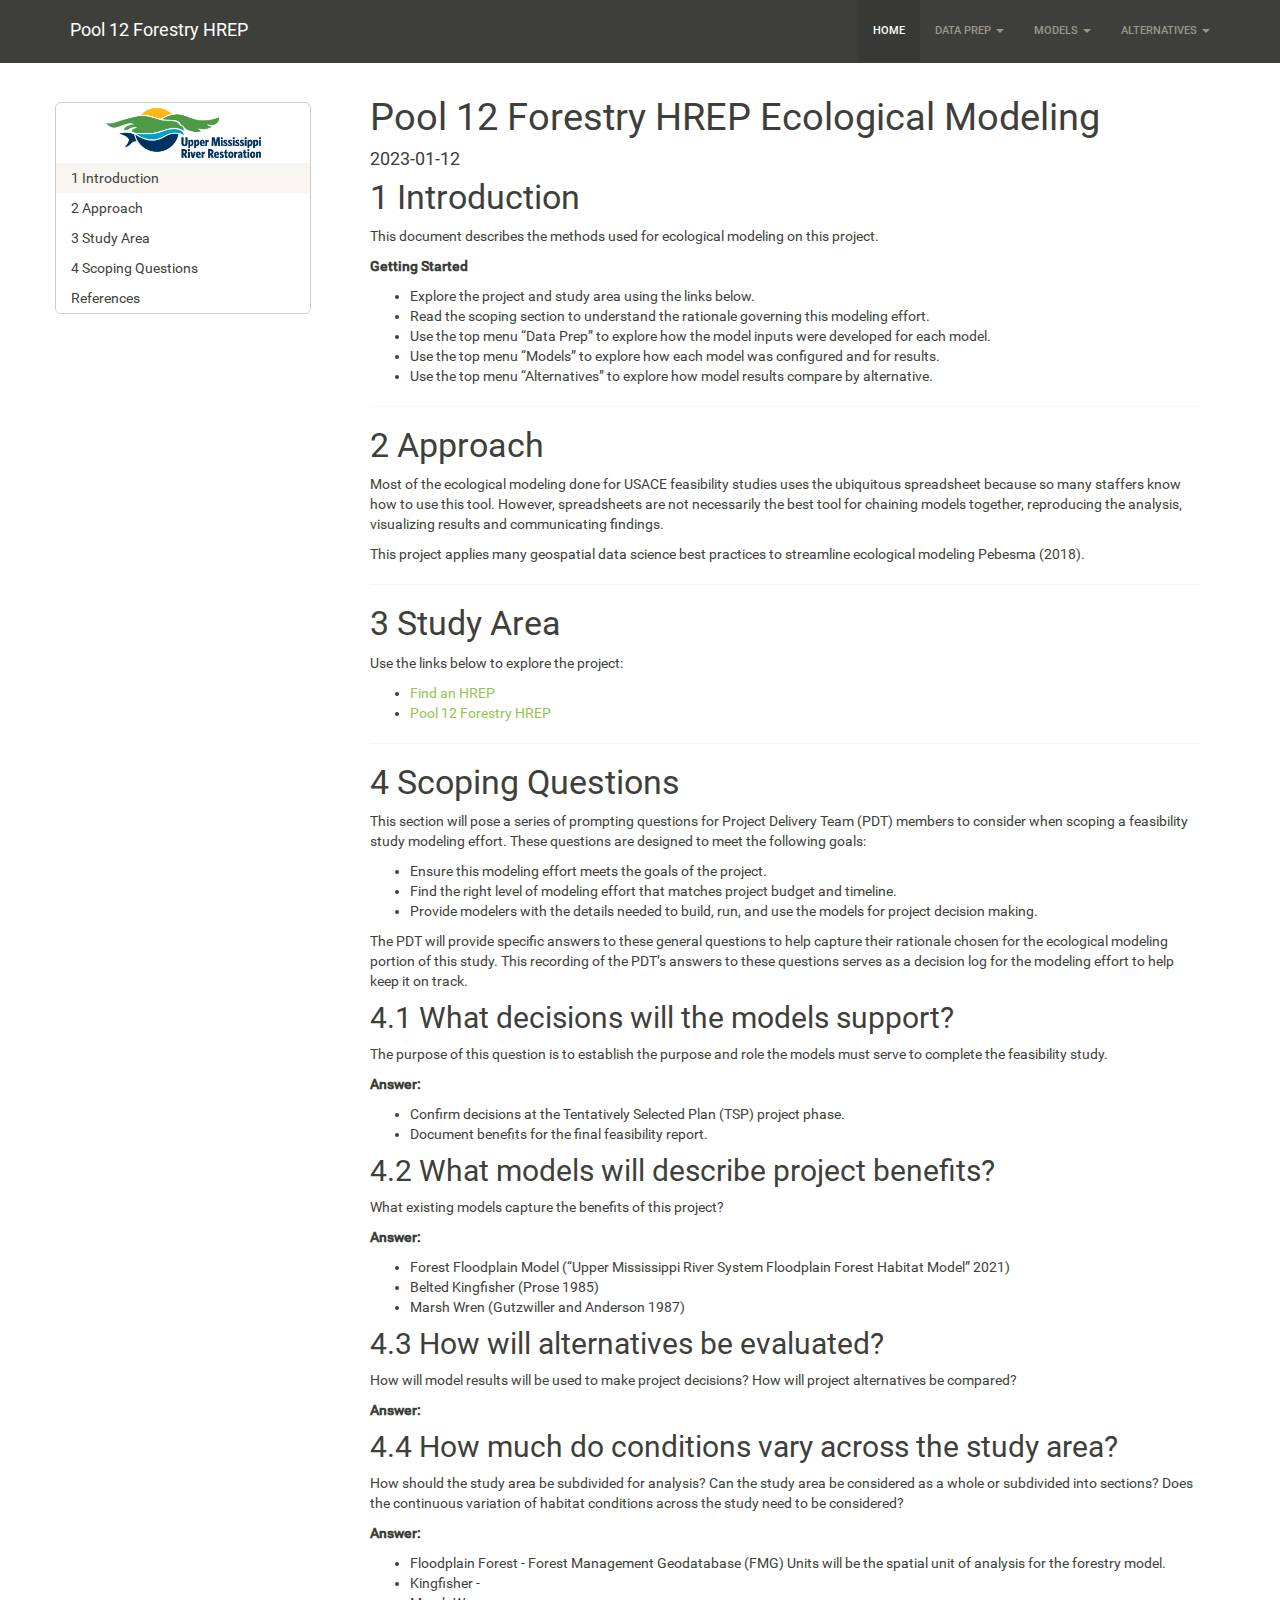
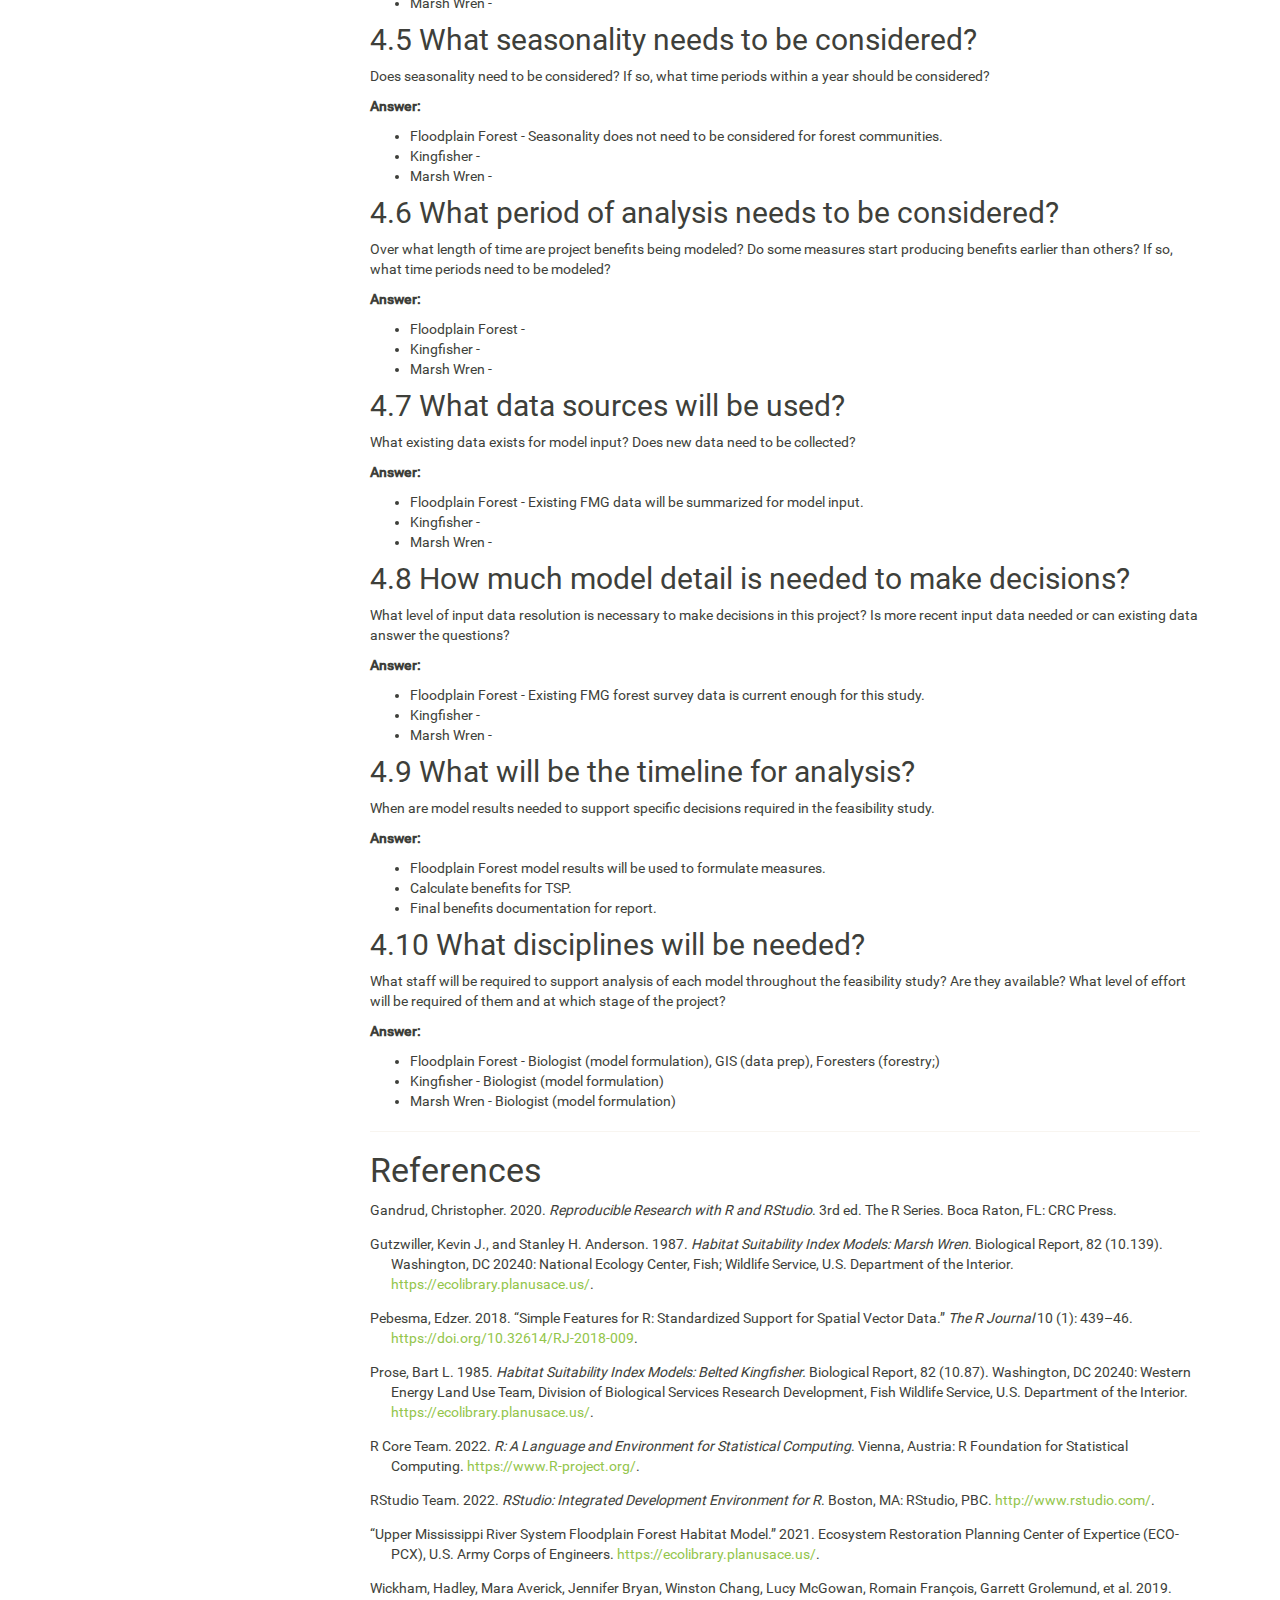
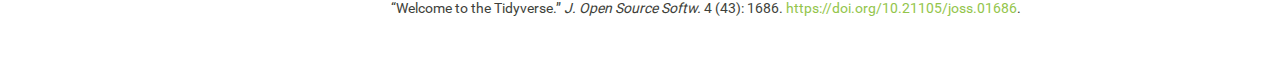
<file: docs/index.html>
<!DOCTYPE html>

<html>

<head>

<meta charset="utf-8" />
<meta name="generator" content="pandoc" />
<meta http-equiv="X-UA-Compatible" content="IE=EDGE" />



<meta name="date" content="2023-01-12" />

<title>Pool 12 Forestry HREP Ecological Modeling</title>

<script src="site_libs/header-attrs-2.19/header-attrs.js"></script>
<script src="site_libs/jquery-3.6.0/jquery-3.6.0.min.js"></script>
<meta name="viewport" content="width=device-width, initial-scale=1" />
<link href="site_libs/bootstrap-3.3.5/css/sandstone.min.css" rel="stylesheet" />
<script src="site_libs/bootstrap-3.3.5/js/bootstrap.min.js"></script>
<script src="site_libs/bootstrap-3.3.5/shim/html5shiv.min.js"></script>
<script src="site_libs/bootstrap-3.3.5/shim/respond.min.js"></script>
<style>h1 {font-size: 34px;}
       h1.title {font-size: 38px;}
       h2 {font-size: 30px;}
       h3 {font-size: 24px;}
       h4 {font-size: 18px;}
       h5 {font-size: 16px;}
       h6 {font-size: 12px;}
       code {color: inherit; background-color: rgba(0, 0, 0, 0.04);}
       pre:not([class]) { background-color: white }</style>
<script src="site_libs/jqueryui-1.11.4/jquery-ui.min.js"></script>
<link href="site_libs/tocify-1.9.1/jquery.tocify.css" rel="stylesheet" />
<script src="site_libs/tocify-1.9.1/jquery.tocify.js"></script>
<script src="site_libs/navigation-1.1/tabsets.js"></script>
<link href="site_libs/highlightjs-9.12.0/default.css" rel="stylesheet" />
<script src="site_libs/highlightjs-9.12.0/highlight.js"></script>

<style type="text/css">
  code{white-space: pre-wrap;}
  span.smallcaps{font-variant: small-caps;}
  span.underline{text-decoration: underline;}
  div.column{display: inline-block; vertical-align: top; width: 50%;}
  div.hanging-indent{margin-left: 1.5em; text-indent: -1.5em;}
  ul.task-list{list-style: none;}
    </style>

<style type="text/css">code{white-space: pre;}</style>
<script type="text/javascript">
if (window.hljs) {
  hljs.configure({languages: []});
  hljs.initHighlightingOnLoad();
  if (document.readyState && document.readyState === "complete") {
    window.setTimeout(function() { hljs.initHighlighting(); }, 0);
  }
}
</script>





<style type="text/css">
/* for pandoc --citeproc since 2.11 */
div.csl-bib-body { }
div.csl-entry {
  clear: both;
  margin-bottom: 1em;
}
.hanging div.csl-entry {
  margin-left:2em;
  text-indent:-2em;
}
div.csl-left-margin {
  min-width:2em;
  float:left;
}
div.csl-right-inline {
  margin-left:2em;
  padding-left:1em;
}
div.csl-indent {
  margin-left: 2em;
}
</style>

<link rel="stylesheet" href="style.css" type="text/css" />



<style type = "text/css">
.main-container {
  max-width: 940px;
  margin-left: auto;
  margin-right: auto;
}
img {
  max-width:100%;
}
.tabbed-pane {
  padding-top: 12px;
}
.html-widget {
  margin-bottom: 20px;
}
button.code-folding-btn:focus {
  outline: none;
}
summary {
  display: list-item;
}
details > summary > p:only-child {
  display: inline;
}
pre code {
  padding: 0;
}
</style>


<style type="text/css">
.dropdown-submenu {
  position: relative;
}
.dropdown-submenu>.dropdown-menu {
  top: 0;
  left: 100%;
  margin-top: -6px;
  margin-left: -1px;
  border-radius: 0 6px 6px 6px;
}
.dropdown-submenu:hover>.dropdown-menu {
  display: block;
}
.dropdown-submenu>a:after {
  display: block;
  content: " ";
  float: right;
  width: 0;
  height: 0;
  border-color: transparent;
  border-style: solid;
  border-width: 5px 0 5px 5px;
  border-left-color: #cccccc;
  margin-top: 5px;
  margin-right: -10px;
}
.dropdown-submenu:hover>a:after {
  border-left-color: #adb5bd;
}
.dropdown-submenu.pull-left {
  float: none;
}
.dropdown-submenu.pull-left>.dropdown-menu {
  left: -100%;
  margin-left: 10px;
  border-radius: 6px 0 6px 6px;
}
</style>

<script type="text/javascript">
// manage active state of menu based on current page
$(document).ready(function () {
  // active menu anchor
  href = window.location.pathname
  href = href.substr(href.lastIndexOf('/') + 1)
  if (href === "")
    href = "index.html";
  var menuAnchor = $('a[href="' + href + '"]');

  // mark the anchor link active (and if it's in a dropdown, also mark that active)
  var dropdown = menuAnchor.closest('li.dropdown');
  if (window.bootstrap) { // Bootstrap 4+
    menuAnchor.addClass('active');
    dropdown.find('> .dropdown-toggle').addClass('active');
  } else { // Bootstrap 3
    menuAnchor.parent().addClass('active');
    dropdown.addClass('active');
  }

  // Navbar adjustments
  var navHeight = $(".navbar").first().height() + 15;
  var style = document.createElement('style');
  var pt = "padding-top: " + navHeight + "px; ";
  var mt = "margin-top: -" + navHeight + "px; ";
  var css = "";
  // offset scroll position for anchor links (for fixed navbar)
  for (var i = 1; i <= 6; i++) {
    css += ".section h" + i + "{ " + pt + mt + "}\n";
  }
  style.innerHTML = "body {" + pt + "padding-bottom: 40px; }\n" + css;
  document.head.appendChild(style);
});
</script>

<!-- tabsets -->

<style type="text/css">
.tabset-dropdown > .nav-tabs {
  display: inline-table;
  max-height: 500px;
  min-height: 44px;
  overflow-y: auto;
  border: 1px solid #ddd;
  border-radius: 4px;
}

.tabset-dropdown > .nav-tabs > li.active:before, .tabset-dropdown > .nav-tabs.nav-tabs-open:before {
  content: "\e259";
  font-family: 'Glyphicons Halflings';
  display: inline-block;
  padding: 10px;
  border-right: 1px solid #ddd;
}

.tabset-dropdown > .nav-tabs.nav-tabs-open > li.active:before {
  content: "\e258";
  font-family: 'Glyphicons Halflings';
  border: none;
}

.tabset-dropdown > .nav-tabs > li.active {
  display: block;
}

.tabset-dropdown > .nav-tabs > li > a,
.tabset-dropdown > .nav-tabs > li > a:focus,
.tabset-dropdown > .nav-tabs > li > a:hover {
  border: none;
  display: inline-block;
  border-radius: 4px;
  background-color: transparent;
}

.tabset-dropdown > .nav-tabs.nav-tabs-open > li {
  display: block;
  float: none;
}

.tabset-dropdown > .nav-tabs > li {
  display: none;
}
</style>

<!-- code folding -->



<style type="text/css">

#TOC {
  margin: 25px 0px 20px 0px;
}
@media (max-width: 768px) {
#TOC {
  position: relative;
  width: 100%;
}
}

@media print {
.toc-content {
  /* see https://github.com/w3c/csswg-drafts/issues/4434 */
  float: right;
}
}

.toc-content {
  padding-left: 30px;
  padding-right: 40px;
}

div.main-container {
  max-width: 1200px;
}

div.tocify {
  width: 20%;
  max-width: 260px;
  max-height: 85%;
}

@media (min-width: 768px) and (max-width: 991px) {
  div.tocify {
    width: 25%;
  }
}

@media (max-width: 767px) {
  div.tocify {
    width: 100%;
    max-width: none;
  }
}

.tocify ul, .tocify li {
  line-height: 20px;
}

.tocify-subheader .tocify-item {
  font-size: 0.90em;
}

.tocify .list-group-item {
  border-radius: 0px;
}


</style>



</head>

<body>


<div class="container-fluid main-container">


<!-- setup 3col/9col grid for toc_float and main content  -->
<div class="row">
<div class="col-xs-12 col-sm-4 col-md-3">
<div id="TOC" class="tocify">
</div>
</div>

<div class="toc-content col-xs-12 col-sm-8 col-md-9">




<div class="navbar navbar-default  navbar-fixed-top" role="navigation">
  <div class="container">
    <div class="navbar-header">
      <button type="button" class="navbar-toggle collapsed" data-toggle="collapse" data-bs-toggle="collapse" data-target="#navbar" data-bs-target="#navbar">
        <span class="icon-bar"></span>
        <span class="icon-bar"></span>
        <span class="icon-bar"></span>
      </button>
      <a class="navbar-brand" href="index.html">Pool 12 Forestry HREP</a>
    </div>
    <div id="navbar" class="navbar-collapse collapse">
      <ul class="nav navbar-nav">
        
      </ul>
      <ul class="nav navbar-nav navbar-right">
        <li>
  <a href="index.html">Home</a>
</li>
<li class="dropdown">
  <a href="#" class="dropdown-toggle" data-toggle="dropdown" role="button" data-bs-toggle="dropdown" aria-expanded="false">
    Data Prep
     
    <span class="caret"></span>
  </a>
  <ul class="dropdown-menu" role="menu">
    <li>
      <a href="11-forest_data_prep.html">Floodplain Forest</a>
    </li>
  </ul>
</li>
<li class="dropdown">
  <a href="#" class="dropdown-toggle" data-toggle="dropdown" role="button" data-bs-toggle="dropdown" aria-expanded="false">
    Models
     
    <span class="caret"></span>
  </a>
  <ul class="dropdown-menu" role="menu">
    <li>
      <a href="21-forest_model.html">Floodplain Forest</a>
    </li>
  </ul>
</li>
<li class="dropdown">
  <a href="#" class="dropdown-toggle" data-toggle="dropdown" role="button" data-bs-toggle="dropdown" aria-expanded="false">
    Alternatives
     
    <span class="caret"></span>
  </a>
  <ul class="dropdown-menu" role="menu">
    <li>
      <a href="31-existing_condition.html">Existing Condition</a>
    </li>
    <li>
      <a href="32-fwop.html">FWOP</a>
    </li>
    <li>
      <a href="33-alt_1.html">Alt 1</a>
    </li>
  </ul>
</li>
      </ul>
    </div><!--/.nav-collapse -->
  </div><!--/.container -->
</div><!--/.navbar -->

<div id="header">



<h1 class="title toc-ignore">Pool 12 Forestry HREP Ecological
Modeling</h1>
<h4 class="date">2023-01-12</h4>

</div>


<div id="introduction" class="section level1" number="1">
<h1><span class="header-section-number">1</span> Introduction</h1>
<p>This document describes the methods used for ecological modeling on
this project.</p>
<p><strong>Getting Started</strong></p>
<ul>
<li>Explore the project and study area using the links below.</li>
<li>Read the scoping section to understand the rationale governing this
modeling effort.</li>
<li>Use the top menu “Data Prep” to explore how the model inputs were
developed for each model.</li>
<li>Use the top menu “Models” to explore how each model was configured
and for results.</li>
<li>Use the top menu “Alternatives” to explore how model results compare
by alternative.</li>
</ul>
<hr />
</div>
<div id="approach" class="section level1" number="2">
<h1><span class="header-section-number">2</span> Approach</h1>
<p>Most of the ecological modeling done for USACE feasibility studies
uses the ubiquitous spreadsheet because so many staffers know how to use
this tool. However, spreadsheets are not necessarily the best tool for
chaining models together, reproducing the analysis, visualizing results
and communicating findings.</p>
<p>This project applies many geospatial data science best practices to
streamline ecological modeling <span class="citation">Pebesma
(2018)</span>.</p>
<hr />
</div>
<div id="study-area" class="section level1" number="3">
<h1><span class="header-section-number">3</span> Study Area</h1>
<p>Use the links below to explore the project:</p>
<ul>
<li><a
href="https://www.mvr.usace.army.mil/Missions/Environmental-Stewardship/Upper-Mississippi-River-Restoration/Habitat-Restoration/Find-an-HREP-Project/">Find
an HREP</a></li>
<li><a
href="https://www.mvr.usace.army.mil/Missions/Environmental-Stewardship/Upper-Mississippi-River-Restoration/Habitat-Restoration/Rock-Island-District/Pool-12-Forestry/">Pool
12 Forestry HREP</a></li>
</ul>
<hr />
</div>
<div id="scoping-questions" class="section level1" number="4">
<h1><span class="header-section-number">4</span> Scoping Questions</h1>
<p>This section will pose a series of prompting questions for Project
Delivery Team (PDT) members to consider when scoping a feasibility study
modeling effort. These questions are designed to meet the following
goals:</p>
<ul>
<li>Ensure this modeling effort meets the goals of the project.</li>
<li>Find the right level of modeling effort that matches project budget
and timeline.</li>
<li>Provide modelers with the details needed to build, run, and use the
models for project decision making.</li>
</ul>
<p>The PDT will provide specific answers to these general questions to
help capture their rationale chosen for the ecological modeling portion
of this study. This recording of the PDT’s answers to these questions
serves as a decision log for the modeling effort to help keep it on
track.</p>
<div id="what-decisions-will-the-models-support" class="section level2"
number="4.1">
<h2><span class="header-section-number">4.1</span> What decisions will
the models support?</h2>
<p>The purpose of this question is to establish the purpose and role the
models must serve to complete the feasibility study.</p>
<p><strong>Answer:</strong></p>
<ul>
<li>Confirm decisions at the Tentatively Selected Plan (TSP) project
phase.</li>
<li>Document benefits for the final feasibility report.</li>
</ul>
</div>
<div id="what-models-will-describe-project-benefits"
class="section level2" number="4.2">
<h2><span class="header-section-number">4.2</span> What models will
describe project benefits?</h2>
<p>What existing models capture the benefits of this project?</p>
<p><strong>Answer:</strong></p>
<ul>
<li>Forest Floodplain Model <span class="citation">(<span>“Upper
<span>Mississippi</span> <span>River</span> <span>System</span>
<span>Floodplain</span> <span>Forest</span> <span>Habitat</span>
<span>Model</span>”</span> 2021)</span></li>
<li>Belted Kingfisher <span class="citation">(Prose 1985)</span></li>
<li>Marsh Wren <span class="citation">(Gutzwiller and Anderson
1987)</span></li>
</ul>
</div>
<div id="how-will-alternatives-be-evaluated" class="section level2"
number="4.3">
<h2><span class="header-section-number">4.3</span> How will alternatives
be evaluated?</h2>
<p>How will model results will be used to make project decisions? How
will project alternatives be compared?</p>
<p><strong>Answer:</strong></p>
</div>
<div id="how-much-do-conditions-vary-across-the-study-area"
class="section level2" number="4.4">
<h2><span class="header-section-number">4.4</span> How much do
conditions vary across the study area?</h2>
<p>How should the study area be subdivided for analysis? Can the study
area be considered as a whole or subdivided into sections? Does the
continuous variation of habitat conditions across the study need to be
considered?</p>
<p><strong>Answer:</strong></p>
<ul>
<li>Floodplain Forest - Forest Management Geodatabase (FMG) Units will
be the spatial unit of analysis for the forestry model.</li>
<li>Kingfisher -</li>
<li>Marsh Wren -</li>
</ul>
</div>
<div id="what-seasonality-needs-to-be-considered" class="section level2"
number="4.5">
<h2><span class="header-section-number">4.5</span> What seasonality
needs to be considered?</h2>
<p>Does seasonality need to be considered? If so, what time periods
within a year should be considered?</p>
<p><strong>Answer:</strong></p>
<ul>
<li>Floodplain Forest - Seasonality does not need to be considered for
forest communities.</li>
<li>Kingfisher -</li>
<li>Marsh Wren -</li>
</ul>
</div>
<div id="what-period-of-analysis-needs-to-be-considered"
class="section level2" number="4.6">
<h2><span class="header-section-number">4.6</span> What period of
analysis needs to be considered?</h2>
<p>Over what length of time are project benefits being modeled? Do some
measures start producing benefits earlier than others? If so, what time
periods need to be modeled?</p>
<p><strong>Answer:</strong></p>
<ul>
<li>Floodplain Forest -</li>
<li>Kingfisher -</li>
<li>Marsh Wren -</li>
</ul>
</div>
<div id="what-data-sources-will-be-used" class="section level2"
number="4.7">
<h2><span class="header-section-number">4.7</span> What data sources
will be used?</h2>
<p>What existing data exists for model input? Does new data need to be
collected?</p>
<p><strong>Answer:</strong></p>
<ul>
<li>Floodplain Forest - Existing FMG data will be summarized for model
input.</li>
<li>Kingfisher -</li>
<li>Marsh Wren -</li>
</ul>
</div>
<div id="how-much-model-detail-is-needed-to-make-decisions"
class="section level2" number="4.8">
<h2><span class="header-section-number">4.8</span> How much model detail
is needed to make decisions?</h2>
<p>What level of input data resolution is necessary to make decisions in
this project? Is more recent input data needed or can existing data
answer the questions?</p>
<p><strong>Answer:</strong></p>
<ul>
<li>Floodplain Forest - Existing FMG forest survey data is current
enough for this study.</li>
<li>Kingfisher -</li>
<li>Marsh Wren -</li>
</ul>
</div>
<div id="what-will-be-the-timeline-for-analysis" class="section level2"
number="4.9">
<h2><span class="header-section-number">4.9</span> What will be the
timeline for analysis?</h2>
<p>When are model results needed to support specific decisions required
in the feasibility study.</p>
<p><strong>Answer:</strong></p>
<ul>
<li>Floodplain Forest model results will be used to formulate
measures.</li>
<li>Calculate benefits for TSP.</li>
<li>Final benefits documentation for report.</li>
</ul>
</div>
<div id="what-disciplines-will-be-needed" class="section level2"
number="4.10">
<h2><span class="header-section-number">4.10</span> What disciplines
will be needed?</h2>
<p>What staff will be required to support analysis of each model
throughout the feasibility study? Are they available? What level of
effort will be required of them and at which stage of the project?</p>
<p><strong>Answer:</strong></p>
<ul>
<li>Floodplain Forest - Biologist (model formulation), GIS (data prep),
Foresters (forestry;)</li>
<li>Kingfisher - Biologist (model formulation)</li>
<li>Marsh Wren - Biologist (model formulation)</li>
</ul>
<hr />
</div>
</div>
<div id="references" class="section level1 unnumbered">
<h1 class="unnumbered">References</h1>
<div id="refs" class="references csl-bib-body hanging-indent"
entry-spacing="1">
<div id="ref-gandrud_reproducible_2020" class="csl-entry">
Gandrud, Christopher. 2020. <em>Reproducible <span>Research</span> with
<span>R</span> and <span>RStudio</span></em>. 3rd ed. The <span>R</span>
Series. Boca Raton, FL: CRC Press.
</div>
<div id="ref-gutzwiller_habitat_1987" class="csl-entry">
Gutzwiller, Kevin J., and Stanley H. Anderson. 1987. <em>Habitat
<span>Suitability</span> <span>Index</span> <span>Models</span>:
<span>Marsh</span> <span>Wren</span></em>. Biological
<span>Report</span>, 82 (10.139). Washington, DC 20240: National Ecology
Center, Fish; Wildlife Service, U.S. Department of the Interior. <a
href="https://ecolibrary.planusace.us/">https://ecolibrary.planusace.us/</a>.
</div>
<div id="ref-pebesma_simple_2018" class="csl-entry">
Pebesma, Edzer. 2018. <span>“Simple <span>Features</span> for
<span>R</span>: <span>Standardized</span> <span>Support</span> for
<span>Spatial</span> <span>Vector</span> <span>Data</span>.”</span>
<em>The R Journal</em> 10 (1): 439–46. <a
href="https://doi.org/10.32614/RJ-2018-009">https://doi.org/10.32614/RJ-2018-009</a>.
</div>
<div id="ref-prose_habitat_1985" class="csl-entry">
Prose, Bart L. 1985. <em>Habitat Suitability Index Models:
<span>Belted</span> <span>Kingfisher</span>.</em> Biological
<span>Report</span>, 82 (10.87). Washington, DC 20240: Western Energy
Land Use Team, Division of Biological Services Research Development,
Fish Wildlife Service, U.S. Department of the Interior. <a
href="https://ecolibrary.planusace.us/">https://ecolibrary.planusace.us/</a>.
</div>
<div id="ref-r_core_team_r_2022" class="csl-entry">
R Core Team. 2022. <em>R: <span>A</span> <span>Language</span> and
<span>Environment</span> for <span>Statistical</span>
<span>Computing</span></em>. Vienna, Austria: R Foundation for
Statistical Computing. <a
href="https://www.R-project.org/">https://www.R-project.org/</a>.
</div>
<div id="ref-rstudio_team_rstudio_2022" class="csl-entry">
RStudio Team. 2022. <em><span>RStudio</span>: <span>Integrated</span>
<span>Development</span> <span>Environment</span> for
<span>R</span></em>. Boston, MA: RStudio, PBC. <a
href="http://www.rstudio.com/">http://www.rstudio.com/</a>.
</div>
<div id="ref-noauthor_upper_2021" class="csl-entry">
<span>“Upper <span>Mississippi</span> <span>River</span>
<span>System</span> <span>Floodplain</span> <span>Forest</span>
<span>Habitat</span> <span>Model</span>.”</span> 2021. Ecosystem
Restoration Planning Center of Expertice (ECO-PCX), U.S. Army Corps of
Engineers. <a
href="https://ecolibrary.planusace.us/">https://ecolibrary.planusace.us/</a>.
</div>
<div id="ref-wickham_welcome_2019" class="csl-entry">
Wickham, Hadley, Mara Averick, Jennifer Bryan, Winston Chang, Lucy
McGowan, Romain François, Garrett Grolemund, et al. 2019. <span>“Welcome
to the Tidyverse.”</span> <em>J. Open Source Softw.</em> 4 (43): 1686.
<a
href="https://doi.org/10.21105/joss.01686">https://doi.org/10.21105/joss.01686</a>.
</div>
</div>
</div>



</div>
</div>

</div>

<script>

// add bootstrap table styles to pandoc tables
function bootstrapStylePandocTables() {
  $('tr.odd').parent('tbody').parent('table').addClass('table table-condensed');
}
$(document).ready(function () {
  bootstrapStylePandocTables();
});


</script>

<!-- tabsets -->

<script>
$(document).ready(function () {
  window.buildTabsets("TOC");
});

$(document).ready(function () {
  $('.tabset-dropdown > .nav-tabs > li').click(function () {
    $(this).parent().toggleClass('nav-tabs-open');
  });
});
</script>

<!-- code folding -->

<script>
$(document).ready(function ()  {

    // temporarily add toc-ignore selector to headers for the consistency with Pandoc
    $('.unlisted.unnumbered').addClass('toc-ignore')

    // move toc-ignore selectors from section div to header
    $('div.section.toc-ignore')
        .removeClass('toc-ignore')
        .children('h1,h2,h3,h4,h5').addClass('toc-ignore');

    // establish options
    var options = {
      selectors: "h1,h2,h3,h4",
      theme: "bootstrap3",
      context: '.toc-content',
      hashGenerator: function (text) {
        return text.replace(/[.\\/?&!#<>]/g, '').replace(/\s/g, '_');
      },
      ignoreSelector: ".toc-ignore",
      scrollTo: 0
    };
    options.showAndHide = true;
    options.smoothScroll = true;

    // tocify
    var toc = $("#TOC").tocify(options).data("toc-tocify");
});
</script>

<!-- dynamically load mathjax for compatibility with self-contained -->
<script>
  (function () {
    var script = document.createElement("script");
    script.type = "text/javascript";
    script.src  = "https://mathjax.rstudio.com/latest/MathJax.js?config=TeX-AMS-MML_HTMLorMML";
    document.getElementsByTagName("head")[0].appendChild(script);
  })();
</script>

</body>
</html>
</file>
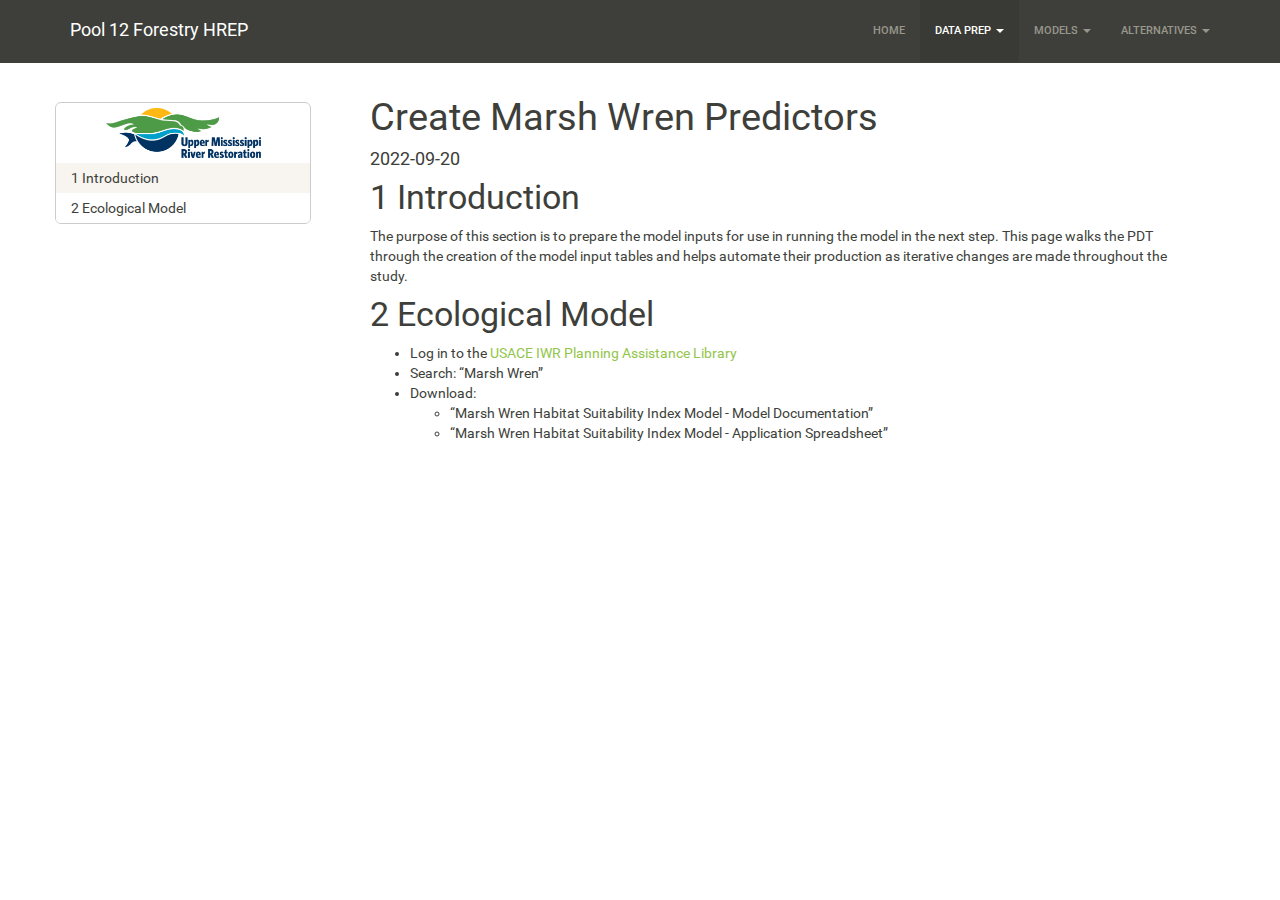
<file: docs/13-marsh_wren_data_prep.html>
<!DOCTYPE html>

<html>

<head>

<meta charset="utf-8" />
<meta name="generator" content="pandoc" />
<meta http-equiv="X-UA-Compatible" content="IE=EDGE" />



<meta name="date" content="2022-09-20" />

<title>Create Marsh Wren Predictors</title>

<script src="site_libs/header-attrs-2.16/header-attrs.js"></script>
<script src="site_libs/jquery-3.6.0/jquery-3.6.0.min.js"></script>
<meta name="viewport" content="width=device-width, initial-scale=1" />
<link href="site_libs/bootstrap-3.3.5/css/sandstone.min.css" rel="stylesheet" />
<script src="site_libs/bootstrap-3.3.5/js/bootstrap.min.js"></script>
<script src="site_libs/bootstrap-3.3.5/shim/html5shiv.min.js"></script>
<script src="site_libs/bootstrap-3.3.5/shim/respond.min.js"></script>
<style>h1 {font-size: 34px;}
       h1.title {font-size: 38px;}
       h2 {font-size: 30px;}
       h3 {font-size: 24px;}
       h4 {font-size: 18px;}
       h5 {font-size: 16px;}
       h6 {font-size: 12px;}
       code {color: inherit; background-color: rgba(0, 0, 0, 0.04);}
       pre:not([class]) { background-color: white }</style>
<script src="site_libs/jqueryui-1.11.4/jquery-ui.min.js"></script>
<link href="site_libs/tocify-1.9.1/jquery.tocify.css" rel="stylesheet" />
<script src="site_libs/tocify-1.9.1/jquery.tocify.js"></script>
<script src="site_libs/navigation-1.1/tabsets.js"></script>
<link href="site_libs/highlightjs-9.12.0/default.css" rel="stylesheet" />
<script src="site_libs/highlightjs-9.12.0/highlight.js"></script>

<style type="text/css">
  code{white-space: pre-wrap;}
  span.smallcaps{font-variant: small-caps;}
  span.underline{text-decoration: underline;}
  div.column{display: inline-block; vertical-align: top; width: 50%;}
  div.hanging-indent{margin-left: 1.5em; text-indent: -1.5em;}
  ul.task-list{list-style: none;}
    </style>

<style type="text/css">code{white-space: pre;}</style>
<script type="text/javascript">
if (window.hljs) {
  hljs.configure({languages: []});
  hljs.initHighlightingOnLoad();
  if (document.readyState && document.readyState === "complete") {
    window.setTimeout(function() { hljs.initHighlighting(); }, 0);
  }
}
</script>






<link rel="stylesheet" href="style.css" type="text/css" />



<style type = "text/css">
.main-container {
  max-width: 940px;
  margin-left: auto;
  margin-right: auto;
}
img {
  max-width:100%;
}
.tabbed-pane {
  padding-top: 12px;
}
.html-widget {
  margin-bottom: 20px;
}
button.code-folding-btn:focus {
  outline: none;
}
summary {
  display: list-item;
}
details > summary > p:only-child {
  display: inline;
}
pre code {
  padding: 0;
}
</style>


<style type="text/css">
.dropdown-submenu {
  position: relative;
}
.dropdown-submenu>.dropdown-menu {
  top: 0;
  left: 100%;
  margin-top: -6px;
  margin-left: -1px;
  border-radius: 0 6px 6px 6px;
}
.dropdown-submenu:hover>.dropdown-menu {
  display: block;
}
.dropdown-submenu>a:after {
  display: block;
  content: " ";
  float: right;
  width: 0;
  height: 0;
  border-color: transparent;
  border-style: solid;
  border-width: 5px 0 5px 5px;
  border-left-color: #cccccc;
  margin-top: 5px;
  margin-right: -10px;
}
.dropdown-submenu:hover>a:after {
  border-left-color: #adb5bd;
}
.dropdown-submenu.pull-left {
  float: none;
}
.dropdown-submenu.pull-left>.dropdown-menu {
  left: -100%;
  margin-left: 10px;
  border-radius: 6px 0 6px 6px;
}
</style>

<script type="text/javascript">
// manage active state of menu based on current page
$(document).ready(function () {
  // active menu anchor
  href = window.location.pathname
  href = href.substr(href.lastIndexOf('/') + 1)
  if (href === "")
    href = "index.html";
  var menuAnchor = $('a[href="' + href + '"]');

  // mark the anchor link active (and if it's in a dropdown, also mark that active)
  var dropdown = menuAnchor.closest('li.dropdown');
  if (window.bootstrap) { // Bootstrap 4+
    menuAnchor.addClass('active');
    dropdown.find('> .dropdown-toggle').addClass('active');
  } else { // Bootstrap 3
    menuAnchor.parent().addClass('active');
    dropdown.addClass('active');
  }

  // Navbar adjustments
  var navHeight = $(".navbar").first().height() + 15;
  var style = document.createElement('style');
  var pt = "padding-top: " + navHeight + "px; ";
  var mt = "margin-top: -" + navHeight + "px; ";
  var css = "";
  // offset scroll position for anchor links (for fixed navbar)
  for (var i = 1; i <= 6; i++) {
    css += ".section h" + i + "{ " + pt + mt + "}\n";
  }
  style.innerHTML = "body {" + pt + "padding-bottom: 40px; }\n" + css;
  document.head.appendChild(style);
});
</script>

<!-- tabsets -->

<style type="text/css">
.tabset-dropdown > .nav-tabs {
  display: inline-table;
  max-height: 500px;
  min-height: 44px;
  overflow-y: auto;
  border: 1px solid #ddd;
  border-radius: 4px;
}

.tabset-dropdown > .nav-tabs > li.active:before {
  content: "";
  font-family: 'Glyphicons Halflings';
  display: inline-block;
  padding: 10px;
  border-right: 1px solid #ddd;
}

.tabset-dropdown > .nav-tabs.nav-tabs-open > li.active:before {
  content: "&#xe258;";
  border: none;
}

.tabset-dropdown > .nav-tabs.nav-tabs-open:before {
  content: "";
  font-family: 'Glyphicons Halflings';
  display: inline-block;
  padding: 10px;
  border-right: 1px solid #ddd;
}

.tabset-dropdown > .nav-tabs > li.active {
  display: block;
}

.tabset-dropdown > .nav-tabs > li > a,
.tabset-dropdown > .nav-tabs > li > a:focus,
.tabset-dropdown > .nav-tabs > li > a:hover {
  border: none;
  display: inline-block;
  border-radius: 4px;
  background-color: transparent;
}

.tabset-dropdown > .nav-tabs.nav-tabs-open > li {
  display: block;
  float: none;
}

.tabset-dropdown > .nav-tabs > li {
  display: none;
}
</style>

<!-- code folding -->



<style type="text/css">

#TOC {
  margin: 25px 0px 20px 0px;
}
@media (max-width: 768px) {
#TOC {
  position: relative;
  width: 100%;
}
}

@media print {
.toc-content {
  /* see https://github.com/w3c/csswg-drafts/issues/4434 */
  float: right;
}
}

.toc-content {
  padding-left: 30px;
  padding-right: 40px;
}

div.main-container {
  max-width: 1200px;
}

div.tocify {
  width: 20%;
  max-width: 260px;
  max-height: 85%;
}

@media (min-width: 768px) and (max-width: 991px) {
  div.tocify {
    width: 25%;
  }
}

@media (max-width: 767px) {
  div.tocify {
    width: 100%;
    max-width: none;
  }
}

.tocify ul, .tocify li {
  line-height: 20px;
}

.tocify-subheader .tocify-item {
  font-size: 0.90em;
}

.tocify .list-group-item {
  border-radius: 0px;
}


</style>



</head>

<body>


<div class="container-fluid main-container">


<!-- setup 3col/9col grid for toc_float and main content  -->
<div class="row">
<div class="col-xs-12 col-sm-4 col-md-3">
<div id="TOC" class="tocify">
</div>
</div>

<div class="toc-content col-xs-12 col-sm-8 col-md-9">




<div class="navbar navbar-default  navbar-fixed-top" role="navigation">
  <div class="container">
    <div class="navbar-header">
      <button type="button" class="navbar-toggle collapsed" data-toggle="collapse" data-bs-toggle="collapse" data-target="#navbar" data-bs-target="#navbar">
        <span class="icon-bar"></span>
        <span class="icon-bar"></span>
        <span class="icon-bar"></span>
      </button>
      <a class="navbar-brand" href="index.html">Pool 12 Forestry HREP</a>
    </div>
    <div id="navbar" class="navbar-collapse collapse">
      <ul class="nav navbar-nav">
        
      </ul>
      <ul class="nav navbar-nav navbar-right">
        <li>
  <a href="index.html">Home</a>
</li>
<li class="dropdown">
  <a href="#" class="dropdown-toggle" data-toggle="dropdown" role="button" data-bs-toggle="dropdown" aria-expanded="false">
    Data Prep
     
    <span class="caret"></span>
  </a>
  <ul class="dropdown-menu" role="menu">
    <li>
      <a href="11-forest_data_prep.html">Floodplain Forest</a>
    </li>
    <li>
      <a href="12-kingfisher_data_prep.html">Belted Kingfisher</a>
    </li>
    <li>
      <a href="13-marsh_wren_data_prep.html">Marsh Wren</a>
    </li>
  </ul>
</li>
<li class="dropdown">
  <a href="#" class="dropdown-toggle" data-toggle="dropdown" role="button" data-bs-toggle="dropdown" aria-expanded="false">
    Models
     
    <span class="caret"></span>
  </a>
  <ul class="dropdown-menu" role="menu">
    <li>
      <a href="21-forest_model.html">Floodplain Forest</a>
    </li>
    <li>
      <a href="22-kingfisher_model.html">Belted Kinfisher</a>
    </li>
    <li>
      <a href="23-marsh_wren_model.html">Marsh Wren</a>
    </li>
  </ul>
</li>
<li class="dropdown">
  <a href="#" class="dropdown-toggle" data-toggle="dropdown" role="button" data-bs-toggle="dropdown" aria-expanded="false">
    Alternatives
     
    <span class="caret"></span>
  </a>
  <ul class="dropdown-menu" role="menu">
    <li>
      <a href="31-existing_condition.html">Existing Condition</a>
    </li>
    <li>
      <a href="32-fwop.html">FWOP</a>
    </li>
    <li>
      <a href="33-alt_1.html">Alt 1</a>
    </li>
  </ul>
</li>
      </ul>
    </div><!--/.nav-collapse -->
  </div><!--/.container -->
</div><!--/.navbar -->

<div id="header">



<h1 class="title toc-ignore">Create Marsh Wren Predictors</h1>
<h4 class="date">2022-09-20</h4>

</div>


<div id="introduction" class="section level1" number="1">
<h1><span class="header-section-number">1</span> Introduction</h1>
<p>The purpose of this section is to prepare the model inputs for use in
running the model in the next step. This page walks the PDT through the
creation of the model input tables and helps automate their production
as iterative changes are made throughout the study.</p>
</div>
<div id="ecological-model" class="section level1" number="2">
<h1><span class="header-section-number">2</span> Ecological Model</h1>
<ul>
<li>Log in to the <a href="https://ecolibrary.planusace.us/">USACE IWR
Planning Assistance Library</a></li>
<li>Search: “Marsh Wren”</li>
<li>Download:
<ul>
<li>“Marsh Wren Habitat Suitability Index Model - Model
Documentation”</li>
<li>“Marsh Wren Habitat Suitability Index Model - Application
Spreadsheet”</li>
</ul></li>
</ul>
</div>



</div>
</div>

</div>

<script>

// add bootstrap table styles to pandoc tables
function bootstrapStylePandocTables() {
  $('tr.odd').parent('tbody').parent('table').addClass('table table-condensed');
}
$(document).ready(function () {
  bootstrapStylePandocTables();
});


</script>

<!-- tabsets -->

<script>
$(document).ready(function () {
  window.buildTabsets("TOC");
});

$(document).ready(function () {
  $('.tabset-dropdown > .nav-tabs > li').click(function () {
    $(this).parent().toggleClass('nav-tabs-open');
  });
});
</script>

<!-- code folding -->

<script>
$(document).ready(function ()  {

    // temporarily add toc-ignore selector to headers for the consistency with Pandoc
    $('.unlisted.unnumbered').addClass('toc-ignore')

    // move toc-ignore selectors from section div to header
    $('div.section.toc-ignore')
        .removeClass('toc-ignore')
        .children('h1,h2,h3,h4,h5').addClass('toc-ignore');

    // establish options
    var options = {
      selectors: "h1,h2,h3,h4",
      theme: "bootstrap3",
      context: '.toc-content',
      hashGenerator: function (text) {
        return text.replace(/[.\\/?&!#<>]/g, '').replace(/\s/g, '_');
      },
      ignoreSelector: ".toc-ignore",
      scrollTo: 0
    };
    options.showAndHide = true;
    options.smoothScroll = true;

    // tocify
    var toc = $("#TOC").tocify(options).data("toc-tocify");
});
</script>

<!-- dynamically load mathjax for compatibility with self-contained -->
<script>
  (function () {
    var script = document.createElement("script");
    script.type = "text/javascript";
    script.src  = "https://mathjax.rstudio.com/latest/MathJax.js?config=TeX-AMS-MML_HTMLorMML";
    document.getElementsByTagName("head")[0].appendChild(script);
  })();
</script>

</body>
</html>
</file>
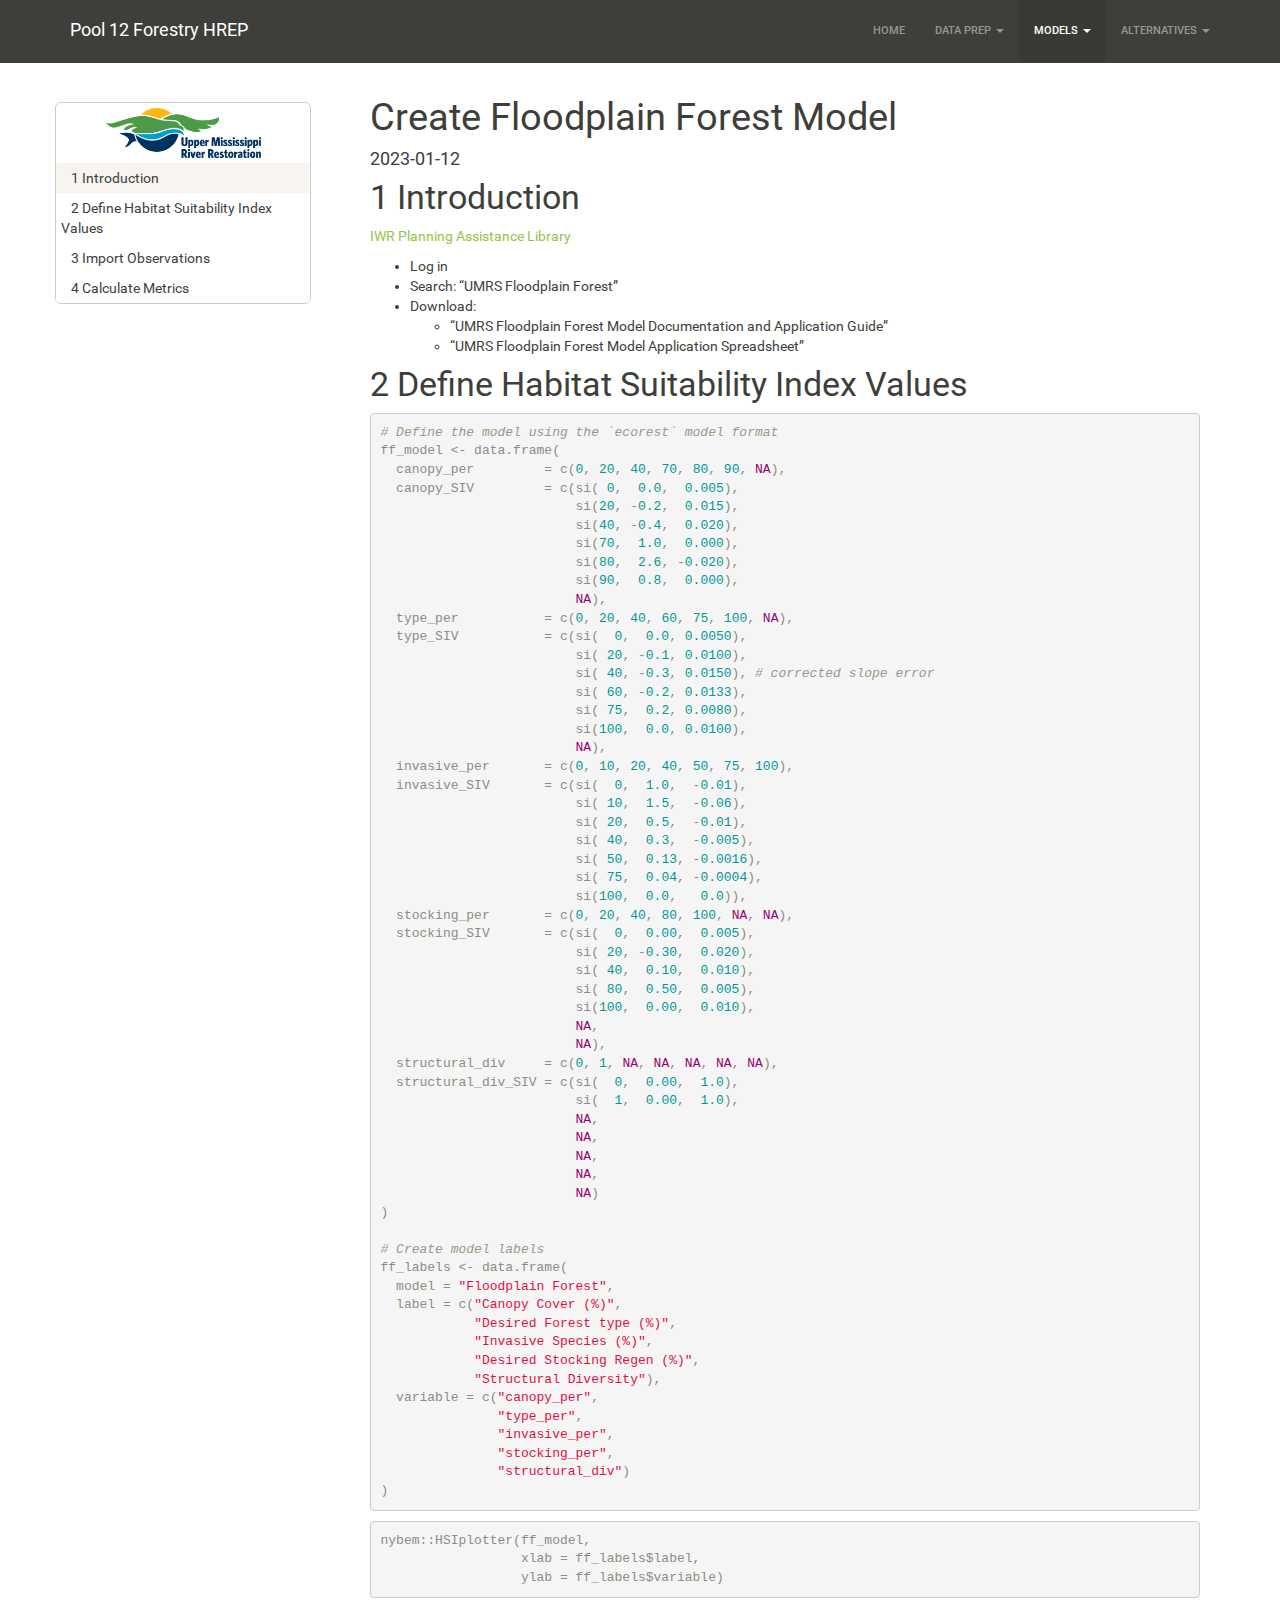
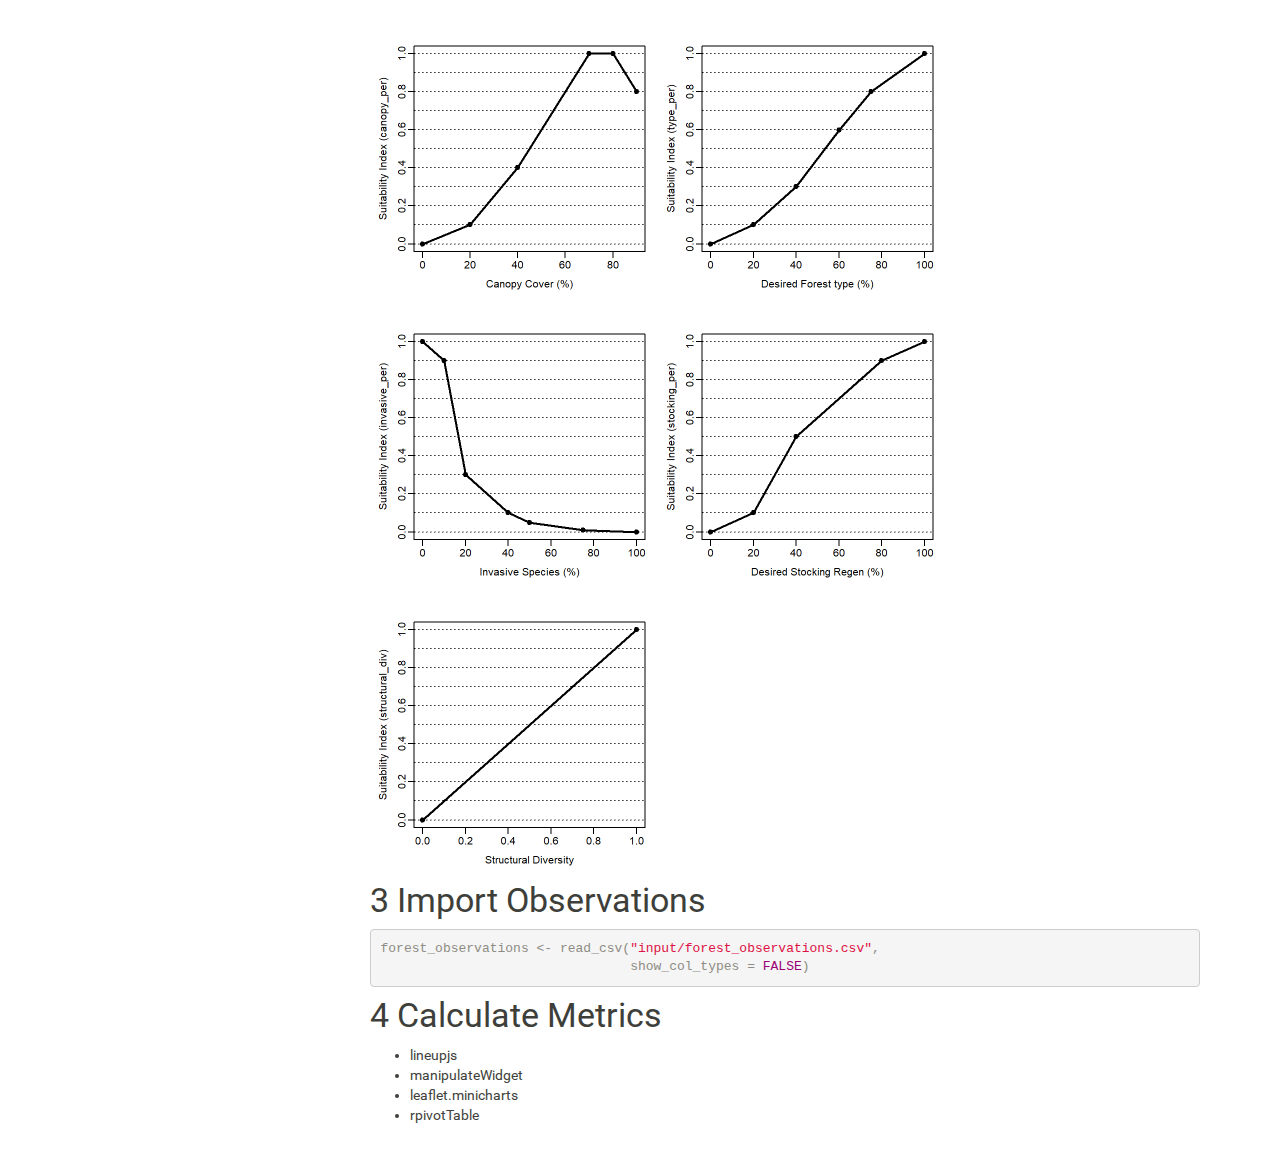
<file: docs/21-forest_model.html>
<!DOCTYPE html>

<html>

<head>

<meta charset="utf-8" />
<meta name="generator" content="pandoc" />
<meta http-equiv="X-UA-Compatible" content="IE=EDGE" />



<meta name="date" content="2023-01-12" />

<title>Create Floodplain Forest Model</title>

<script src="site_libs/header-attrs-2.19/header-attrs.js"></script>
<script src="site_libs/jquery-3.6.0/jquery-3.6.0.min.js"></script>
<meta name="viewport" content="width=device-width, initial-scale=1" />
<link href="site_libs/bootstrap-3.3.5/css/sandstone.min.css" rel="stylesheet" />
<script src="site_libs/bootstrap-3.3.5/js/bootstrap.min.js"></script>
<script src="site_libs/bootstrap-3.3.5/shim/html5shiv.min.js"></script>
<script src="site_libs/bootstrap-3.3.5/shim/respond.min.js"></script>
<style>h1 {font-size: 34px;}
       h1.title {font-size: 38px;}
       h2 {font-size: 30px;}
       h3 {font-size: 24px;}
       h4 {font-size: 18px;}
       h5 {font-size: 16px;}
       h6 {font-size: 12px;}
       code {color: inherit; background-color: rgba(0, 0, 0, 0.04);}
       pre:not([class]) { background-color: white }</style>
<script src="site_libs/jqueryui-1.11.4/jquery-ui.min.js"></script>
<link href="site_libs/tocify-1.9.1/jquery.tocify.css" rel="stylesheet" />
<script src="site_libs/tocify-1.9.1/jquery.tocify.js"></script>
<script src="site_libs/navigation-1.1/tabsets.js"></script>
<link href="site_libs/highlightjs-9.12.0/default.css" rel="stylesheet" />
<script src="site_libs/highlightjs-9.12.0/highlight.js"></script>

<style type="text/css">
  code{white-space: pre-wrap;}
  span.smallcaps{font-variant: small-caps;}
  span.underline{text-decoration: underline;}
  div.column{display: inline-block; vertical-align: top; width: 50%;}
  div.hanging-indent{margin-left: 1.5em; text-indent: -1.5em;}
  ul.task-list{list-style: none;}
    </style>

<style type="text/css">code{white-space: pre;}</style>
<script type="text/javascript">
if (window.hljs) {
  hljs.configure({languages: []});
  hljs.initHighlightingOnLoad();
  if (document.readyState && document.readyState === "complete") {
    window.setTimeout(function() { hljs.initHighlighting(); }, 0);
  }
}
</script>






<link rel="stylesheet" href="style.css" type="text/css" />



<style type = "text/css">
.main-container {
  max-width: 940px;
  margin-left: auto;
  margin-right: auto;
}
img {
  max-width:100%;
}
.tabbed-pane {
  padding-top: 12px;
}
.html-widget {
  margin-bottom: 20px;
}
button.code-folding-btn:focus {
  outline: none;
}
summary {
  display: list-item;
}
details > summary > p:only-child {
  display: inline;
}
pre code {
  padding: 0;
}
</style>


<style type="text/css">
.dropdown-submenu {
  position: relative;
}
.dropdown-submenu>.dropdown-menu {
  top: 0;
  left: 100%;
  margin-top: -6px;
  margin-left: -1px;
  border-radius: 0 6px 6px 6px;
}
.dropdown-submenu:hover>.dropdown-menu {
  display: block;
}
.dropdown-submenu>a:after {
  display: block;
  content: " ";
  float: right;
  width: 0;
  height: 0;
  border-color: transparent;
  border-style: solid;
  border-width: 5px 0 5px 5px;
  border-left-color: #cccccc;
  margin-top: 5px;
  margin-right: -10px;
}
.dropdown-submenu:hover>a:after {
  border-left-color: #adb5bd;
}
.dropdown-submenu.pull-left {
  float: none;
}
.dropdown-submenu.pull-left>.dropdown-menu {
  left: -100%;
  margin-left: 10px;
  border-radius: 6px 0 6px 6px;
}
</style>

<script type="text/javascript">
// manage active state of menu based on current page
$(document).ready(function () {
  // active menu anchor
  href = window.location.pathname
  href = href.substr(href.lastIndexOf('/') + 1)
  if (href === "")
    href = "index.html";
  var menuAnchor = $('a[href="' + href + '"]');

  // mark the anchor link active (and if it's in a dropdown, also mark that active)
  var dropdown = menuAnchor.closest('li.dropdown');
  if (window.bootstrap) { // Bootstrap 4+
    menuAnchor.addClass('active');
    dropdown.find('> .dropdown-toggle').addClass('active');
  } else { // Bootstrap 3
    menuAnchor.parent().addClass('active');
    dropdown.addClass('active');
  }

  // Navbar adjustments
  var navHeight = $(".navbar").first().height() + 15;
  var style = document.createElement('style');
  var pt = "padding-top: " + navHeight + "px; ";
  var mt = "margin-top: -" + navHeight + "px; ";
  var css = "";
  // offset scroll position for anchor links (for fixed navbar)
  for (var i = 1; i <= 6; i++) {
    css += ".section h" + i + "{ " + pt + mt + "}\n";
  }
  style.innerHTML = "body {" + pt + "padding-bottom: 40px; }\n" + css;
  document.head.appendChild(style);
});
</script>

<!-- tabsets -->

<style type="text/css">
.tabset-dropdown > .nav-tabs {
  display: inline-table;
  max-height: 500px;
  min-height: 44px;
  overflow-y: auto;
  border: 1px solid #ddd;
  border-radius: 4px;
}

.tabset-dropdown > .nav-tabs > li.active:before, .tabset-dropdown > .nav-tabs.nav-tabs-open:before {
  content: "\e259";
  font-family: 'Glyphicons Halflings';
  display: inline-block;
  padding: 10px;
  border-right: 1px solid #ddd;
}

.tabset-dropdown > .nav-tabs.nav-tabs-open > li.active:before {
  content: "\e258";
  font-family: 'Glyphicons Halflings';
  border: none;
}

.tabset-dropdown > .nav-tabs > li.active {
  display: block;
}

.tabset-dropdown > .nav-tabs > li > a,
.tabset-dropdown > .nav-tabs > li > a:focus,
.tabset-dropdown > .nav-tabs > li > a:hover {
  border: none;
  display: inline-block;
  border-radius: 4px;
  background-color: transparent;
}

.tabset-dropdown > .nav-tabs.nav-tabs-open > li {
  display: block;
  float: none;
}

.tabset-dropdown > .nav-tabs > li {
  display: none;
}
</style>

<!-- code folding -->



<style type="text/css">

#TOC {
  margin: 25px 0px 20px 0px;
}
@media (max-width: 768px) {
#TOC {
  position: relative;
  width: 100%;
}
}

@media print {
.toc-content {
  /* see https://github.com/w3c/csswg-drafts/issues/4434 */
  float: right;
}
}

.toc-content {
  padding-left: 30px;
  padding-right: 40px;
}

div.main-container {
  max-width: 1200px;
}

div.tocify {
  width: 20%;
  max-width: 260px;
  max-height: 85%;
}

@media (min-width: 768px) and (max-width: 991px) {
  div.tocify {
    width: 25%;
  }
}

@media (max-width: 767px) {
  div.tocify {
    width: 100%;
    max-width: none;
  }
}

.tocify ul, .tocify li {
  line-height: 20px;
}

.tocify-subheader .tocify-item {
  font-size: 0.90em;
}

.tocify .list-group-item {
  border-radius: 0px;
}


</style>



</head>

<body>


<div class="container-fluid main-container">


<!-- setup 3col/9col grid for toc_float and main content  -->
<div class="row">
<div class="col-xs-12 col-sm-4 col-md-3">
<div id="TOC" class="tocify">
</div>
</div>

<div class="toc-content col-xs-12 col-sm-8 col-md-9">




<div class="navbar navbar-default  navbar-fixed-top" role="navigation">
  <div class="container">
    <div class="navbar-header">
      <button type="button" class="navbar-toggle collapsed" data-toggle="collapse" data-bs-toggle="collapse" data-target="#navbar" data-bs-target="#navbar">
        <span class="icon-bar"></span>
        <span class="icon-bar"></span>
        <span class="icon-bar"></span>
      </button>
      <a class="navbar-brand" href="index.html">Pool 12 Forestry HREP</a>
    </div>
    <div id="navbar" class="navbar-collapse collapse">
      <ul class="nav navbar-nav">
        
      </ul>
      <ul class="nav navbar-nav navbar-right">
        <li>
  <a href="index.html">Home</a>
</li>
<li class="dropdown">
  <a href="#" class="dropdown-toggle" data-toggle="dropdown" role="button" data-bs-toggle="dropdown" aria-expanded="false">
    Data Prep
     
    <span class="caret"></span>
  </a>
  <ul class="dropdown-menu" role="menu">
    <li>
      <a href="11-forest_data_prep.html">Floodplain Forest</a>
    </li>
  </ul>
</li>
<li class="dropdown">
  <a href="#" class="dropdown-toggle" data-toggle="dropdown" role="button" data-bs-toggle="dropdown" aria-expanded="false">
    Models
     
    <span class="caret"></span>
  </a>
  <ul class="dropdown-menu" role="menu">
    <li>
      <a href="21-forest_model.html">Floodplain Forest</a>
    </li>
  </ul>
</li>
<li class="dropdown">
  <a href="#" class="dropdown-toggle" data-toggle="dropdown" role="button" data-bs-toggle="dropdown" aria-expanded="false">
    Alternatives
     
    <span class="caret"></span>
  </a>
  <ul class="dropdown-menu" role="menu">
    <li>
      <a href="31-existing_condition.html">Existing Condition</a>
    </li>
    <li>
      <a href="32-fwop.html">FWOP</a>
    </li>
    <li>
      <a href="33-alt_1.html">Alt 1</a>
    </li>
  </ul>
</li>
      </ul>
    </div><!--/.nav-collapse -->
  </div><!--/.container -->
</div><!--/.navbar -->

<div id="header">



<h1 class="title toc-ignore">Create Floodplain Forest Model</h1>
<h4 class="date">2023-01-12</h4>

</div>


<div id="introduction" class="section level1" number="1">
<h1><span class="header-section-number">1</span> Introduction</h1>
<p><a href="https://ecolibrary.planusace.us/">IWR Planning Assistance
Library</a></p>
<ul>
<li>Log in</li>
<li>Search: “UMRS Floodplain Forest”</li>
<li>Download:
<ul>
<li>“UMRS Floodplain Forest Model Documentation and Application
Guide”</li>
<li>“UMRS Floodplain Forest Model Application Spreadsheet”</li>
</ul></li>
</ul>
</div>
<div id="define-habitat-suitability-index-values" class="section level1"
number="2">
<h1><span class="header-section-number">2</span> Define Habitat
Suitability Index Values</h1>
<pre class="r"><code># Define the model using the `ecorest` model format
ff_model &lt;- data.frame(
  canopy_per         = c(0, 20, 40, 70, 80, 90, NA),
  canopy_SIV         = c(si( 0,  0.0,  0.005),
                         si(20, -0.2,  0.015),
                         si(40, -0.4,  0.020),
                         si(70,  1.0,  0.000),
                         si(80,  2.6, -0.020),
                         si(90,  0.8,  0.000),
                         NA),
  type_per           = c(0, 20, 40, 60, 75, 100, NA),
  type_SIV           = c(si(  0,  0.0, 0.0050),
                         si( 20, -0.1, 0.0100),
                         si( 40, -0.3, 0.0150), # corrected slope error
                         si( 60, -0.2, 0.0133),
                         si( 75,  0.2, 0.0080),
                         si(100,  0.0, 0.0100),
                         NA),
  invasive_per       = c(0, 10, 20, 40, 50, 75, 100),
  invasive_SIV       = c(si(  0,  1.0,  -0.01),
                         si( 10,  1.5,  -0.06),
                         si( 20,  0.5,  -0.01),
                         si( 40,  0.3,  -0.005),
                         si( 50,  0.13, -0.0016),
                         si( 75,  0.04, -0.0004),
                         si(100,  0.0,   0.0)),
  stocking_per       = c(0, 20, 40, 80, 100, NA, NA),
  stocking_SIV       = c(si(  0,  0.00,  0.005),
                         si( 20, -0.30,  0.020),
                         si( 40,  0.10,  0.010),
                         si( 80,  0.50,  0.005),
                         si(100,  0.00,  0.010),
                         NA,
                         NA),
  structural_div     = c(0, 1, NA, NA, NA, NA, NA),
  structural_div_SIV = c(si(  0,  0.00,  1.0),
                         si(  1,  0.00,  1.0),
                         NA,
                         NA,
                         NA,
                         NA,
                         NA)
)

# Create model labels
ff_labels &lt;- data.frame(
  model = &quot;Floodplain Forest&quot;,
  label = c(&quot;Canopy Cover (%)&quot;, 
            &quot;Desired Forest type (%)&quot;, 
            &quot;Invasive Species (%)&quot;, 
            &quot;Desired Stocking Regen (%)&quot;,
            &quot;Structural Diversity&quot;),
  variable = c(&quot;canopy_per&quot;, 
               &quot;type_per&quot;, 
               &quot;invasive_per&quot;, 
               &quot;stocking_per&quot;,
               &quot;structural_div&quot;)
)</code></pre>
<pre class="r"><code>nybem::HSIplotter(ff_model,
                  xlab = ff_labels$label,
                  ylab = ff_labels$variable)</code></pre>
<p><img src="21-forest_model_files/figure-html/unnamed-chunk-4-1.png" width="576" /></p>
</div>
<div id="import-observations" class="section level1" number="3">
<h1><span class="header-section-number">3</span> Import
Observations</h1>
<pre class="r"><code>forest_observations &lt;- read_csv(&quot;input/forest_observations.csv&quot;,
                                show_col_types = FALSE)</code></pre>
</div>
<div id="calculate-metrics" class="section level1" number="4">
<h1><span class="header-section-number">4</span> Calculate Metrics</h1>
<ul>
<li>lineupjs</li>
<li>manipulateWidget</li>
<li>leaflet.minicharts</li>
<li>rpivotTable</li>
</ul>
</div>



</div>
</div>

</div>

<script>

// add bootstrap table styles to pandoc tables
function bootstrapStylePandocTables() {
  $('tr.odd').parent('tbody').parent('table').addClass('table table-condensed');
}
$(document).ready(function () {
  bootstrapStylePandocTables();
});


</script>

<!-- tabsets -->

<script>
$(document).ready(function () {
  window.buildTabsets("TOC");
});

$(document).ready(function () {
  $('.tabset-dropdown > .nav-tabs > li').click(function () {
    $(this).parent().toggleClass('nav-tabs-open');
  });
});
</script>

<!-- code folding -->

<script>
$(document).ready(function ()  {

    // temporarily add toc-ignore selector to headers for the consistency with Pandoc
    $('.unlisted.unnumbered').addClass('toc-ignore')

    // move toc-ignore selectors from section div to header
    $('div.section.toc-ignore')
        .removeClass('toc-ignore')
        .children('h1,h2,h3,h4,h5').addClass('toc-ignore');

    // establish options
    var options = {
      selectors: "h1,h2,h3,h4",
      theme: "bootstrap3",
      context: '.toc-content',
      hashGenerator: function (text) {
        return text.replace(/[.\\/?&!#<>]/g, '').replace(/\s/g, '_');
      },
      ignoreSelector: ".toc-ignore",
      scrollTo: 0
    };
    options.showAndHide = true;
    options.smoothScroll = true;

    // tocify
    var toc = $("#TOC").tocify(options).data("toc-tocify");
});
</script>

<!-- dynamically load mathjax for compatibility with self-contained -->
<script>
  (function () {
    var script = document.createElement("script");
    script.type = "text/javascript";
    script.src  = "https://mathjax.rstudio.com/latest/MathJax.js?config=TeX-AMS-MML_HTMLorMML";
    document.getElementsByTagName("head")[0].appendChild(script);
  })();
</script>

</body>
</html>
</file>
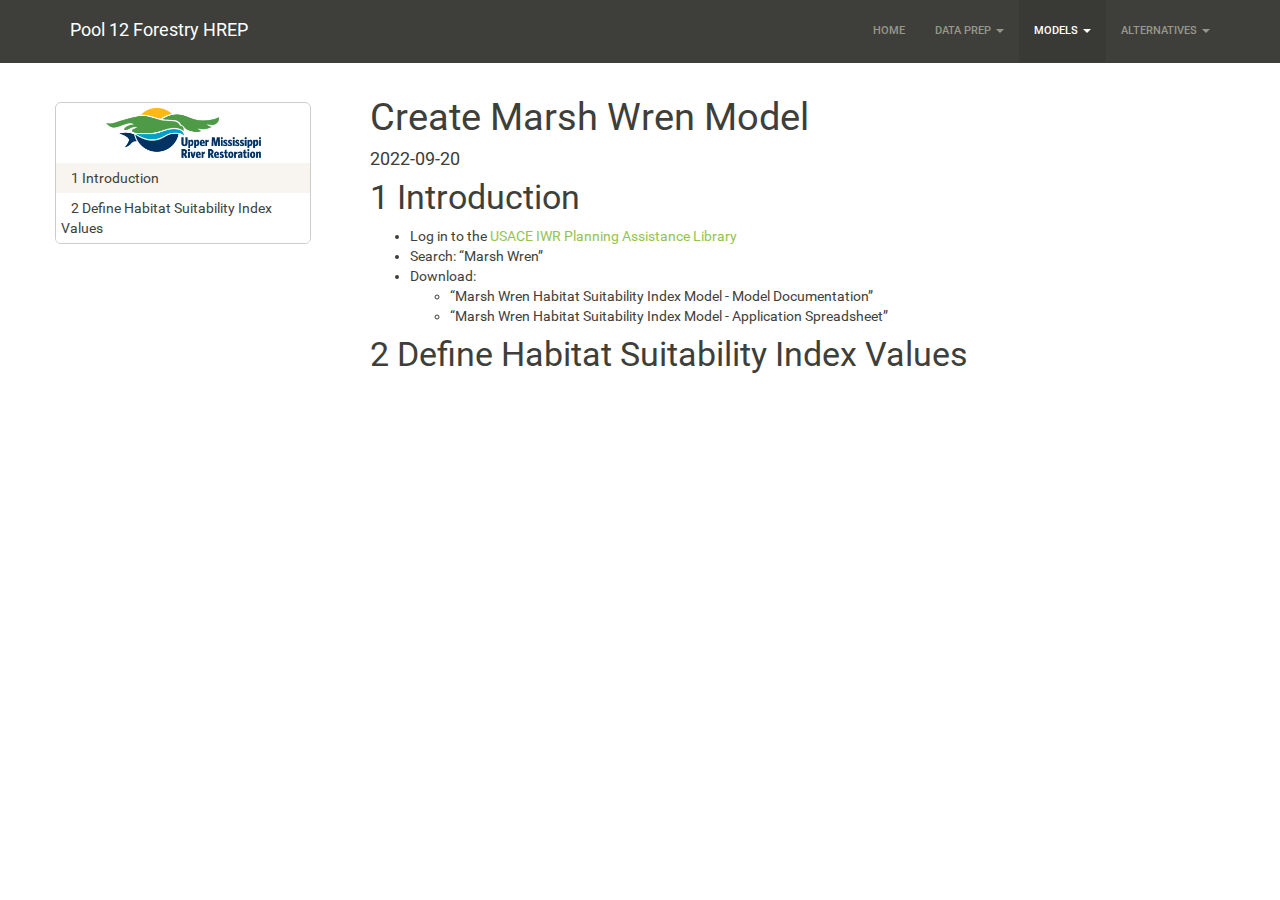
<file: docs/23-marsh_wren_model.html>
<!DOCTYPE html>

<html>

<head>

<meta charset="utf-8" />
<meta name="generator" content="pandoc" />
<meta http-equiv="X-UA-Compatible" content="IE=EDGE" />



<meta name="date" content="2022-09-20" />

<title>Create Marsh Wren Model</title>

<script src="site_libs/header-attrs-2.16/header-attrs.js"></script>
<script src="site_libs/jquery-3.6.0/jquery-3.6.0.min.js"></script>
<meta name="viewport" content="width=device-width, initial-scale=1" />
<link href="site_libs/bootstrap-3.3.5/css/sandstone.min.css" rel="stylesheet" />
<script src="site_libs/bootstrap-3.3.5/js/bootstrap.min.js"></script>
<script src="site_libs/bootstrap-3.3.5/shim/html5shiv.min.js"></script>
<script src="site_libs/bootstrap-3.3.5/shim/respond.min.js"></script>
<style>h1 {font-size: 34px;}
       h1.title {font-size: 38px;}
       h2 {font-size: 30px;}
       h3 {font-size: 24px;}
       h4 {font-size: 18px;}
       h5 {font-size: 16px;}
       h6 {font-size: 12px;}
       code {color: inherit; background-color: rgba(0, 0, 0, 0.04);}
       pre:not([class]) { background-color: white }</style>
<script src="site_libs/jqueryui-1.11.4/jquery-ui.min.js"></script>
<link href="site_libs/tocify-1.9.1/jquery.tocify.css" rel="stylesheet" />
<script src="site_libs/tocify-1.9.1/jquery.tocify.js"></script>
<script src="site_libs/navigation-1.1/tabsets.js"></script>
<link href="site_libs/highlightjs-9.12.0/default.css" rel="stylesheet" />
<script src="site_libs/highlightjs-9.12.0/highlight.js"></script>

<style type="text/css">
  code{white-space: pre-wrap;}
  span.smallcaps{font-variant: small-caps;}
  span.underline{text-decoration: underline;}
  div.column{display: inline-block; vertical-align: top; width: 50%;}
  div.hanging-indent{margin-left: 1.5em; text-indent: -1.5em;}
  ul.task-list{list-style: none;}
    </style>

<style type="text/css">code{white-space: pre;}</style>
<script type="text/javascript">
if (window.hljs) {
  hljs.configure({languages: []});
  hljs.initHighlightingOnLoad();
  if (document.readyState && document.readyState === "complete") {
    window.setTimeout(function() { hljs.initHighlighting(); }, 0);
  }
}
</script>






<link rel="stylesheet" href="style.css" type="text/css" />



<style type = "text/css">
.main-container {
  max-width: 940px;
  margin-left: auto;
  margin-right: auto;
}
img {
  max-width:100%;
}
.tabbed-pane {
  padding-top: 12px;
}
.html-widget {
  margin-bottom: 20px;
}
button.code-folding-btn:focus {
  outline: none;
}
summary {
  display: list-item;
}
details > summary > p:only-child {
  display: inline;
}
pre code {
  padding: 0;
}
</style>


<style type="text/css">
.dropdown-submenu {
  position: relative;
}
.dropdown-submenu>.dropdown-menu {
  top: 0;
  left: 100%;
  margin-top: -6px;
  margin-left: -1px;
  border-radius: 0 6px 6px 6px;
}
.dropdown-submenu:hover>.dropdown-menu {
  display: block;
}
.dropdown-submenu>a:after {
  display: block;
  content: " ";
  float: right;
  width: 0;
  height: 0;
  border-color: transparent;
  border-style: solid;
  border-width: 5px 0 5px 5px;
  border-left-color: #cccccc;
  margin-top: 5px;
  margin-right: -10px;
}
.dropdown-submenu:hover>a:after {
  border-left-color: #adb5bd;
}
.dropdown-submenu.pull-left {
  float: none;
}
.dropdown-submenu.pull-left>.dropdown-menu {
  left: -100%;
  margin-left: 10px;
  border-radius: 6px 0 6px 6px;
}
</style>

<script type="text/javascript">
// manage active state of menu based on current page
$(document).ready(function () {
  // active menu anchor
  href = window.location.pathname
  href = href.substr(href.lastIndexOf('/') + 1)
  if (href === "")
    href = "index.html";
  var menuAnchor = $('a[href="' + href + '"]');

  // mark the anchor link active (and if it's in a dropdown, also mark that active)
  var dropdown = menuAnchor.closest('li.dropdown');
  if (window.bootstrap) { // Bootstrap 4+
    menuAnchor.addClass('active');
    dropdown.find('> .dropdown-toggle').addClass('active');
  } else { // Bootstrap 3
    menuAnchor.parent().addClass('active');
    dropdown.addClass('active');
  }

  // Navbar adjustments
  var navHeight = $(".navbar").first().height() + 15;
  var style = document.createElement('style');
  var pt = "padding-top: " + navHeight + "px; ";
  var mt = "margin-top: -" + navHeight + "px; ";
  var css = "";
  // offset scroll position for anchor links (for fixed navbar)
  for (var i = 1; i <= 6; i++) {
    css += ".section h" + i + "{ " + pt + mt + "}\n";
  }
  style.innerHTML = "body {" + pt + "padding-bottom: 40px; }\n" + css;
  document.head.appendChild(style);
});
</script>

<!-- tabsets -->

<style type="text/css">
.tabset-dropdown > .nav-tabs {
  display: inline-table;
  max-height: 500px;
  min-height: 44px;
  overflow-y: auto;
  border: 1px solid #ddd;
  border-radius: 4px;
}

.tabset-dropdown > .nav-tabs > li.active:before {
  content: "";
  font-family: 'Glyphicons Halflings';
  display: inline-block;
  padding: 10px;
  border-right: 1px solid #ddd;
}

.tabset-dropdown > .nav-tabs.nav-tabs-open > li.active:before {
  content: "&#xe258;";
  border: none;
}

.tabset-dropdown > .nav-tabs.nav-tabs-open:before {
  content: "";
  font-family: 'Glyphicons Halflings';
  display: inline-block;
  padding: 10px;
  border-right: 1px solid #ddd;
}

.tabset-dropdown > .nav-tabs > li.active {
  display: block;
}

.tabset-dropdown > .nav-tabs > li > a,
.tabset-dropdown > .nav-tabs > li > a:focus,
.tabset-dropdown > .nav-tabs > li > a:hover {
  border: none;
  display: inline-block;
  border-radius: 4px;
  background-color: transparent;
}

.tabset-dropdown > .nav-tabs.nav-tabs-open > li {
  display: block;
  float: none;
}

.tabset-dropdown > .nav-tabs > li {
  display: none;
}
</style>

<!-- code folding -->



<style type="text/css">

#TOC {
  margin: 25px 0px 20px 0px;
}
@media (max-width: 768px) {
#TOC {
  position: relative;
  width: 100%;
}
}

@media print {
.toc-content {
  /* see https://github.com/w3c/csswg-drafts/issues/4434 */
  float: right;
}
}

.toc-content {
  padding-left: 30px;
  padding-right: 40px;
}

div.main-container {
  max-width: 1200px;
}

div.tocify {
  width: 20%;
  max-width: 260px;
  max-height: 85%;
}

@media (min-width: 768px) and (max-width: 991px) {
  div.tocify {
    width: 25%;
  }
}

@media (max-width: 767px) {
  div.tocify {
    width: 100%;
    max-width: none;
  }
}

.tocify ul, .tocify li {
  line-height: 20px;
}

.tocify-subheader .tocify-item {
  font-size: 0.90em;
}

.tocify .list-group-item {
  border-radius: 0px;
}


</style>



</head>

<body>


<div class="container-fluid main-container">


<!-- setup 3col/9col grid for toc_float and main content  -->
<div class="row">
<div class="col-xs-12 col-sm-4 col-md-3">
<div id="TOC" class="tocify">
</div>
</div>

<div class="toc-content col-xs-12 col-sm-8 col-md-9">




<div class="navbar navbar-default  navbar-fixed-top" role="navigation">
  <div class="container">
    <div class="navbar-header">
      <button type="button" class="navbar-toggle collapsed" data-toggle="collapse" data-bs-toggle="collapse" data-target="#navbar" data-bs-target="#navbar">
        <span class="icon-bar"></span>
        <span class="icon-bar"></span>
        <span class="icon-bar"></span>
      </button>
      <a class="navbar-brand" href="index.html">Pool 12 Forestry HREP</a>
    </div>
    <div id="navbar" class="navbar-collapse collapse">
      <ul class="nav navbar-nav">
        
      </ul>
      <ul class="nav navbar-nav navbar-right">
        <li>
  <a href="index.html">Home</a>
</li>
<li class="dropdown">
  <a href="#" class="dropdown-toggle" data-toggle="dropdown" role="button" data-bs-toggle="dropdown" aria-expanded="false">
    Data Prep
     
    <span class="caret"></span>
  </a>
  <ul class="dropdown-menu" role="menu">
    <li>
      <a href="11-forest_data_prep.html">Floodplain Forest</a>
    </li>
    <li>
      <a href="12-kingfisher_data_prep.html">Belted Kingfisher</a>
    </li>
    <li>
      <a href="13-marsh_wren_data_prep.html">Marsh Wren</a>
    </li>
  </ul>
</li>
<li class="dropdown">
  <a href="#" class="dropdown-toggle" data-toggle="dropdown" role="button" data-bs-toggle="dropdown" aria-expanded="false">
    Models
     
    <span class="caret"></span>
  </a>
  <ul class="dropdown-menu" role="menu">
    <li>
      <a href="21-forest_model.html">Floodplain Forest</a>
    </li>
    <li>
      <a href="22-kingfisher_model.html">Belted Kinfisher</a>
    </li>
    <li>
      <a href="23-marsh_wren_model.html">Marsh Wren</a>
    </li>
  </ul>
</li>
<li class="dropdown">
  <a href="#" class="dropdown-toggle" data-toggle="dropdown" role="button" data-bs-toggle="dropdown" aria-expanded="false">
    Alternatives
     
    <span class="caret"></span>
  </a>
  <ul class="dropdown-menu" role="menu">
    <li>
      <a href="31-existing_condition.html">Existing Condition</a>
    </li>
    <li>
      <a href="32-fwop.html">FWOP</a>
    </li>
    <li>
      <a href="33-alt_1.html">Alt 1</a>
    </li>
  </ul>
</li>
      </ul>
    </div><!--/.nav-collapse -->
  </div><!--/.container -->
</div><!--/.navbar -->

<div id="header">



<h1 class="title toc-ignore">Create Marsh Wren Model</h1>
<h4 class="date">2022-09-20</h4>

</div>


<div id="introduction" class="section level1" number="1">
<h1><span class="header-section-number">1</span> Introduction</h1>
<ul>
<li>Log in to the <a href="https://ecolibrary.planusace.us/">USACE IWR
Planning Assistance Library</a></li>
<li>Search: “Marsh Wren”</li>
<li>Download:
<ul>
<li>“Marsh Wren Habitat Suitability Index Model - Model
Documentation”</li>
<li>“Marsh Wren Habitat Suitability Index Model - Application
Spreadsheet”</li>
</ul></li>
</ul>
</div>
<div id="define-habitat-suitability-index-values" class="section level1"
number="2">
<h1><span class="header-section-number">2</span> Define Habitat
Suitability Index Values</h1>
</div>



</div>
</div>

</div>

<script>

// add bootstrap table styles to pandoc tables
function bootstrapStylePandocTables() {
  $('tr.odd').parent('tbody').parent('table').addClass('table table-condensed');
}
$(document).ready(function () {
  bootstrapStylePandocTables();
});


</script>

<!-- tabsets -->

<script>
$(document).ready(function () {
  window.buildTabsets("TOC");
});

$(document).ready(function () {
  $('.tabset-dropdown > .nav-tabs > li').click(function () {
    $(this).parent().toggleClass('nav-tabs-open');
  });
});
</script>

<!-- code folding -->

<script>
$(document).ready(function ()  {

    // temporarily add toc-ignore selector to headers for the consistency with Pandoc
    $('.unlisted.unnumbered').addClass('toc-ignore')

    // move toc-ignore selectors from section div to header
    $('div.section.toc-ignore')
        .removeClass('toc-ignore')
        .children('h1,h2,h3,h4,h5').addClass('toc-ignore');

    // establish options
    var options = {
      selectors: "h1,h2,h3,h4",
      theme: "bootstrap3",
      context: '.toc-content',
      hashGenerator: function (text) {
        return text.replace(/[.\\/?&!#<>]/g, '').replace(/\s/g, '_');
      },
      ignoreSelector: ".toc-ignore",
      scrollTo: 0
    };
    options.showAndHide = true;
    options.smoothScroll = true;

    // tocify
    var toc = $("#TOC").tocify(options).data("toc-tocify");
});
</script>

<!-- dynamically load mathjax for compatibility with self-contained -->
<script>
  (function () {
    var script = document.createElement("script");
    script.type = "text/javascript";
    script.src  = "https://mathjax.rstudio.com/latest/MathJax.js?config=TeX-AMS-MML_HTMLorMML";
    document.getElementsByTagName("head")[0].appendChild(script);
  })();
</script>

</body>
</html>
</file>
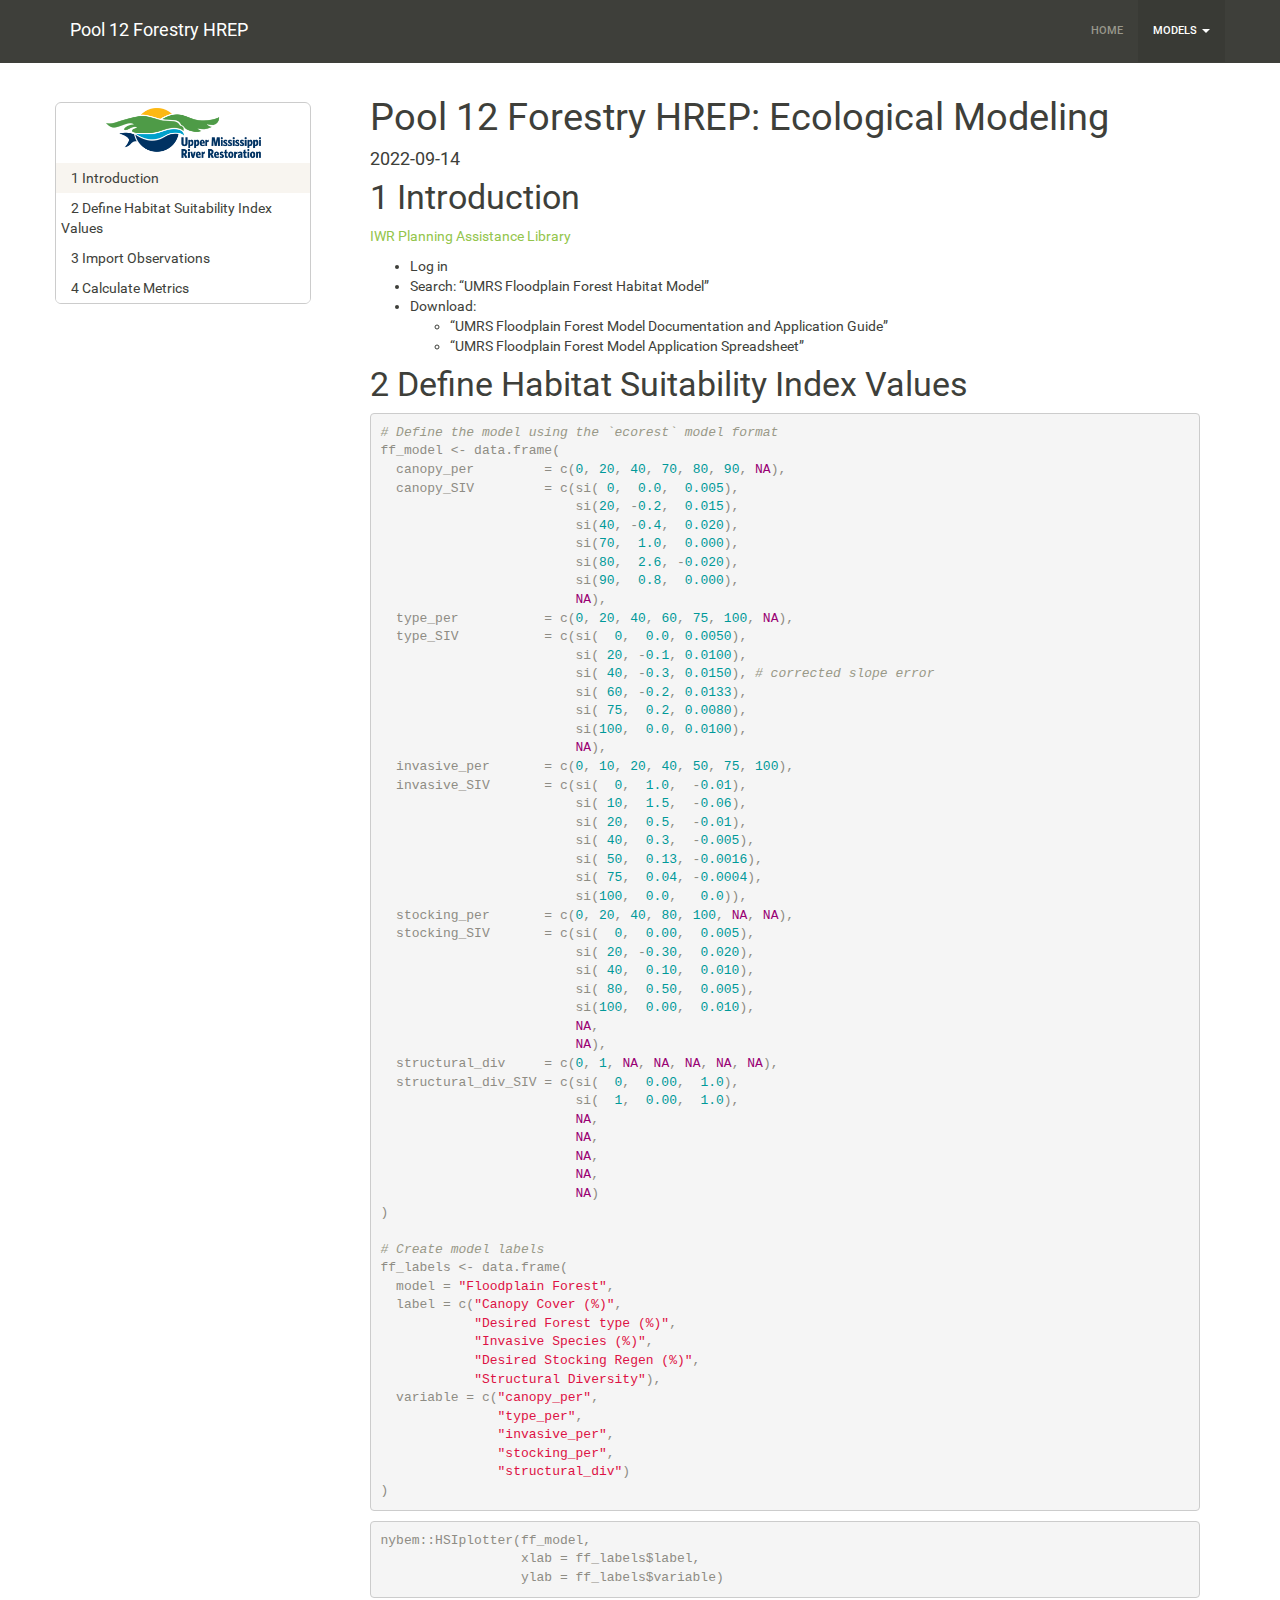
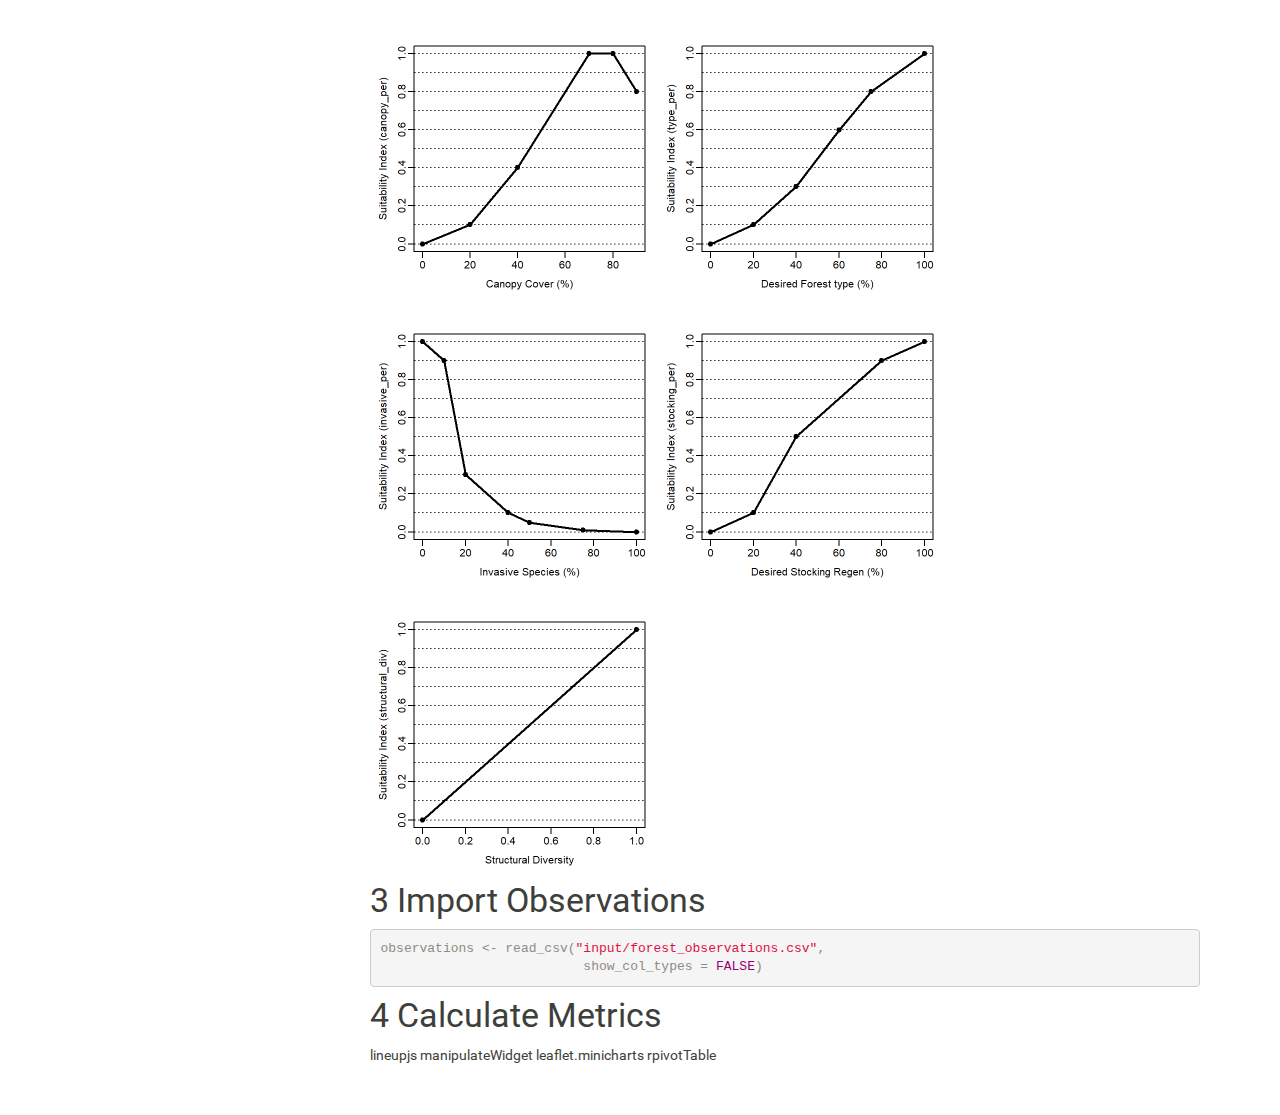
<file: docs/Floodplain_Forest.html>
<!DOCTYPE html>

<html>

<head>

<meta charset="utf-8" />
<meta name="generator" content="pandoc" />
<meta http-equiv="X-UA-Compatible" content="IE=EDGE" />



<meta name="date" content="2022-09-14" />

<title>Pool 12 Forestry HREP: Ecological Modeling</title>

<script src="site_libs/header-attrs-2.16/header-attrs.js"></script>
<script src="site_libs/jquery-3.6.0/jquery-3.6.0.min.js"></script>
<meta name="viewport" content="width=device-width, initial-scale=1" />
<link href="site_libs/bootstrap-3.3.5/css/sandstone.min.css" rel="stylesheet" />
<script src="site_libs/bootstrap-3.3.5/js/bootstrap.min.js"></script>
<script src="site_libs/bootstrap-3.3.5/shim/html5shiv.min.js"></script>
<script src="site_libs/bootstrap-3.3.5/shim/respond.min.js"></script>
<style>h1 {font-size: 34px;}
       h1.title {font-size: 38px;}
       h2 {font-size: 30px;}
       h3 {font-size: 24px;}
       h4 {font-size: 18px;}
       h5 {font-size: 16px;}
       h6 {font-size: 12px;}
       code {color: inherit; background-color: rgba(0, 0, 0, 0.04);}
       pre:not([class]) { background-color: white }</style>
<script src="site_libs/jqueryui-1.11.4/jquery-ui.min.js"></script>
<link href="site_libs/tocify-1.9.1/jquery.tocify.css" rel="stylesheet" />
<script src="site_libs/tocify-1.9.1/jquery.tocify.js"></script>
<script src="site_libs/navigation-1.1/tabsets.js"></script>
<link href="site_libs/highlightjs-9.12.0/default.css" rel="stylesheet" />
<script src="site_libs/highlightjs-9.12.0/highlight.js"></script>

<style type="text/css">
  code{white-space: pre-wrap;}
  span.smallcaps{font-variant: small-caps;}
  span.underline{text-decoration: underline;}
  div.column{display: inline-block; vertical-align: top; width: 50%;}
  div.hanging-indent{margin-left: 1.5em; text-indent: -1.5em;}
  ul.task-list{list-style: none;}
    </style>

<style type="text/css">code{white-space: pre;}</style>
<script type="text/javascript">
if (window.hljs) {
  hljs.configure({languages: []});
  hljs.initHighlightingOnLoad();
  if (document.readyState && document.readyState === "complete") {
    window.setTimeout(function() { hljs.initHighlighting(); }, 0);
  }
}
</script>






<link rel="stylesheet" href="style.css" type="text/css" />



<style type = "text/css">
.main-container {
  max-width: 940px;
  margin-left: auto;
  margin-right: auto;
}
img {
  max-width:100%;
}
.tabbed-pane {
  padding-top: 12px;
}
.html-widget {
  margin-bottom: 20px;
}
button.code-folding-btn:focus {
  outline: none;
}
summary {
  display: list-item;
}
details > summary > p:only-child {
  display: inline;
}
pre code {
  padding: 0;
}
</style>


<style type="text/css">
.dropdown-submenu {
  position: relative;
}
.dropdown-submenu>.dropdown-menu {
  top: 0;
  left: 100%;
  margin-top: -6px;
  margin-left: -1px;
  border-radius: 0 6px 6px 6px;
}
.dropdown-submenu:hover>.dropdown-menu {
  display: block;
}
.dropdown-submenu>a:after {
  display: block;
  content: " ";
  float: right;
  width: 0;
  height: 0;
  border-color: transparent;
  border-style: solid;
  border-width: 5px 0 5px 5px;
  border-left-color: #cccccc;
  margin-top: 5px;
  margin-right: -10px;
}
.dropdown-submenu:hover>a:after {
  border-left-color: #adb5bd;
}
.dropdown-submenu.pull-left {
  float: none;
}
.dropdown-submenu.pull-left>.dropdown-menu {
  left: -100%;
  margin-left: 10px;
  border-radius: 6px 0 6px 6px;
}
</style>

<script type="text/javascript">
// manage active state of menu based on current page
$(document).ready(function () {
  // active menu anchor
  href = window.location.pathname
  href = href.substr(href.lastIndexOf('/') + 1)
  if (href === "")
    href = "index.html";
  var menuAnchor = $('a[href="' + href + '"]');

  // mark the anchor link active (and if it's in a dropdown, also mark that active)
  var dropdown = menuAnchor.closest('li.dropdown');
  if (window.bootstrap) { // Bootstrap 4+
    menuAnchor.addClass('active');
    dropdown.find('> .dropdown-toggle').addClass('active');
  } else { // Bootstrap 3
    menuAnchor.parent().addClass('active');
    dropdown.addClass('active');
  }

  // Navbar adjustments
  var navHeight = $(".navbar").first().height() + 15;
  var style = document.createElement('style');
  var pt = "padding-top: " + navHeight + "px; ";
  var mt = "margin-top: -" + navHeight + "px; ";
  var css = "";
  // offset scroll position for anchor links (for fixed navbar)
  for (var i = 1; i <= 6; i++) {
    css += ".section h" + i + "{ " + pt + mt + "}\n";
  }
  style.innerHTML = "body {" + pt + "padding-bottom: 40px; }\n" + css;
  document.head.appendChild(style);
});
</script>

<!-- tabsets -->

<style type="text/css">
.tabset-dropdown > .nav-tabs {
  display: inline-table;
  max-height: 500px;
  min-height: 44px;
  overflow-y: auto;
  border: 1px solid #ddd;
  border-radius: 4px;
}

.tabset-dropdown > .nav-tabs > li.active:before {
  content: "";
  font-family: 'Glyphicons Halflings';
  display: inline-block;
  padding: 10px;
  border-right: 1px solid #ddd;
}

.tabset-dropdown > .nav-tabs.nav-tabs-open > li.active:before {
  content: "&#xe258;";
  border: none;
}

.tabset-dropdown > .nav-tabs.nav-tabs-open:before {
  content: "";
  font-family: 'Glyphicons Halflings';
  display: inline-block;
  padding: 10px;
  border-right: 1px solid #ddd;
}

.tabset-dropdown > .nav-tabs > li.active {
  display: block;
}

.tabset-dropdown > .nav-tabs > li > a,
.tabset-dropdown > .nav-tabs > li > a:focus,
.tabset-dropdown > .nav-tabs > li > a:hover {
  border: none;
  display: inline-block;
  border-radius: 4px;
  background-color: transparent;
}

.tabset-dropdown > .nav-tabs.nav-tabs-open > li {
  display: block;
  float: none;
}

.tabset-dropdown > .nav-tabs > li {
  display: none;
}
</style>

<!-- code folding -->



<style type="text/css">

#TOC {
  margin: 25px 0px 20px 0px;
}
@media (max-width: 768px) {
#TOC {
  position: relative;
  width: 100%;
}
}

@media print {
.toc-content {
  /* see https://github.com/w3c/csswg-drafts/issues/4434 */
  float: right;
}
}

.toc-content {
  padding-left: 30px;
  padding-right: 40px;
}

div.main-container {
  max-width: 1200px;
}

div.tocify {
  width: 20%;
  max-width: 260px;
  max-height: 85%;
}

@media (min-width: 768px) and (max-width: 991px) {
  div.tocify {
    width: 25%;
  }
}

@media (max-width: 767px) {
  div.tocify {
    width: 100%;
    max-width: none;
  }
}

.tocify ul, .tocify li {
  line-height: 20px;
}

.tocify-subheader .tocify-item {
  font-size: 0.90em;
}

.tocify .list-group-item {
  border-radius: 0px;
}


</style>



</head>

<body>


<div class="container-fluid main-container">


<!-- setup 3col/9col grid for toc_float and main content  -->
<div class="row">
<div class="col-xs-12 col-sm-4 col-md-3">
<div id="TOC" class="tocify">
</div>
</div>

<div class="toc-content col-xs-12 col-sm-8 col-md-9">




<div class="navbar navbar-default  navbar-fixed-top" role="navigation">
  <div class="container">
    <div class="navbar-header">
      <button type="button" class="navbar-toggle collapsed" data-toggle="collapse" data-bs-toggle="collapse" data-target="#navbar" data-bs-target="#navbar">
        <span class="icon-bar"></span>
        <span class="icon-bar"></span>
        <span class="icon-bar"></span>
      </button>
      <a class="navbar-brand" href="index.html">Pool 12 Forestry HREP</a>
    </div>
    <div id="navbar" class="navbar-collapse collapse">
      <ul class="nav navbar-nav">
        
      </ul>
      <ul class="nav navbar-nav navbar-right">
        <li>
  <a href="index.html">Home</a>
</li>
<li class="dropdown">
  <a href="#" class="dropdown-toggle" data-toggle="dropdown" role="button" data-bs-toggle="dropdown" aria-expanded="false">
    Models
     
    <span class="caret"></span>
  </a>
  <ul class="dropdown-menu" role="menu">
    <li>
      <a href="Floodplain_Forest.html">Floodplain Forest</a>
    </li>
  </ul>
</li>
      </ul>
    </div><!--/.nav-collapse -->
  </div><!--/.container -->
</div><!--/.navbar -->

<div id="header">



<h1 class="title toc-ignore">Pool 12 Forestry HREP: Ecological
Modeling</h1>
<h4 class="date">2022-09-14</h4>

</div>


<div id="introduction" class="section level1" number="1">
<h1><span class="header-section-number">1</span> Introduction</h1>
<p><a href="https://ecolibrary.planusace.us/">IWR Planning Assistance
Library</a></p>
<ul>
<li>Log in</li>
<li>Search: “UMRS Floodplain Forest Habitat Model”</li>
<li>Download:
<ul>
<li>“UMRS Floodplain Forest Model Documentation and Application
Guide”</li>
<li>“UMRS Floodplain Forest Model Application Spreadsheet”</li>
</ul></li>
</ul>
</div>
<div id="define-habitat-suitability-index-values" class="section level1"
number="2">
<h1><span class="header-section-number">2</span> Define Habitat
Suitability Index Values</h1>
<pre class="r"><code># Define the model using the `ecorest` model format
ff_model &lt;- data.frame(
  canopy_per         = c(0, 20, 40, 70, 80, 90, NA),
  canopy_SIV         = c(si( 0,  0.0,  0.005),
                         si(20, -0.2,  0.015),
                         si(40, -0.4,  0.020),
                         si(70,  1.0,  0.000),
                         si(80,  2.6, -0.020),
                         si(90,  0.8,  0.000),
                         NA),
  type_per           = c(0, 20, 40, 60, 75, 100, NA),
  type_SIV           = c(si(  0,  0.0, 0.0050),
                         si( 20, -0.1, 0.0100),
                         si( 40, -0.3, 0.0150), # corrected slope error
                         si( 60, -0.2, 0.0133),
                         si( 75,  0.2, 0.0080),
                         si(100,  0.0, 0.0100),
                         NA),
  invasive_per       = c(0, 10, 20, 40, 50, 75, 100),
  invasive_SIV       = c(si(  0,  1.0,  -0.01),
                         si( 10,  1.5,  -0.06),
                         si( 20,  0.5,  -0.01),
                         si( 40,  0.3,  -0.005),
                         si( 50,  0.13, -0.0016),
                         si( 75,  0.04, -0.0004),
                         si(100,  0.0,   0.0)),
  stocking_per       = c(0, 20, 40, 80, 100, NA, NA),
  stocking_SIV       = c(si(  0,  0.00,  0.005),
                         si( 20, -0.30,  0.020),
                         si( 40,  0.10,  0.010),
                         si( 80,  0.50,  0.005),
                         si(100,  0.00,  0.010),
                         NA,
                         NA),
  structural_div     = c(0, 1, NA, NA, NA, NA, NA),
  structural_div_SIV = c(si(  0,  0.00,  1.0),
                         si(  1,  0.00,  1.0),
                         NA,
                         NA,
                         NA,
                         NA,
                         NA)
)

# Create model labels
ff_labels &lt;- data.frame(
  model = &quot;Floodplain Forest&quot;,
  label = c(&quot;Canopy Cover (%)&quot;, 
            &quot;Desired Forest type (%)&quot;, 
            &quot;Invasive Species (%)&quot;, 
            &quot;Desired Stocking Regen (%)&quot;,
            &quot;Structural Diversity&quot;),
  variable = c(&quot;canopy_per&quot;, 
               &quot;type_per&quot;, 
               &quot;invasive_per&quot;, 
               &quot;stocking_per&quot;,
               &quot;structural_div&quot;)
)</code></pre>
<pre class="r"><code>nybem::HSIplotter(ff_model,
                  xlab = ff_labels$label,
                  ylab = ff_labels$variable)</code></pre>
<p><img src="Floodplain_Forest_files/figure-html/unnamed-chunk-4-1.png" width="576" /></p>
</div>
<div id="import-observations" class="section level1" number="3">
<h1><span class="header-section-number">3</span> Import
Observations</h1>
<pre class="r"><code>observations &lt;- read_csv(&quot;input/forest_observations.csv&quot;,
                          show_col_types = FALSE)</code></pre>
</div>
<div id="calculate-metrics" class="section level1" number="4">
<h1><span class="header-section-number">4</span> Calculate Metrics</h1>
<p>lineupjs manipulateWidget leaflet.minicharts rpivotTable</p>
</div>



</div>
</div>

</div>

<script>

// add bootstrap table styles to pandoc tables
function bootstrapStylePandocTables() {
  $('tr.odd').parent('tbody').parent('table').addClass('table table-condensed');
}
$(document).ready(function () {
  bootstrapStylePandocTables();
});


</script>

<!-- tabsets -->

<script>
$(document).ready(function () {
  window.buildTabsets("TOC");
});

$(document).ready(function () {
  $('.tabset-dropdown > .nav-tabs > li').click(function () {
    $(this).parent().toggleClass('nav-tabs-open');
  });
});
</script>

<!-- code folding -->

<script>
$(document).ready(function ()  {

    // temporarily add toc-ignore selector to headers for the consistency with Pandoc
    $('.unlisted.unnumbered').addClass('toc-ignore')

    // move toc-ignore selectors from section div to header
    $('div.section.toc-ignore')
        .removeClass('toc-ignore')
        .children('h1,h2,h3,h4,h5').addClass('toc-ignore');

    // establish options
    var options = {
      selectors: "h1,h2,h3,h4",
      theme: "bootstrap3",
      context: '.toc-content',
      hashGenerator: function (text) {
        return text.replace(/[.\\/?&!#<>]/g, '').replace(/\s/g, '_');
      },
      ignoreSelector: ".toc-ignore",
      scrollTo: 0
    };
    options.showAndHide = true;
    options.smoothScroll = true;

    // tocify
    var toc = $("#TOC").tocify(options).data("toc-tocify");
});
</script>

<!-- dynamically load mathjax for compatibility with self-contained -->
<script>
  (function () {
    var script = document.createElement("script");
    script.type = "text/javascript";
    script.src  = "https://mathjax.rstudio.com/latest/MathJax.js?config=TeX-AMS-MML_HTMLorMML";
    document.getElementsByTagName("head")[0].appendChild(script);
  })();
</script>

</body>
</html>
</file>
<file: docs/site_libs/highlightjs-9.12.0/default.css>
.hljs-literal {
  color: #990073;
}

.hljs-number {
  color: #099;
}

.hljs-comment {
  color: #998;
  font-style: italic;
}

.hljs-keyword {
  color: #900;
  font-weight: bold;
}

.hljs-string {
  color: #d14;
}
</file>
<file: docs/style.css>
.toolbox {
  padding: 0.5em;
  background: Linen;
  color: Black;
  border: 2px solid CadetBlue;
  border-radius: 10px;
}

.toolbox p {
  display: inline;      /* remove newline after p */
}

/*----------LOGO above TOC---------*/

#TOC::before {
  content: "";
  display: block;
  height: 50px;
  margin: 5px 5px 5px 5px;
  background-image: url("figures/UMRRlogo_rgb_300px.png");
  background-size: contain;
  background-position: center center;
  background-repeat: no-repeat;
}
</file>
<file: docs/site_libs/bootstrap-3.3.5/css/sandstone.min.css>
@font-face {
  font-family: 'Roboto';
  font-style: normal;
  font-weight: 400;
  src: url(fonts/Roboto.ttf) format('truetype');
}
@font-face {
  font-family: 'Roboto';
  font-style: normal;
  font-weight: 500;
  src: url(fonts/RobotoMedium.ttf) format('truetype');
}

/*!
 * bootswatch v3.3.6
 * Homepage: http://bootswatch.com
 * Copyright 2012-2015 Thomas Park
 * Licensed under MIT
 * Based on Bootstrap
*//*!
 * Bootstrap v3.3.6 (http://getbootstrap.com)
 * Copyright 2011-2015 Twitter, Inc.
 * Licensed under MIT (https://github.com/twbs/bootstrap/blob/master/LICENSE)
 *//*! normalize.css v3.0.3 | MIT License | github.com/necolas/normalize.css */html{font-family:sans-serif;-ms-text-size-adjust:100%;-webkit-text-size-adjust:100%}body{margin:0}article,aside,details,figcaption,figure,footer,header,hgroup,main,menu,nav,section,summary{display:block}audio,canvas,progress,video{display:inline-block;vertical-align:baseline}audio:not([controls]){display:none;height:0}[hidden],template{display:none}a{background-color:transparent}a:active,a:hover{outline:0}abbr[title]{border-bottom:1px dotted}b,strong{font-weight:bold}dfn{font-style:italic}h1{font-size:2em;margin:0.67em 0}mark{background:#ff0;color:#000}small{font-size:80%}sub,sup{font-size:75%;line-height:0;position:relative;vertical-align:baseline}sup{top:-0.5em}sub{bottom:-0.25em}img{border:0}svg:not(:root){overflow:hidden}figure{margin:1em 40px}hr{-webkit-box-sizing:content-box;-moz-box-sizing:content-box;box-sizing:content-box;height:0}pre{overflow:auto}code,kbd,pre,samp{font-family:monospace, monospace;font-size:1em}button,input,optgroup,select,textarea{color:inherit;font:inherit;margin:0}button{overflow:visible}button,select{text-transform:none}button,html input[type="button"],input[type="reset"],input[type="submit"]{-webkit-appearance:button;cursor:pointer}button[disabled],html input[disabled]{cursor:default}button::-moz-focus-inner,input::-moz-focus-inner{border:0;padding:0}input{line-height:normal}input[type="checkbox"],input[type="radio"]{-webkit-box-sizing:border-box;-moz-box-sizing:border-box;box-sizing:border-box;padding:0}input[type="number"]::-webkit-inner-spin-button,input[type="number"]::-webkit-outer-spin-button{height:auto}input[type="search"]{-webkit-appearance:textfield;-webkit-box-sizing:content-box;-moz-box-sizing:content-box;box-sizing:content-box}input[type="search"]::-webkit-search-cancel-button,input[type="search"]::-webkit-search-decoration{-webkit-appearance:none}fieldset{border:1px solid #c0c0c0;margin:0 2px;padding:0.35em 0.625em 0.75em}legend{border:0;padding:0}textarea{overflow:auto}optgroup{font-weight:bold}table{border-collapse:collapse;border-spacing:0}td,th{padding:0}/*! Source: https://github.com/h5bp/html5-boilerplate/blob/master/src/css/main.css */@media print{*,*:before,*:after{background:transparent !important;color:#000 !important;-webkit-box-shadow:none !important;box-shadow:none !important;text-shadow:none !important}a,a:visited{text-decoration:underline}a[href]:after{content:" (" attr(href) ")"}abbr[title]:after{content:" (" attr(title) ")"}a[href^="#"]:after,a[href^="javascript:"]:after{content:""}pre,blockquote{border:1px solid #999;page-break-inside:avoid}thead{display:table-header-group}tr,img{page-break-inside:avoid}img{max-width:100% !important}p,h2,h3{orphans:3;widows:3}h2,h3{page-break-after:avoid}.navbar{display:none}.btn>.caret,.dropup>.btn>.caret{border-top-color:#000 !important}.label{border:1px solid #000}.table{border-collapse:collapse !important}.table td,.table th{background-color:#fff !important}.table-bordered th,.table-bordered td{border:1px solid #ddd !important}}@font-face{font-family:'Glyphicons Halflings';src:url('../fonts/glyphicons-halflings-regular.eot');src:url('../fonts/glyphicons-halflings-regular.eot?#iefix') format('embedded-opentype'),url('../fonts/glyphicons-halflings-regular.woff') format('woff'),url('../fonts/glyphicons-halflings-regular.ttf') format('truetype'),url('../fonts/glyphicons-halflings-regular.svg#glyphicons_halflingsregular') format('svg')}.glyphicon{position:relative;top:1px;display:inline-block;font-family:'Glyphicons Halflings';font-style:normal;font-weight:normal;line-height:1;-webkit-font-smoothing:antialiased;-moz-osx-font-smoothing:grayscale}.glyphicon-asterisk:before{content:"\002a"}.glyphicon-plus:before{content:"\002b"}.glyphicon-euro:before,.glyphicon-eur:before{content:"\20ac"}.glyphicon-minus:before{content:"\2212"}.glyphicon-cloud:before{content:"\2601"}.glyphicon-envelope:before{content:"\2709"}.glyphicon-pencil:before{content:"\270f"}.glyphicon-glass:before{content:"\e001"}.glyphicon-music:before{content:"\e002"}.glyphicon-search:before{content:"\e003"}.glyphicon-heart:before{content:"\e005"}.glyphicon-star:before{content:"\e006"}.glyphicon-star-empty:before{content:"\e007"}.glyphicon-user:before{content:"\e008"}.glyphicon-film:before{content:"\e009"}.glyphicon-th-large:before{content:"\e010"}.glyphicon-th:before{content:"\e011"}.glyphicon-th-list:before{content:"\e012"}.glyphicon-ok:before{content:"\e013"}.glyphicon-remove:before{content:"\e014"}.glyphicon-zoom-in:before{content:"\e015"}.glyphicon-zoom-out:before{content:"\e016"}.glyphicon-off:before{content:"\e017"}.glyphicon-signal:before{content:"\e018"}.glyphicon-cog:before{content:"\e019"}.glyphicon-trash:before{content:"\e020"}.glyphicon-home:before{content:"\e021"}.glyphicon-file:before{content:"\e022"}.glyphicon-time:before{content:"\e023"}.glyphicon-road:before{content:"\e024"}.glyphicon-download-alt:before{content:"\e025"}.glyphicon-download:before{content:"\e026"}.glyphicon-upload:before{content:"\e027"}.glyphicon-inbox:before{content:"\e028"}.glyphicon-play-circle:before{content:"\e029"}.glyphicon-repeat:before{content:"\e030"}.glyphicon-refresh:before{content:"\e031"}.glyphicon-list-alt:before{content:"\e032"}.glyphicon-lock:before{content:"\e033"}.glyphicon-flag:before{content:"\e034"}.glyphicon-headphones:before{content:"\e035"}.glyphicon-volume-off:before{content:"\e036"}.glyphicon-volume-down:before{content:"\e037"}.glyphicon-volume-up:before{content:"\e038"}.glyphicon-qrcode:before{content:"\e039"}.glyphicon-barcode:before{content:"\e040"}.glyphicon-tag:before{content:"\e041"}.glyphicon-tags:before{content:"\e042"}.glyphicon-book:before{content:"\e043"}.glyphicon-bookmark:before{content:"\e044"}.glyphicon-print:before{content:"\e045"}.glyphicon-camera:before{content:"\e046"}.glyphicon-font:before{content:"\e047"}.glyphicon-bold:before{content:"\e048"}.glyphicon-italic:before{content:"\e049"}.glyphicon-text-height:before{content:"\e050"}.glyphicon-text-width:before{content:"\e051"}.glyphicon-align-left:before{content:"\e052"}.glyphicon-align-center:before{content:"\e053"}.glyphicon-align-right:before{content:"\e054"}.glyphicon-align-justify:before{content:"\e055"}.glyphicon-list:before{content:"\e056"}.glyphicon-indent-left:before{content:"\e057"}.glyphicon-indent-right:before{content:"\e058"}.glyphicon-facetime-video:before{content:"\e059"}.glyphicon-picture:before{content:"\e060"}.glyphicon-map-marker:before{content:"\e062"}.glyphicon-adjust:before{content:"\e063"}.glyphicon-tint:before{content:"\e064"}.glyphicon-edit:before{content:"\e065"}.glyphicon-share:before{content:"\e066"}.glyphicon-check:before{content:"\e067"}.glyphicon-move:before{content:"\e068"}.glyphicon-step-backward:before{content:"\e069"}.glyphicon-fast-backward:before{content:"\e070"}.glyphicon-backward:before{content:"\e071"}.glyphicon-play:before{content:"\e072"}.glyphicon-pause:before{content:"\e073"}.glyphicon-stop:before{content:"\e074"}.glyphicon-forward:before{content:"\e075"}.glyphicon-fast-forward:before{content:"\e076"}.glyphicon-step-forward:before{content:"\e077"}.glyphicon-eject:before{content:"\e078"}.glyphicon-chevron-left:before{content:"\e079"}.glyphicon-chevron-right:before{content:"\e080"}.glyphicon-plus-sign:before{content:"\e081"}.glyphicon-minus-sign:before{content:"\e082"}.glyphicon-remove-sign:before{content:"\e083"}.glyphicon-ok-sign:before{content:"\e084"}.glyphicon-question-sign:before{content:"\e085"}.glyphicon-info-sign:before{content:"\e086"}.glyphicon-screenshot:before{content:"\e087"}.glyphicon-remove-circle:before{content:"\e088"}.glyphicon-ok-circle:before{content:"\e089"}.glyphicon-ban-circle:before{content:"\e090"}.glyphicon-arrow-left:before{content:"\e091"}.glyphicon-arrow-right:before{content:"\e092"}.glyphicon-arrow-up:before{content:"\e093"}.glyphicon-arrow-down:before{content:"\e094"}.glyphicon-share-alt:before{content:"\e095"}.glyphicon-resize-full:before{content:"\e096"}.glyphicon-resize-small:before{content:"\e097"}.glyphicon-exclamation-sign:before{content:"\e101"}.glyphicon-gift:before{content:"\e102"}.glyphicon-leaf:before{content:"\e103"}.glyphicon-fire:before{content:"\e104"}.glyphicon-eye-open:before{content:"\e105"}.glyphicon-eye-close:before{content:"\e106"}.glyphicon-warning-sign:before{content:"\e107"}.glyphicon-plane:before{content:"\e108"}.glyphicon-calendar:before{content:"\e109"}.glyphicon-random:before{content:"\e110"}.glyphicon-comment:before{content:"\e111"}.glyphicon-magnet:before{content:"\e112"}.glyphicon-chevron-up:before{content:"\e113"}.glyphicon-chevron-down:before{content:"\e114"}.glyphicon-retweet:before{content:"\e115"}.glyphicon-shopping-cart:before{content:"\e116"}.glyphicon-folder-close:before{content:"\e117"}.glyphicon-folder-open:before{content:"\e118"}.glyphicon-resize-vertical:before{content:"\e119"}.glyphicon-resize-horizontal:before{content:"\e120"}.glyphicon-hdd:before{content:"\e121"}.glyphicon-bullhorn:before{content:"\e122"}.glyphicon-bell:before{content:"\e123"}.glyphicon-certificate:before{content:"\e124"}.glyphicon-thumbs-up:before{content:"\e125"}.glyphicon-thumbs-down:before{content:"\e126"}.glyphicon-hand-right:before{content:"\e127"}.glyphicon-hand-left:before{content:"\e128"}.glyphicon-hand-up:before{content:"\e129"}.glyphicon-hand-down:before{content:"\e130"}.glyphicon-circle-arrow-right:before{content:"\e131"}.glyphicon-circle-arrow-left:before{content:"\e132"}.glyphicon-circle-arrow-up:before{content:"\e133"}.glyphicon-circle-arrow-down:before{content:"\e134"}.glyphicon-globe:before{content:"\e135"}.glyphicon-wrench:before{content:"\e136"}.glyphicon-tasks:before{content:"\e137"}.glyphicon-filter:before{content:"\e138"}.glyphicon-briefcase:before{content:"\e139"}.glyphicon-fullscreen:before{content:"\e140"}.glyphicon-dashboard:before{content:"\e141"}.glyphicon-paperclip:before{content:"\e142"}.glyphicon-heart-empty:before{content:"\e143"}.glyphicon-link:before{content:"\e144"}.glyphicon-phone:before{content:"\e145"}.glyphicon-pushpin:before{content:"\e146"}.glyphicon-usd:before{content:"\e148"}.glyphicon-gbp:before{content:"\e149"}.glyphicon-sort:before{content:"\e150"}.glyphicon-sort-by-alphabet:before{content:"\e151"}.glyphicon-sort-by-alphabet-alt:before{content:"\e152"}.glyphicon-sort-by-order:before{content:"\e153"}.glyphicon-sort-by-order-alt:before{content:"\e154"}.glyphicon-sort-by-attributes:before{content:"\e155"}.glyphicon-sort-by-attributes-alt:before{content:"\e156"}.glyphicon-unchecked:before{content:"\e157"}.glyphicon-expand:before{content:"\e158"}.glyphicon-collapse-down:before{content:"\e159"}.glyphicon-collapse-up:before{content:"\e160"}.glyphicon-log-in:before{content:"\e161"}.glyphicon-flash:before{content:"\e162"}.glyphicon-log-out:before{content:"\e163"}.glyphicon-new-window:before{content:"\e164"}.glyphicon-record:before{content:"\e165"}.glyphicon-save:before{content:"\e166"}.glyphicon-open:before{content:"\e167"}.glyphicon-saved:before{content:"\e168"}.glyphicon-import:before{content:"\e169"}.glyphicon-export:before{content:"\e170"}.glyphicon-send:before{content:"\e171"}.glyphicon-floppy-disk:before{content:"\e172"}.glyphicon-floppy-saved:before{content:"\e173"}.glyphicon-floppy-remove:before{content:"\e174"}.glyphicon-floppy-save:before{content:"\e175"}.glyphicon-floppy-open:before{content:"\e176"}.glyphicon-credit-card:before{content:"\e177"}.glyphicon-transfer:before{content:"\e178"}.glyphicon-cutlery:before{content:"\e179"}.glyphicon-header:before{content:"\e180"}.glyphicon-compressed:before{content:"\e181"}.glyphicon-earphone:before{content:"\e182"}.glyphicon-phone-alt:before{content:"\e183"}.glyphicon-tower:before{content:"\e184"}.glyphicon-stats:before{content:"\e185"}.glyphicon-sd-video:before{content:"\e186"}.glyphicon-hd-video:before{content:"\e187"}.glyphicon-subtitles:before{content:"\e188"}.glyphicon-sound-stereo:before{content:"\e189"}.glyphicon-sound-dolby:before{content:"\e190"}.glyphicon-sound-5-1:before{content:"\e191"}.glyphicon-sound-6-1:before{content:"\e192"}.glyphicon-sound-7-1:before{content:"\e193"}.glyphicon-copyright-mark:before{content:"\e194"}.glyphicon-registration-mark:before{content:"\e195"}.glyphicon-cloud-download:before{content:"\e197"}.glyphicon-cloud-upload:before{content:"\e198"}.glyphicon-tree-conifer:before{content:"\e199"}.glyphicon-tree-deciduous:before{content:"\e200"}.glyphicon-cd:before{content:"\e201"}.glyphicon-save-file:before{content:"\e202"}.glyphicon-open-file:before{content:"\e203"}.glyphicon-level-up:before{content:"\e204"}.glyphicon-copy:before{content:"\e205"}.glyphicon-paste:before{content:"\e206"}.glyphicon-alert:before{content:"\e209"}.glyphicon-equalizer:before{content:"\e210"}.glyphicon-king:before{content:"\e211"}.glyphicon-queen:before{content:"\e212"}.glyphicon-pawn:before{content:"\e213"}.glyphicon-bishop:before{content:"\e214"}.glyphicon-knight:before{content:"\e215"}.glyphicon-baby-formula:before{content:"\e216"}.glyphicon-tent:before{content:"\26fa"}.glyphicon-blackboard:before{content:"\e218"}.glyphicon-bed:before{content:"\e219"}.glyphicon-apple:before{content:"\f8ff"}.glyphicon-erase:before{content:"\e221"}.glyphicon-hourglass:before{content:"\231b"}.glyphicon-lamp:before{content:"\e223"}.glyphicon-duplicate:before{content:"\e224"}.glyphicon-piggy-bank:before{content:"\e225"}.glyphicon-scissors:before{content:"\e226"}.glyphicon-bitcoin:before{content:"\e227"}.glyphicon-btc:before{content:"\e227"}.glyphicon-xbt:before{content:"\e227"}.glyphicon-yen:before{content:"\00a5"}.glyphicon-jpy:before{content:"\00a5"}.glyphicon-ruble:before{content:"\20bd"}.glyphicon-rub:before{content:"\20bd"}.glyphicon-scale:before{content:"\e230"}.glyphicon-ice-lolly:before{content:"\e231"}.glyphicon-ice-lolly-tasted:before{content:"\e232"}.glyphicon-education:before{content:"\e233"}.glyphicon-option-horizontal:before{content:"\e234"}.glyphicon-option-vertical:before{content:"\e235"}.glyphicon-menu-hamburger:before{content:"\e236"}.glyphicon-modal-window:before{content:"\e237"}.glyphicon-oil:before{content:"\e238"}.glyphicon-grain:before{content:"\e239"}.glyphicon-sunglasses:before{content:"\e240"}.glyphicon-text-size:before{content:"\e241"}.glyphicon-text-color:before{content:"\e242"}.glyphicon-text-background:before{content:"\e243"}.glyphicon-object-align-top:before{content:"\e244"}.glyphicon-object-align-bottom:before{content:"\e245"}.glyphicon-object-align-horizontal:before{content:"\e246"}.glyphicon-object-align-left:before{content:"\e247"}.glyphicon-object-align-vertical:before{content:"\e248"}.glyphicon-object-align-right:before{content:"\e249"}.glyphicon-triangle-right:before{content:"\e250"}.glyphicon-triangle-left:before{content:"\e251"}.glyphicon-triangle-bottom:before{content:"\e252"}.glyphicon-triangle-top:before{content:"\e253"}.glyphicon-console:before{content:"\e254"}.glyphicon-superscript:before{content:"\e255"}.glyphicon-subscript:before{content:"\e256"}.glyphicon-menu-left:before{content:"\e257"}.glyphicon-menu-right:before{content:"\e258"}.glyphicon-menu-down:before{content:"\e259"}.glyphicon-menu-up:before{content:"\e260"}*{-webkit-box-sizing:border-box;-moz-box-sizing:border-box;box-sizing:border-box}*:before,*:after{-webkit-box-sizing:border-box;-moz-box-sizing:border-box;box-sizing:border-box}html{font-size:10px;-webkit-tap-highlight-color:rgba(0,0,0,0)}body{font-family:"Roboto","Helvetica Neue",Helvetica,Arial,sans-serif;font-size:14px;line-height:1.42857143;color:#3e3f3a;background-color:#ffffff}input,button,select,textarea{font-family:inherit;font-size:inherit;line-height:inherit}a{color:#93c54b;text-decoration:none}a:hover,a:focus{color:#79a736;text-decoration:underline}a:focus{outline:thin dotted;outline:5px auto -webkit-focus-ring-color;outline-offset:-2px}figure{margin:0}img{vertical-align:middle}.img-responsive,.thumbnail>img,.thumbnail a>img,.carousel-inner>.item>img,.carousel-inner>.item>a>img{display:block;max-width:100%;height:auto}.img-rounded{border-radius:6px}.img-thumbnail{padding:4px;line-height:1.42857143;background-color:#f8f5f0;border:1px solid #dfd7ca;border-radius:4px;-webkit-transition:all .2s ease-in-out;-o-transition:all .2s ease-in-out;transition:all .2s ease-in-out;display:inline-block;max-width:100%;height:auto}.img-circle{border-radius:50%}hr{margin-top:20px;margin-bottom:20px;border:0;border-top:1px solid #f8f5f0}.sr-only{position:absolute;width:1px;height:1px;margin:-1px;padding:0;overflow:hidden;clip:rect(0, 0, 0, 0);border:0}.sr-only-focusable:active,.sr-only-focusable:focus{position:static;width:auto;height:auto;margin:0;overflow:visible;clip:auto}[role="button"]{cursor:pointer}h1,h2,h3,h4,h5,h6,.h1,.h2,.h3,.h4,.h5,.h6{font-family:inherit;font-weight:400;line-height:1.1;color:inherit}h1 small,h2 small,h3 small,h4 small,h5 small,h6 small,.h1 small,.h2 small,.h3 small,.h4 small,.h5 small,.h6 small,h1 .small,h2 .small,h3 .small,h4 .small,h5 .small,h6 .small,.h1 .small,.h2 .small,.h3 .small,.h4 .small,.h5 .small,.h6 .small{font-weight:normal;line-height:1;color:#98978b}h1,.h1,h2,.h2,h3,.h3{margin-top:20px;margin-bottom:10px}h1 small,.h1 small,h2 small,.h2 small,h3 small,.h3 small,h1 .small,.h1 .small,h2 .small,.h2 .small,h3 .small,.h3 .small{font-size:65%}h4,.h4,h5,.h5,h6,.h6{margin-top:10px;margin-bottom:10px}h4 small,.h4 small,h5 small,.h5 small,h6 small,.h6 small,h4 .small,.h4 .small,h5 .small,.h5 .small,h6 .small,.h6 .small{font-size:75%}h1,.h1{font-size:36px}h2,.h2{font-size:30px}h3,.h3{font-size:24px}h4,.h4{font-size:18px}h5,.h5{font-size:14px}h6,.h6{font-size:12px}p{margin:0 0 10px}.lead{margin-bottom:20px;font-size:16px;font-weight:300;line-height:1.4}@media (min-width:768px){.lead{font-size:21px}}small,.small{font-size:85%}mark,.mark{background-color:#fcf8e3;padding:.2em}.text-left{text-align:left}.text-right{text-align:right}.text-center{text-align:center}.text-justify{text-align:justify}.text-nowrap{white-space:nowrap}.text-lowercase{text-transform:lowercase}.text-uppercase{text-transform:uppercase}.text-capitalize{text-transform:capitalize}.text-muted{color:#98978b}.text-primary{color:#325d88}a.text-primary:hover,a.text-primary:focus{color:#244363}.text-success{color:#93c54b}a.text-success:hover,a.text-success:focus{color:#79a736}.text-info{color:#29abe0}a.text-info:hover,a.text-info:focus{color:#1b8dbb}.text-warning{color:#f47c3c}a.text-warning:hover,a.text-warning:focus{color:#ef5c0e}.text-danger{color:#d9534f}a.text-danger:hover,a.text-danger:focus{color:#c9302c}.bg-primary{color:#fff;background-color:#325d88}a.bg-primary:hover,a.bg-primary:focus{background-color:#244363}.bg-success{background-color:#dff0d8}a.bg-success:hover,a.bg-success:focus{background-color:#c1e2b3}.bg-info{background-color:#d9edf7}a.bg-info:hover,a.bg-info:focus{background-color:#afd9ee}.bg-warning{background-color:#fcf8e3}a.bg-warning:hover,a.bg-warning:focus{background-color:#f7ecb5}.bg-danger{background-color:#f2dede}a.bg-danger:hover,a.bg-danger:focus{background-color:#e4b9b9}.page-header{padding-bottom:9px;margin:40px 0 20px;border-bottom:1px solid #f8f5f0}ul,ol{margin-top:0;margin-bottom:10px}ul ul,ol ul,ul ol,ol ol{margin-bottom:0}.list-unstyled{padding-left:0;list-style:none}.list-inline{padding-left:0;list-style:none;margin-left:-5px}.list-inline>li{display:inline-block;padding-left:5px;padding-right:5px}dl{margin-top:0;margin-bottom:20px}dt,dd{line-height:1.42857143}dt{font-weight:bold}dd{margin-left:0}@media (min-width:768px){.dl-horizontal dt{float:left;width:160px;clear:left;text-align:right;overflow:hidden;text-overflow:ellipsis;white-space:nowrap}.dl-horizontal dd{margin-left:180px}}abbr[title],abbr[data-original-title]{cursor:help;border-bottom:1px dotted #98978b}.initialism{font-size:90%;text-transform:uppercase}blockquote{padding:10px 20px;margin:0 0 20px;font-size:17.5px;border-left:5px solid #dfd7ca}blockquote p:last-child,blockquote ul:last-child,blockquote ol:last-child{margin-bottom:0}blockquote footer,blockquote small,blockquote .small{display:block;font-size:80%;line-height:1.42857143;color:#3e3f3a}blockquote footer:before,blockquote small:before,blockquote .small:before{content:'\2014 \00A0'}.blockquote-reverse,blockquote.pull-right{padding-right:15px;padding-left:0;border-right:5px solid #dfd7ca;border-left:0;text-align:right}.blockquote-reverse footer:before,blockquote.pull-right footer:before,.blockquote-reverse small:before,blockquote.pull-right small:before,.blockquote-reverse .small:before,blockquote.pull-right .small:before{content:''}.blockquote-reverse footer:after,blockquote.pull-right footer:after,.blockquote-reverse small:after,blockquote.pull-right small:after,.blockquote-reverse .small:after,blockquote.pull-right .small:after{content:'\00A0 \2014'}address{margin-bottom:20px;font-style:normal;line-height:1.42857143}code,kbd,pre,samp{font-family:monospace}code{padding:2px 4px;font-size:90%;color:#c7254e;background-color:#f9f2f4;border-radius:4px}kbd{padding:2px 4px;font-size:90%;color:#ffffff;background-color:#333333;border-radius:3px;-webkit-box-shadow:inset 0 -1px 0 rgba(0,0,0,0.25);box-shadow:inset 0 -1px 0 rgba(0,0,0,0.25)}kbd kbd{padding:0;font-size:100%;font-weight:bold;-webkit-box-shadow:none;box-shadow:none}pre{display:block;padding:9.5px;margin:0 0 10px;font-size:13px;line-height:1.42857143;word-break:break-all;word-wrap:break-word;color:#8e8c84;background-color:#f5f5f5;border:1px solid #cccccc;border-radius:4px}pre code{padding:0;font-size:inherit;color:inherit;white-space:pre-wrap;background-color:transparent;border-radius:0}.pre-scrollable{max-height:340px;overflow-y:scroll}.container{margin-right:auto;margin-left:auto;padding-left:15px;padding-right:15px}@media (min-width:768px){.container{width:750px}}@media (min-width:992px){.container{width:970px}}@media (min-width:1200px){.container{width:1170px}}.container-fluid{margin-right:auto;margin-left:auto;padding-left:15px;padding-right:15px}.row{margin-left:-15px;margin-right:-15px}.col-xs-1,.col-sm-1,.col-md-1,.col-lg-1,.col-xs-2,.col-sm-2,.col-md-2,.col-lg-2,.col-xs-3,.col-sm-3,.col-md-3,.col-lg-3,.col-xs-4,.col-sm-4,.col-md-4,.col-lg-4,.col-xs-5,.col-sm-5,.col-md-5,.col-lg-5,.col-xs-6,.col-sm-6,.col-md-6,.col-lg-6,.col-xs-7,.col-sm-7,.col-md-7,.col-lg-7,.col-xs-8,.col-sm-8,.col-md-8,.col-lg-8,.col-xs-9,.col-sm-9,.col-md-9,.col-lg-9,.col-xs-10,.col-sm-10,.col-md-10,.col-lg-10,.col-xs-11,.col-sm-11,.col-md-11,.col-lg-11,.col-xs-12,.col-sm-12,.col-md-12,.col-lg-12{position:relative;min-height:1px;padding-left:15px;padding-right:15px}.col-xs-1,.col-xs-2,.col-xs-3,.col-xs-4,.col-xs-5,.col-xs-6,.col-xs-7,.col-xs-8,.col-xs-9,.col-xs-10,.col-xs-11,.col-xs-12{float:left}.col-xs-12{width:100%}.col-xs-11{width:91.66666667%}.col-xs-10{width:83.33333333%}.col-xs-9{width:75%}.col-xs-8{width:66.66666667%}.col-xs-7{width:58.33333333%}.col-xs-6{width:50%}.col-xs-5{width:41.66666667%}.col-xs-4{width:33.33333333%}.col-xs-3{width:25%}.col-xs-2{width:16.66666667%}.col-xs-1{width:8.33333333%}.col-xs-pull-12{right:100%}.col-xs-pull-11{right:91.66666667%}.col-xs-pull-10{right:83.33333333%}.col-xs-pull-9{right:75%}.col-xs-pull-8{right:66.66666667%}.col-xs-pull-7{right:58.33333333%}.col-xs-pull-6{right:50%}.col-xs-pull-5{right:41.66666667%}.col-xs-pull-4{right:33.33333333%}.col-xs-pull-3{right:25%}.col-xs-pull-2{right:16.66666667%}.col-xs-pull-1{right:8.33333333%}.col-xs-pull-0{right:auto}.col-xs-push-12{left:100%}.col-xs-push-11{left:91.66666667%}.col-xs-push-10{left:83.33333333%}.col-xs-push-9{left:75%}.col-xs-push-8{left:66.66666667%}.col-xs-push-7{left:58.33333333%}.col-xs-push-6{left:50%}.col-xs-push-5{left:41.66666667%}.col-xs-push-4{left:33.33333333%}.col-xs-push-3{left:25%}.col-xs-push-2{left:16.66666667%}.col-xs-push-1{left:8.33333333%}.col-xs-push-0{left:auto}.col-xs-offset-12{margin-left:100%}.col-xs-offset-11{margin-left:91.66666667%}.col-xs-offset-10{margin-left:83.33333333%}.col-xs-offset-9{margin-left:75%}.col-xs-offset-8{margin-left:66.66666667%}.col-xs-offset-7{margin-left:58.33333333%}.col-xs-offset-6{margin-left:50%}.col-xs-offset-5{margin-left:41.66666667%}.col-xs-offset-4{margin-left:33.33333333%}.col-xs-offset-3{margin-left:25%}.col-xs-offset-2{margin-left:16.66666667%}.col-xs-offset-1{margin-left:8.33333333%}.col-xs-offset-0{margin-left:0%}@media (min-width:768px){.col-sm-1,.col-sm-2,.col-sm-3,.col-sm-4,.col-sm-5,.col-sm-6,.col-sm-7,.col-sm-8,.col-sm-9,.col-sm-10,.col-sm-11,.col-sm-12{float:left}.col-sm-12{width:100%}.col-sm-11{width:91.66666667%}.col-sm-10{width:83.33333333%}.col-sm-9{width:75%}.col-sm-8{width:66.66666667%}.col-sm-7{width:58.33333333%}.col-sm-6{width:50%}.col-sm-5{width:41.66666667%}.col-sm-4{width:33.33333333%}.col-sm-3{width:25%}.col-sm-2{width:16.66666667%}.col-sm-1{width:8.33333333%}.col-sm-pull-12{right:100%}.col-sm-pull-11{right:91.66666667%}.col-sm-pull-10{right:83.33333333%}.col-sm-pull-9{right:75%}.col-sm-pull-8{right:66.66666667%}.col-sm-pull-7{right:58.33333333%}.col-sm-pull-6{right:50%}.col-sm-pull-5{right:41.66666667%}.col-sm-pull-4{right:33.33333333%}.col-sm-pull-3{right:25%}.col-sm-pull-2{right:16.66666667%}.col-sm-pull-1{right:8.33333333%}.col-sm-pull-0{right:auto}.col-sm-push-12{left:100%}.col-sm-push-11{left:91.66666667%}.col-sm-push-10{left:83.33333333%}.col-sm-push-9{left:75%}.col-sm-push-8{left:66.66666667%}.col-sm-push-7{left:58.33333333%}.col-sm-push-6{left:50%}.col-sm-push-5{left:41.66666667%}.col-sm-push-4{left:33.33333333%}.col-sm-push-3{left:25%}.col-sm-push-2{left:16.66666667%}.col-sm-push-1{left:8.33333333%}.col-sm-push-0{left:auto}.col-sm-offset-12{margin-left:100%}.col-sm-offset-11{margin-left:91.66666667%}.col-sm-offset-10{margin-left:83.33333333%}.col-sm-offset-9{margin-left:75%}.col-sm-offset-8{margin-left:66.66666667%}.col-sm-offset-7{margin-left:58.33333333%}.col-sm-offset-6{margin-left:50%}.col-sm-offset-5{margin-left:41.66666667%}.col-sm-offset-4{margin-left:33.33333333%}.col-sm-offset-3{margin-left:25%}.col-sm-offset-2{margin-left:16.66666667%}.col-sm-offset-1{margin-left:8.33333333%}.col-sm-offset-0{margin-left:0%}}@media (min-width:992px){.col-md-1,.col-md-2,.col-md-3,.col-md-4,.col-md-5,.col-md-6,.col-md-7,.col-md-8,.col-md-9,.col-md-10,.col-md-11,.col-md-12{float:left}.col-md-12{width:100%}.col-md-11{width:91.66666667%}.col-md-10{width:83.33333333%}.col-md-9{width:75%}.col-md-8{width:66.66666667%}.col-md-7{width:58.33333333%}.col-md-6{width:50%}.col-md-5{width:41.66666667%}.col-md-4{width:33.33333333%}.col-md-3{width:25%}.col-md-2{width:16.66666667%}.col-md-1{width:8.33333333%}.col-md-pull-12{right:100%}.col-md-pull-11{right:91.66666667%}.col-md-pull-10{right:83.33333333%}.col-md-pull-9{right:75%}.col-md-pull-8{right:66.66666667%}.col-md-pull-7{right:58.33333333%}.col-md-pull-6{right:50%}.col-md-pull-5{right:41.66666667%}.col-md-pull-4{right:33.33333333%}.col-md-pull-3{right:25%}.col-md-pull-2{right:16.66666667%}.col-md-pull-1{right:8.33333333%}.col-md-pull-0{right:auto}.col-md-push-12{left:100%}.col-md-push-11{left:91.66666667%}.col-md-push-10{left:83.33333333%}.col-md-push-9{left:75%}.col-md-push-8{left:66.66666667%}.col-md-push-7{left:58.33333333%}.col-md-push-6{left:50%}.col-md-push-5{left:41.66666667%}.col-md-push-4{left:33.33333333%}.col-md-push-3{left:25%}.col-md-push-2{left:16.66666667%}.col-md-push-1{left:8.33333333%}.col-md-push-0{left:auto}.col-md-offset-12{margin-left:100%}.col-md-offset-11{margin-left:91.66666667%}.col-md-offset-10{margin-left:83.33333333%}.col-md-offset-9{margin-left:75%}.col-md-offset-8{margin-left:66.66666667%}.col-md-offset-7{margin-left:58.33333333%}.col-md-offset-6{margin-left:50%}.col-md-offset-5{margin-left:41.66666667%}.col-md-offset-4{margin-left:33.33333333%}.col-md-offset-3{margin-left:25%}.col-md-offset-2{margin-left:16.66666667%}.col-md-offset-1{margin-left:8.33333333%}.col-md-offset-0{margin-left:0%}}@media (min-width:1200px){.col-lg-1,.col-lg-2,.col-lg-3,.col-lg-4,.col-lg-5,.col-lg-6,.col-lg-7,.col-lg-8,.col-lg-9,.col-lg-10,.col-lg-11,.col-lg-12{float:left}.col-lg-12{width:100%}.col-lg-11{width:91.66666667%}.col-lg-10{width:83.33333333%}.col-lg-9{width:75%}.col-lg-8{width:66.66666667%}.col-lg-7{width:58.33333333%}.col-lg-6{width:50%}.col-lg-5{width:41.66666667%}.col-lg-4{width:33.33333333%}.col-lg-3{width:25%}.col-lg-2{width:16.66666667%}.col-lg-1{width:8.33333333%}.col-lg-pull-12{right:100%}.col-lg-pull-11{right:91.66666667%}.col-lg-pull-10{right:83.33333333%}.col-lg-pull-9{right:75%}.col-lg-pull-8{right:66.66666667%}.col-lg-pull-7{right:58.33333333%}.col-lg-pull-6{right:50%}.col-lg-pull-5{right:41.66666667%}.col-lg-pull-4{right:33.33333333%}.col-lg-pull-3{right:25%}.col-lg-pull-2{right:16.66666667%}.col-lg-pull-1{right:8.33333333%}.col-lg-pull-0{right:auto}.col-lg-push-12{left:100%}.col-lg-push-11{left:91.66666667%}.col-lg-push-10{left:83.33333333%}.col-lg-push-9{left:75%}.col-lg-push-8{left:66.66666667%}.col-lg-push-7{left:58.33333333%}.col-lg-push-6{left:50%}.col-lg-push-5{left:41.66666667%}.col-lg-push-4{left:33.33333333%}.col-lg-push-3{left:25%}.col-lg-push-2{left:16.66666667%}.col-lg-push-1{left:8.33333333%}.col-lg-push-0{left:auto}.col-lg-offset-12{margin-left:100%}.col-lg-offset-11{margin-left:91.66666667%}.col-lg-offset-10{margin-left:83.33333333%}.col-lg-offset-9{margin-left:75%}.col-lg-offset-8{margin-left:66.66666667%}.col-lg-offset-7{margin-left:58.33333333%}.col-lg-offset-6{margin-left:50%}.col-lg-offset-5{margin-left:41.66666667%}.col-lg-offset-4{margin-left:33.33333333%}.col-lg-offset-3{margin-left:25%}.col-lg-offset-2{margin-left:16.66666667%}.col-lg-offset-1{margin-left:8.33333333%}.col-lg-offset-0{margin-left:0%}}table{background-color:transparent}caption{padding-top:8px;padding-bottom:8px;color:#98978b;text-align:left}th{}.table{width:100%;max-width:100%;margin-bottom:20px}.table>thead>tr>th,.table>tbody>tr>th,.table>tfoot>tr>th,.table>thead>tr>td,.table>tbody>tr>td,.table>tfoot>tr>td{padding:8px;line-height:1.42857143;vertical-align:top;border-top:1px solid #dfd7ca}.table>thead>tr>th{vertical-align:bottom;border-bottom:2px solid #dfd7ca}.table>caption+thead>tr:first-child>th,.table>colgroup+thead>tr:first-child>th,.table>thead:first-child>tr:first-child>th,.table>caption+thead>tr:first-child>td,.table>colgroup+thead>tr:first-child>td,.table>thead:first-child>tr:first-child>td{border-top:0}.table>tbody+tbody{border-top:2px solid #dfd7ca}.table .table{background-color:#ffffff}.table-condensed>thead>tr>th,.table-condensed>tbody>tr>th,.table-condensed>tfoot>tr>th,.table-condensed>thead>tr>td,.table-condensed>tbody>tr>td,.table-condensed>tfoot>tr>td{padding:5px}.table-bordered{border:1px solid #dfd7ca}.table-bordered>thead>tr>th,.table-bordered>tbody>tr>th,.table-bordered>tfoot>tr>th,.table-bordered>thead>tr>td,.table-bordered>tbody>tr>td,.table-bordered>tfoot>tr>td{border:1px solid #dfd7ca}.table-bordered>thead>tr>th,.table-bordered>thead>tr>td{border-bottom-width:2px}.table-striped>tbody>tr:nth-of-type(odd){background-color:#f8f5f0}.table-hover>tbody>tr:hover{background-color:#f8f5f0}table col[class*="col-"]{position:static;float:none;display:table-column}table td[class*="col-"],table th[class*="col-"]{position:static;float:none;display:table-cell}.table>thead>tr>td.active,.table>tbody>tr>td.active,.table>tfoot>tr>td.active,.table>thead>tr>th.active,.table>tbody>tr>th.active,.table>tfoot>tr>th.active,.table>thead>tr.active>td,.table>tbody>tr.active>td,.table>tfoot>tr.active>td,.table>thead>tr.active>th,.table>tbody>tr.active>th,.table>tfoot>tr.active>th{background-color:#f8f5f0}.table-hover>tbody>tr>td.active:hover,.table-hover>tbody>tr>th.active:hover,.table-hover>tbody>tr.active:hover>td,.table-hover>tbody>tr:hover>.active,.table-hover>tbody>tr.active:hover>th{background-color:#f0e9df}.table>thead>tr>td.success,.table>tbody>tr>td.success,.table>tfoot>tr>td.success,.table>thead>tr>th.success,.table>tbody>tr>th.success,.table>tfoot>tr>th.success,.table>thead>tr.success>td,.table>tbody>tr.success>td,.table>tfoot>tr.success>td,.table>thead>tr.success>th,.table>tbody>tr.success>th,.table>tfoot>tr.success>th{background-color:#dff0d8}.table-hover>tbody>tr>td.success:hover,.table-hover>tbody>tr>th.success:hover,.table-hover>tbody>tr.success:hover>td,.table-hover>tbody>tr:hover>.success,.table-hover>tbody>tr.success:hover>th{background-color:#d0e9c6}.table>thead>tr>td.info,.table>tbody>tr>td.info,.table>tfoot>tr>td.info,.table>thead>tr>th.info,.table>tbody>tr>th.info,.table>tfoot>tr>th.info,.table>thead>tr.info>td,.table>tbody>tr.info>td,.table>tfoot>tr.info>td,.table>thead>tr.info>th,.table>tbody>tr.info>th,.table>tfoot>tr.info>th{background-color:#d9edf7}.table-hover>tbody>tr>td.info:hover,.table-hover>tbody>tr>th.info:hover,.table-hover>tbody>tr.info:hover>td,.table-hover>tbody>tr:hover>.info,.table-hover>tbody>tr.info:hover>th{background-color:#c4e3f3}.table>thead>tr>td.warning,.table>tbody>tr>td.warning,.table>tfoot>tr>td.warning,.table>thead>tr>th.warning,.table>tbody>tr>th.warning,.table>tfoot>tr>th.warning,.table>thead>tr.warning>td,.table>tbody>tr.warning>td,.table>tfoot>tr.warning>td,.table>thead>tr.warning>th,.table>tbody>tr.warning>th,.table>tfoot>tr.warning>th{background-color:#fcf8e3}.table-hover>tbody>tr>td.warning:hover,.table-hover>tbody>tr>th.warning:hover,.table-hover>tbody>tr.warning:hover>td,.table-hover>tbody>tr:hover>.warning,.table-hover>tbody>tr.warning:hover>th{background-color:#faf2cc}.table>thead>tr>td.danger,.table>tbody>tr>td.danger,.table>tfoot>tr>td.danger,.table>thead>tr>th.danger,.table>tbody>tr>th.danger,.table>tfoot>tr>th.danger,.table>thead>tr.danger>td,.table>tbody>tr.danger>td,.table>tfoot>tr.danger>td,.table>thead>tr.danger>th,.table>tbody>tr.danger>th,.table>tfoot>tr.danger>th{background-color:#f2dede}.table-hover>tbody>tr>td.danger:hover,.table-hover>tbody>tr>th.danger:hover,.table-hover>tbody>tr.danger:hover>td,.table-hover>tbody>tr:hover>.danger,.table-hover>tbody>tr.danger:hover>th{background-color:#ebcccc}.table-responsive{overflow-x:auto;min-height:0.01%}@media screen and (max-width:767px){.table-responsive{width:100%;margin-bottom:15px;overflow-y:hidden;-ms-overflow-style:-ms-autohiding-scrollbar;border:1px solid #dfd7ca}.table-responsive>.table{margin-bottom:0}.table-responsive>.table>thead>tr>th,.table-responsive>.table>tbody>tr>th,.table-responsive>.table>tfoot>tr>th,.table-responsive>.table>thead>tr>td,.table-responsive>.table>tbody>tr>td,.table-responsive>.table>tfoot>tr>td{white-space:nowrap}.table-responsive>.table-bordered{border:0}.table-responsive>.table-bordered>thead>tr>th:first-child,.table-responsive>.table-bordered>tbody>tr>th:first-child,.table-responsive>.table-bordered>tfoot>tr>th:first-child,.table-responsive>.table-bordered>thead>tr>td:first-child,.table-responsive>.table-bordered>tbody>tr>td:first-child,.table-responsive>.table-bordered>tfoot>tr>td:first-child{border-left:0}.table-responsive>.table-bordered>thead>tr>th:last-child,.table-responsive>.table-bordered>tbody>tr>th:last-child,.table-responsive>.table-bordered>tfoot>tr>th:last-child,.table-responsive>.table-bordered>thead>tr>td:last-child,.table-responsive>.table-bordered>tbody>tr>td:last-child,.table-responsive>.table-bordered>tfoot>tr>td:last-child{border-right:0}.table-responsive>.table-bordered>tbody>tr:last-child>th,.table-responsive>.table-bordered>tfoot>tr:last-child>th,.table-responsive>.table-bordered>tbody>tr:last-child>td,.table-responsive>.table-bordered>tfoot>tr:last-child>td{border-bottom:0}}fieldset{padding:0;margin:0;border:0;min-width:0}legend{display:block;width:100%;padding:0;margin-bottom:20px;font-size:21px;line-height:inherit;color:inherit;border:0;border-bottom:1px solid transparent}label{display:inline-block;max-width:100%;margin-bottom:5px;font-weight:bold}input[type="search"]{-webkit-box-sizing:border-box;-moz-box-sizing:border-box;box-sizing:border-box}input[type="radio"],input[type="checkbox"]{margin:4px 0 0;margin-top:1px \9;line-height:normal}input[type="file"]{display:block}input[type="range"]{display:block;width:100%}select[multiple],select[size]{height:auto}input[type="file"]:focus,input[type="radio"]:focus,input[type="checkbox"]:focus{outline:thin dotted;outline:5px auto -webkit-focus-ring-color;outline-offset:-2px}output{display:block;padding-top:13px;font-size:14px;line-height:1.42857143;color:#3e3f3a}.form-control{display:block;width:100%;height:46px;padding:12px 16px;font-size:14px;line-height:1.42857143;color:#3e3f3a;background-color:#ffffff;background-image:none;border:1px solid #dfd7ca;border-radius:4px;-webkit-box-shadow:inset 0 1px 1px rgba(0,0,0,0.075);box-shadow:inset 0 1px 1px rgba(0,0,0,0.075);-webkit-transition:border-color ease-in-out .15s,-webkit-box-shadow ease-in-out .15s;-o-transition:border-color ease-in-out .15s,box-shadow ease-in-out .15s;transition:border-color ease-in-out .15s,box-shadow ease-in-out .15s}.form-control:focus{border-color:transparent;outline:0;-webkit-box-shadow:inset 0 1px 1px rgba(0,0,0,0.075),0 0 8px rgba(0,0,0,0.6);box-shadow:inset 0 1px 1px rgba(0,0,0,0.075),0 0 8px rgba(0,0,0,0.6)}.form-control::-moz-placeholder{color:#dfd7ca;opacity:1}.form-control:-ms-input-placeholder{color:#dfd7ca}.form-control::-webkit-input-placeholder{color:#dfd7ca}.form-control::-ms-expand{border:0;background-color:transparent}.form-control[disabled],.form-control[readonly],fieldset[disabled] .form-control{background-color:#f8f5f0;opacity:1}.form-control[disabled],fieldset[disabled] .form-control{cursor:not-allowed}textarea.form-control{height:auto}input[type="search"]{-webkit-appearance:none}@media screen and (-webkit-min-device-pixel-ratio:0){input[type="date"].form-control,input[type="time"].form-control,input[type="datetime-local"].form-control,input[type="month"].form-control{line-height:46px}input[type="date"].input-sm,input[type="time"].input-sm,input[type="datetime-local"].input-sm,input[type="month"].input-sm,.input-group-sm input[type="date"],.input-group-sm input[type="time"],.input-group-sm input[type="datetime-local"],.input-group-sm input[type="month"]{line-height:30px}input[type="date"].input-lg,input[type="time"].input-lg,input[type="datetime-local"].input-lg,input[type="month"].input-lg,.input-group-lg input[type="date"],.input-group-lg input[type="time"],.input-group-lg input[type="datetime-local"],.input-group-lg input[type="month"]{line-height:66px}}.form-group{margin-bottom:15px}.radio,.checkbox{position:relative;display:block;margin-top:10px;margin-bottom:10px}.radio label,.checkbox label{min-height:20px;padding-left:20px;margin-bottom:0;font-weight:normal;cursor:pointer}.radio input[type="radio"],.radio-inline input[type="radio"],.checkbox input[type="checkbox"],.checkbox-inline input[type="checkbox"]{position:absolute;margin-left:-20px;margin-top:4px \9}.radio+.radio,.checkbox+.checkbox{margin-top:-5px}.radio-inline,.checkbox-inline{position:relative;display:inline-block;padding-left:20px;margin-bottom:0;vertical-align:middle;font-weight:normal;cursor:pointer}.radio-inline+.radio-inline,.checkbox-inline+.checkbox-inline{margin-top:0;margin-left:10px}input[type="radio"][disabled],input[type="checkbox"][disabled],input[type="radio"].disabled,input[type="checkbox"].disabled,fieldset[disabled] input[type="radio"],fieldset[disabled] input[type="checkbox"]{cursor:not-allowed}.radio-inline.disabled,.checkbox-inline.disabled,fieldset[disabled] .radio-inline,fieldset[disabled] .checkbox-inline{cursor:not-allowed}.radio.disabled label,.checkbox.disabled label,fieldset[disabled] .radio label,fieldset[disabled] .checkbox label{cursor:not-allowed}.form-control-static{padding-top:13px;padding-bottom:13px;margin-bottom:0;min-height:34px}.form-control-static.input-lg,.form-control-static.input-sm{padding-left:0;padding-right:0}.input-sm{height:30px;padding:5px 10px;font-size:12px;line-height:1.5;border-radius:3px}select.input-sm{height:30px;line-height:30px}textarea.input-sm,select[multiple].input-sm{height:auto}.form-group-sm .form-control{height:30px;padding:5px 10px;font-size:12px;line-height:1.5;border-radius:3px}.form-group-sm select.form-control{height:30px;line-height:30px}.form-group-sm textarea.form-control,.form-group-sm select[multiple].form-control{height:auto}.form-group-sm .form-control-static{height:30px;min-height:32px;padding:6px 10px;font-size:12px;line-height:1.5}.input-lg{height:66px;padding:20px 30px;font-size:18px;line-height:1.3333333;border-radius:6px}select.input-lg{height:66px;line-height:66px}textarea.input-lg,select[multiple].input-lg{height:auto}.form-group-lg .form-control{height:66px;padding:20px 30px;font-size:18px;line-height:1.3333333;border-radius:6px}.form-group-lg select.form-control{height:66px;line-height:66px}.form-group-lg textarea.form-control,.form-group-lg select[multiple].form-control{height:auto}.form-group-lg .form-control-static{height:66px;min-height:38px;padding:21px 30px;font-size:18px;line-height:1.3333333}.has-feedback{position:relative}.has-feedback .form-control{padding-right:57.5px}.form-control-feedback{position:absolute;top:0;right:0;z-index:2;display:block;width:46px;height:46px;line-height:46px;text-align:center;pointer-events:none}.input-lg+.form-control-feedback,.input-group-lg+.form-control-feedback,.form-group-lg .form-control+.form-control-feedback{width:66px;height:66px;line-height:66px}.input-sm+.form-control-feedback,.input-group-sm+.form-control-feedback,.form-group-sm .form-control+.form-control-feedback{width:30px;height:30px;line-height:30px}.has-success .help-block,.has-success .control-label,.has-success .radio,.has-success .checkbox,.has-success .radio-inline,.has-success .checkbox-inline,.has-success.radio label,.has-success.checkbox label,.has-success.radio-inline label,.has-success.checkbox-inline label{color:#93c54b}.has-success .form-control{border-color:#93c54b;-webkit-box-shadow:inset 0 1px 1px rgba(0,0,0,0.075);box-shadow:inset 0 1px 1px rgba(0,0,0,0.075)}.has-success .form-control:focus{border-color:#79a736;-webkit-box-shadow:inset 0 1px 1px rgba(0,0,0,0.075),0 0 6px #c1de98;box-shadow:inset 0 1px 1px rgba(0,0,0,0.075),0 0 6px #c1de98}.has-success .input-group-addon{color:#93c54b;border-color:#93c54b;background-color:#dff0d8}.has-success .form-control-feedback{color:#93c54b}.has-warning .help-block,.has-warning .control-label,.has-warning .radio,.has-warning .checkbox,.has-warning .radio-inline,.has-warning .checkbox-inline,.has-warning.radio label,.has-warning.checkbox label,.has-warning.radio-inline label,.has-warning.checkbox-inline label{color:#f47c3c}.has-warning .form-control{border-color:#f47c3c;-webkit-box-shadow:inset 0 1px 1px rgba(0,0,0,0.075);box-shadow:inset 0 1px 1px rgba(0,0,0,0.075)}.has-warning .form-control:focus{border-color:#ef5c0e;-webkit-box-shadow:inset 0 1px 1px rgba(0,0,0,0.075),0 0 6px #f9bd9d;box-shadow:inset 0 1px 1px rgba(0,0,0,0.075),0 0 6px #f9bd9d}.has-warning .input-group-addon{color:#f47c3c;border-color:#f47c3c;background-color:#fcf8e3}.has-warning .form-control-feedback{color:#f47c3c}.has-error .help-block,.has-error .control-label,.has-error .radio,.has-error .checkbox,.has-error .radio-inline,.has-error .checkbox-inline,.has-error.radio label,.has-error.checkbox label,.has-error.radio-inline label,.has-error.checkbox-inline label{color:#d9534f}.has-error .form-control{border-color:#d9534f;-webkit-box-shadow:inset 0 1px 1px rgba(0,0,0,0.075);box-shadow:inset 0 1px 1px rgba(0,0,0,0.075)}.has-error .form-control:focus{border-color:#c9302c;-webkit-box-shadow:inset 0 1px 1px rgba(0,0,0,0.075),0 0 6px #eba5a3;box-shadow:inset 0 1px 1px rgba(0,0,0,0.075),0 0 6px #eba5a3}.has-error .input-group-addon{color:#d9534f;border-color:#d9534f;background-color:#f2dede}.has-error .form-control-feedback{color:#d9534f}.has-feedback label~.form-control-feedback{top:25px}.has-feedback label.sr-only~.form-control-feedback{top:0}.help-block{display:block;margin-top:5px;margin-bottom:10px;color:#7f8177}@media (min-width:768px){.form-inline .form-group{display:inline-block;margin-bottom:0;vertical-align:middle}.form-inline .form-control{display:inline-block;width:auto;vertical-align:middle}.form-inline .form-control-static{display:inline-block}.form-inline .input-group{display:inline-table;vertical-align:middle}.form-inline .input-group .input-group-addon,.form-inline .input-group .input-group-btn,.form-inline .input-group .form-control{width:auto}.form-inline .input-group>.form-control{width:100%}.form-inline .control-label{margin-bottom:0;vertical-align:middle}.form-inline .radio,.form-inline .checkbox{display:inline-block;margin-top:0;margin-bottom:0;vertical-align:middle}.form-inline .radio label,.form-inline .checkbox label{padding-left:0}.form-inline .radio input[type="radio"],.form-inline .checkbox input[type="checkbox"]{position:relative;margin-left:0}.form-inline .has-feedback .form-control-feedback{top:0}}.form-horizontal .radio,.form-horizontal .checkbox,.form-horizontal .radio-inline,.form-horizontal .checkbox-inline{margin-top:0;margin-bottom:0;padding-top:13px}.form-horizontal .radio,.form-horizontal .checkbox{min-height:33px}.form-horizontal .form-group{margin-left:-15px;margin-right:-15px}@media (min-width:768px){.form-horizontal .control-label{text-align:right;margin-bottom:0;padding-top:13px}}.form-horizontal .has-feedback .form-control-feedback{right:15px}@media (min-width:768px){.form-horizontal .form-group-lg .control-label{padding-top:21px;font-size:18px}}@media (min-width:768px){.form-horizontal .form-group-sm .control-label{padding-top:6px;font-size:12px}}.btn{display:inline-block;margin-bottom:0;font-weight:normal;text-align:center;vertical-align:middle;-ms-touch-action:manipulation;touch-action:manipulation;cursor:pointer;background-image:none;border:1px solid transparent;white-space:nowrap;padding:12px 16px;font-size:14px;line-height:1.42857143;border-radius:4px;-webkit-user-select:none;-moz-user-select:none;-ms-user-select:none;user-select:none}.btn:focus,.btn:active:focus,.btn.active:focus,.btn.focus,.btn:active.focus,.btn.active.focus{outline:thin dotted;outline:5px auto -webkit-focus-ring-color;outline-offset:-2px}.btn:hover,.btn:focus,.btn.focus{color:#ffffff;text-decoration:none}.btn:active,.btn.active{outline:0;background-image:none;-webkit-box-shadow:inset 0 3px 5px rgba(0,0,0,0.125);box-shadow:inset 0 3px 5px rgba(0,0,0,0.125)}.btn.disabled,.btn[disabled],fieldset[disabled] .btn{cursor:not-allowed;opacity:0.65;filter:alpha(opacity=65);-webkit-box-shadow:none;box-shadow:none}a.btn.disabled,fieldset[disabled] a.btn{pointer-events:none}.btn-default{color:#ffffff;background-color:#3e3f3a;border-color:transparent}.btn-default:focus,.btn-default.focus{color:#ffffff;background-color:#242422;border-color:rgba(0,0,0,0)}.btn-default:hover{color:#ffffff;background-color:#242422;border-color:rgba(0,0,0,0)}.btn-default:active,.btn-default.active,.open>.dropdown-toggle.btn-default{color:#ffffff;background-color:#242422;border-color:rgba(0,0,0,0)}.btn-default:active:hover,.btn-default.active:hover,.open>.dropdown-toggle.btn-default:hover,.btn-default:active:focus,.btn-default.active:focus,.open>.dropdown-toggle.btn-default:focus,.btn-default:active.focus,.btn-default.active.focus,.open>.dropdown-toggle.btn-default.focus{color:#ffffff;background-color:#121210;border-color:rgba(0,0,0,0)}.btn-default:active,.btn-default.active,.open>.dropdown-toggle.btn-default{background-image:none}.btn-default.disabled:hover,.btn-default[disabled]:hover,fieldset[disabled] .btn-default:hover,.btn-default.disabled:focus,.btn-default[disabled]:focus,fieldset[disabled] .btn-default:focus,.btn-default.disabled.focus,.btn-default[disabled].focus,fieldset[disabled] .btn-default.focus{background-color:#3e3f3a;border-color:transparent}.btn-default .badge{color:#3e3f3a;background-color:#ffffff}.btn-primary{color:#ffffff;background-color:#325d88;border-color:transparent}.btn-primary:focus,.btn-primary.focus{color:#ffffff;background-color:#244363;border-color:rgba(0,0,0,0)}.btn-primary:hover{color:#ffffff;background-color:#244363;border-color:rgba(0,0,0,0)}.btn-primary:active,.btn-primary.active,.open>.dropdown-toggle.btn-primary{color:#ffffff;background-color:#244363;border-color:rgba(0,0,0,0)}.btn-primary:active:hover,.btn-primary.active:hover,.open>.dropdown-toggle.btn-primary:hover,.btn-primary:active:focus,.btn-primary.active:focus,.open>.dropdown-toggle.btn-primary:focus,.btn-primary:active.focus,.btn-primary.active.focus,.open>.dropdown-toggle.btn-primary.focus{color:#ffffff;background-color:#1b3249;border-color:rgba(0,0,0,0)}.btn-primary:active,.btn-primary.active,.open>.dropdown-toggle.btn-primary{background-image:none}.btn-primary.disabled:hover,.btn-primary[disabled]:hover,fieldset[disabled] .btn-primary:hover,.btn-primary.disabled:focus,.btn-primary[disabled]:focus,fieldset[disabled] .btn-primary:focus,.btn-primary.disabled.focus,.btn-primary[disabled].focus,fieldset[disabled] .btn-primary.focus{background-color:#325d88;border-color:transparent}.btn-primary .badge{color:#325d88;background-color:#ffffff}.btn-success{color:#ffffff;background-color:#93c54b;border-color:transparent}.btn-success:focus,.btn-success.focus{color:#ffffff;background-color:#79a736;border-color:rgba(0,0,0,0)}.btn-success:hover{color:#ffffff;background-color:#79a736;border-color:rgba(0,0,0,0)}.btn-success:active,.btn-success.active,.open>.dropdown-toggle.btn-success{color:#ffffff;background-color:#79a736;border-color:rgba(0,0,0,0)}.btn-success:active:hover,.btn-success.active:hover,.open>.dropdown-toggle.btn-success:hover,.btn-success:active:focus,.btn-success.active:focus,.open>.dropdown-toggle.btn-success:focus,.btn-success:active.focus,.btn-success.active.focus,.open>.dropdown-toggle.btn-success.focus{color:#ffffff;background-color:#658c2d;border-color:rgba(0,0,0,0)}.btn-success:active,.btn-success.active,.open>.dropdown-toggle.btn-success{background-image:none}.btn-success.disabled:hover,.btn-success[disabled]:hover,fieldset[disabled] .btn-success:hover,.btn-success.disabled:focus,.btn-success[disabled]:focus,fieldset[disabled] .btn-success:focus,.btn-success.disabled.focus,.btn-success[disabled].focus,fieldset[disabled] .btn-success.focus{background-color:#93c54b;border-color:transparent}.btn-success .badge{color:#93c54b;background-color:#ffffff}.btn-info{color:#ffffff;background-color:#29abe0;border-color:transparent}.btn-info:focus,.btn-info.focus{color:#ffffff;background-color:#1b8dbb;border-color:rgba(0,0,0,0)}.btn-info:hover{color:#ffffff;background-color:#1b8dbb;border-color:rgba(0,0,0,0)}.btn-info:active,.btn-info.active,.open>.dropdown-toggle.btn-info{color:#ffffff;background-color:#1b8dbb;border-color:rgba(0,0,0,0)}.btn-info:active:hover,.btn-info.active:hover,.open>.dropdown-toggle.btn-info:hover,.btn-info:active:focus,.btn-info.active:focus,.open>.dropdown-toggle.btn-info:focus,.btn-info:active.focus,.btn-info.active.focus,.open>.dropdown-toggle.btn-info.focus{color:#ffffff;background-color:#17759c;border-color:rgba(0,0,0,0)}.btn-info:active,.btn-info.active,.open>.dropdown-toggle.btn-info{background-image:none}.btn-info.disabled:hover,.btn-info[disabled]:hover,fieldset[disabled] .btn-info:hover,.btn-info.disabled:focus,.btn-info[disabled]:focus,fieldset[disabled] .btn-info:focus,.btn-info.disabled.focus,.btn-info[disabled].focus,fieldset[disabled] .btn-info.focus{background-color:#29abe0;border-color:transparent}.btn-info .badge{color:#29abe0;background-color:#ffffff}.btn-warning{color:#ffffff;background-color:#f47c3c;border-color:transparent}.btn-warning:focus,.btn-warning.focus{color:#ffffff;background-color:#ef5c0e;border-color:rgba(0,0,0,0)}.btn-warning:hover{color:#ffffff;background-color:#ef5c0e;border-color:rgba(0,0,0,0)}.btn-warning:active,.btn-warning.active,.open>.dropdown-toggle.btn-warning{color:#ffffff;background-color:#ef5c0e;border-color:rgba(0,0,0,0)}.btn-warning:active:hover,.btn-warning.active:hover,.open>.dropdown-toggle.btn-warning:hover,.btn-warning:active:focus,.btn-warning.active:focus,.open>.dropdown-toggle.btn-warning:focus,.btn-warning:active.focus,.btn-warning.active.focus,.open>.dropdown-toggle.btn-warning.focus{color:#ffffff;background-color:#ce4f0c;border-color:rgba(0,0,0,0)}.btn-warning:active,.btn-warning.active,.open>.dropdown-toggle.btn-warning{background-image:none}.btn-warning.disabled:hover,.btn-warning[disabled]:hover,fieldset[disabled] .btn-warning:hover,.btn-warning.disabled:focus,.btn-warning[disabled]:focus,fieldset[disabled] .btn-warning:focus,.btn-warning.disabled.focus,.btn-warning[disabled].focus,fieldset[disabled] .btn-warning.focus{background-color:#f47c3c;border-color:transparent}.btn-warning .badge{color:#f47c3c;background-color:#ffffff}.btn-danger{color:#ffffff;background-color:#d9534f;border-color:transparent}.btn-danger:focus,.btn-danger.focus{color:#ffffff;background-color:#c9302c;border-color:rgba(0,0,0,0)}.btn-danger:hover{color:#ffffff;background-color:#c9302c;border-color:rgba(0,0,0,0)}.btn-danger:active,.btn-danger.active,.open>.dropdown-toggle.btn-danger{color:#ffffff;background-color:#c9302c;border-color:rgba(0,0,0,0)}.btn-danger:active:hover,.btn-danger.active:hover,.open>.dropdown-toggle.btn-danger:hover,.btn-danger:active:focus,.btn-danger.active:focus,.open>.dropdown-toggle.btn-danger:focus,.btn-danger:active.focus,.btn-danger.active.focus,.open>.dropdown-toggle.btn-danger.focus{color:#ffffff;background-color:#ac2925;border-color:rgba(0,0,0,0)}.btn-danger:active,.btn-danger.active,.open>.dropdown-toggle.btn-danger{background-image:none}.btn-danger.disabled:hover,.btn-danger[disabled]:hover,fieldset[disabled] .btn-danger:hover,.btn-danger.disabled:focus,.btn-danger[disabled]:focus,fieldset[disabled] .btn-danger:focus,.btn-danger.disabled.focus,.btn-danger[disabled].focus,fieldset[disabled] .btn-danger.focus{background-color:#d9534f;border-color:transparent}.btn-danger .badge{color:#d9534f;background-color:#ffffff}.btn-link{color:#93c54b;font-weight:normal;border-radius:0}.btn-link,.btn-link:active,.btn-link.active,.btn-link[disabled],fieldset[disabled] .btn-link{background-color:transparent;-webkit-box-shadow:none;box-shadow:none}.btn-link,.btn-link:hover,.btn-link:focus,.btn-link:active{border-color:transparent}.btn-link:hover,.btn-link:focus{color:#79a736;text-decoration:underline;background-color:transparent}.btn-link[disabled]:hover,fieldset[disabled] .btn-link:hover,.btn-link[disabled]:focus,fieldset[disabled] .btn-link:focus{color:#dfd7ca;text-decoration:none}.btn-lg,.btn-group-lg>.btn{padding:20px 30px;font-size:18px;line-height:1.3333333;border-radius:6px}.btn-sm,.btn-group-sm>.btn{padding:5px 10px;font-size:12px;line-height:1.5;border-radius:3px}.btn-xs,.btn-group-xs>.btn{padding:1px 5px;font-size:12px;line-height:1.5;border-radius:3px}.btn-block{display:block;width:100%}.btn-block+.btn-block{margin-top:5px}input[type="submit"].btn-block,input[type="reset"].btn-block,input[type="button"].btn-block{width:100%}.fade{opacity:0;-webkit-transition:opacity 0.15s linear;-o-transition:opacity 0.15s linear;transition:opacity 0.15s linear}.fade.in{opacity:1}.collapse{display:none}.collapse.in{display:block}tr.collapse.in{display:table-row}tbody.collapse.in{display:table-row-group}.collapsing{position:relative;height:0;overflow:hidden;-webkit-transition-property:height, visibility;-o-transition-property:height, visibility;transition-property:height, visibility;-webkit-transition-duration:0.35s;-o-transition-duration:0.35s;transition-duration:0.35s;-webkit-transition-timing-function:ease;-o-transition-timing-function:ease;transition-timing-function:ease}.caret{display:inline-block;width:0;height:0;margin-left:2px;vertical-align:middle;border-top:4px dashed;border-top:4px solid \9;border-right:4px solid transparent;border-left:4px solid transparent}.dropup,.dropdown{position:relative}.dropdown-toggle:focus{outline:0}.dropdown-menu{position:absolute;top:100%;left:0;z-index:1000;display:none;float:left;min-width:160px;padding:5px 0;margin:2px 0 0;list-style:none;font-size:14px;text-align:left;background-color:#ffffff;border:1px solid #dfd7ca;border-radius:4px;-webkit-box-shadow:0 6px 12px rgba(0,0,0,0.175);box-shadow:0 6px 12px rgba(0,0,0,0.175);-webkit-background-clip:padding-box;background-clip:padding-box}.dropdown-menu.pull-right{right:0;left:auto}.dropdown-menu .divider{height:1px;margin:9px 0;overflow:hidden;background-color:#f8f5f0}.dropdown-menu>li>a{display:block;padding:3px 20px;clear:both;font-weight:normal;line-height:1.42857143;color:#98978b;white-space:nowrap}.dropdown-menu>li>a:hover,.dropdown-menu>li>a:focus{text-decoration:none;color:#98978b;background-color:#f8f5f0}.dropdown-menu>.active>a,.dropdown-menu>.active>a:hover,.dropdown-menu>.active>a:focus{color:#98978b;text-decoration:none;outline:0;background-color:#f8f5f0}.dropdown-menu>.disabled>a,.dropdown-menu>.disabled>a:hover,.dropdown-menu>.disabled>a:focus{color:#dfd7ca}.dropdown-menu>.disabled>a:hover,.dropdown-menu>.disabled>a:focus{text-decoration:none;background-color:transparent;background-image:none;filter:progid:DXImageTransform.Microsoft.gradient(enabled=false);cursor:not-allowed}.open>.dropdown-menu{display:block}.open>a{outline:0}.dropdown-menu-right{left:auto;right:0}.dropdown-menu-left{left:0;right:auto}.dropdown-header{display:block;padding:3px 20px;font-size:12px;line-height:1.42857143;color:#dfd7ca;white-space:nowrap}.dropdown-backdrop{position:fixed;left:0;right:0;bottom:0;top:0;z-index:990}.pull-right>.dropdown-menu{right:0;left:auto}.dropup .caret,.navbar-fixed-bottom .dropdown .caret{border-top:0;border-bottom:4px dashed;border-bottom:4px solid \9;content:""}.dropup .dropdown-menu,.navbar-fixed-bottom .dropdown .dropdown-menu{top:auto;bottom:100%;margin-bottom:2px}@media (min-width:768px){.navbar-right .dropdown-menu{left:auto;right:0}.navbar-right .dropdown-menu-left{left:0;right:auto}}.btn-group,.btn-group-vertical{position:relative;display:inline-block;vertical-align:middle}.btn-group>.btn,.btn-group-vertical>.btn{position:relative;float:left}.btn-group>.btn:hover,.btn-group-vertical>.btn:hover,.btn-group>.btn:focus,.btn-group-vertical>.btn:focus,.btn-group>.btn:active,.btn-group-vertical>.btn:active,.btn-group>.btn.active,.btn-group-vertical>.btn.active{z-index:2}.btn-group .btn+.btn,.btn-group .btn+.btn-group,.btn-group .btn-group+.btn,.btn-group .btn-group+.btn-group{margin-left:-1px}.btn-toolbar{margin-left:-5px}.btn-toolbar .btn,.btn-toolbar .btn-group,.btn-toolbar .input-group{float:left}.btn-toolbar>.btn,.btn-toolbar>.btn-group,.btn-toolbar>.input-group{margin-left:5px}.btn-group>.btn:not(:first-child):not(:last-child):not(.dropdown-toggle){border-radius:0}.btn-group>.btn:first-child{margin-left:0}.btn-group>.btn:first-child:not(:last-child):not(.dropdown-toggle){border-bottom-right-radius:0;border-top-right-radius:0}.btn-group>.btn:last-child:not(:first-child),.btn-group>.dropdown-toggle:not(:first-child){border-bottom-left-radius:0;border-top-left-radius:0}.btn-group>.btn-group{float:left}.btn-group>.btn-group:not(:first-child):not(:last-child)>.btn{border-radius:0}.btn-group>.btn-group:first-child:not(:last-child)>.btn:last-child,.btn-group>.btn-group:first-child:not(:last-child)>.dropdown-toggle{border-bottom-right-radius:0;border-top-right-radius:0}.btn-group>.btn-group:last-child:not(:first-child)>.btn:first-child{border-bottom-left-radius:0;border-top-left-radius:0}.btn-group .dropdown-toggle:active,.btn-group.open .dropdown-toggle{outline:0}.btn-group>.btn+.dropdown-toggle{padding-left:8px;padding-right:8px}.btn-group>.btn-lg+.dropdown-toggle{padding-left:12px;padding-right:12px}.btn-group.open .dropdown-toggle{-webkit-box-shadow:inset 0 3px 5px rgba(0,0,0,0.125);box-shadow:inset 0 3px 5px rgba(0,0,0,0.125)}.btn-group.open .dropdown-toggle.btn-link{-webkit-box-shadow:none;box-shadow:none}.btn .caret{margin-left:0}.btn-lg .caret{border-width:5px 5px 0;border-bottom-width:0}.dropup .btn-lg .caret{border-width:0 5px 5px}.btn-group-vertical>.btn,.btn-group-vertical>.btn-group,.btn-group-vertical>.btn-group>.btn{display:block;float:none;width:100%;max-width:100%}.btn-group-vertical>.btn-group>.btn{float:none}.btn-group-vertical>.btn+.btn,.btn-group-vertical>.btn+.btn-group,.btn-group-vertical>.btn-group+.btn,.btn-group-vertical>.btn-group+.btn-group{margin-top:-1px;margin-left:0}.btn-group-vertical>.btn:not(:first-child):not(:last-child){border-radius:0}.btn-group-vertical>.btn:first-child:not(:last-child){border-top-right-radius:4px;border-top-left-radius:4px;border-bottom-right-radius:0;border-bottom-left-radius:0}.btn-group-vertical>.btn:last-child:not(:first-child){border-top-right-radius:0;border-top-left-radius:0;border-bottom-right-radius:4px;border-bottom-left-radius:4px}.btn-group-vertical>.btn-group:not(:first-child):not(:last-child)>.btn{border-radius:0}.btn-group-vertical>.btn-group:first-child:not(:last-child)>.btn:last-child,.btn-group-vertical>.btn-group:first-child:not(:last-child)>.dropdown-toggle{border-bottom-right-radius:0;border-bottom-left-radius:0}.btn-group-vertical>.btn-group:last-child:not(:first-child)>.btn:first-child{border-top-right-radius:0;border-top-left-radius:0}.btn-group-justified{display:table;width:100%;table-layout:fixed;border-collapse:separate}.btn-group-justified>.btn,.btn-group-justified>.btn-group{float:none;display:table-cell;width:1%}.btn-group-justified>.btn-group .btn{width:100%}.btn-group-justified>.btn-group .dropdown-menu{left:auto}[data-toggle="buttons"]>.btn input[type="radio"],[data-toggle="buttons"]>.btn-group>.btn input[type="radio"],[data-toggle="buttons"]>.btn input[type="checkbox"],[data-toggle="buttons"]>.btn-group>.btn input[type="checkbox"]{position:absolute;clip:rect(0, 0, 0, 0);pointer-events:none}.input-group{position:relative;display:table;border-collapse:separate}.input-group[class*="col-"]{float:none;padding-left:0;padding-right:0}.input-group .form-control{position:relative;z-index:2;float:left;width:100%;margin-bottom:0}.input-group .form-control:focus{z-index:3}.input-group-lg>.form-control,.input-group-lg>.input-group-addon,.input-group-lg>.input-group-btn>.btn{height:66px;padding:20px 30px;font-size:18px;line-height:1.3333333;border-radius:6px}select.input-group-lg>.form-control,select.input-group-lg>.input-group-addon,select.input-group-lg>.input-group-btn>.btn{height:66px;line-height:66px}textarea.input-group-lg>.form-control,textarea.input-group-lg>.input-group-addon,textarea.input-group-lg>.input-group-btn>.btn,select[multiple].input-group-lg>.form-control,select[multiple].input-group-lg>.input-group-addon,select[multiple].input-group-lg>.input-group-btn>.btn{height:auto}.input-group-sm>.form-control,.input-group-sm>.input-group-addon,.input-group-sm>.input-group-btn>.btn{height:30px;padding:5px 10px;font-size:12px;line-height:1.5;border-radius:3px}select.input-group-sm>.form-control,select.input-group-sm>.input-group-addon,select.input-group-sm>.input-group-btn>.btn{height:30px;line-height:30px}textarea.input-group-sm>.form-control,textarea.input-group-sm>.input-group-addon,textarea.input-group-sm>.input-group-btn>.btn,select[multiple].input-group-sm>.form-control,select[multiple].input-group-sm>.input-group-addon,select[multiple].input-group-sm>.input-group-btn>.btn{height:auto}.input-group-addon,.input-group-btn,.input-group .form-control{display:table-cell}.input-group-addon:not(:first-child):not(:last-child),.input-group-btn:not(:first-child):not(:last-child),.input-group .form-control:not(:first-child):not(:last-child){border-radius:0}.input-group-addon,.input-group-btn{width:1%;white-space:nowrap;vertical-align:middle}.input-group-addon{padding:12px 16px;font-size:14px;font-weight:normal;line-height:1;color:#3e3f3a;text-align:center;background-color:#f8f5f0;border:1px solid #dfd7ca;border-radius:4px}.input-group-addon.input-sm{padding:5px 10px;font-size:12px;border-radius:3px}.input-group-addon.input-lg{padding:20px 30px;font-size:18px;border-radius:6px}.input-group-addon input[type="radio"],.input-group-addon input[type="checkbox"]{margin-top:0}.input-group .form-control:first-child,.input-group-addon:first-child,.input-group-btn:first-child>.btn,.input-group-btn:first-child>.btn-group>.btn,.input-group-btn:first-child>.dropdown-toggle,.input-group-btn:last-child>.btn:not(:last-child):not(.dropdown-toggle),.input-group-btn:last-child>.btn-group:not(:last-child)>.btn{border-bottom-right-radius:0;border-top-right-radius:0}.input-group-addon:first-child{border-right:0}.input-group .form-control:last-child,.input-group-addon:last-child,.input-group-btn:last-child>.btn,.input-group-btn:last-child>.btn-group>.btn,.input-group-btn:last-child>.dropdown-toggle,.input-group-btn:first-child>.btn:not(:first-child),.input-group-btn:first-child>.btn-group:not(:first-child)>.btn{border-bottom-left-radius:0;border-top-left-radius:0}.input-group-addon:last-child{border-left:0}.input-group-btn{position:relative;font-size:0;white-space:nowrap}.input-group-btn>.btn{position:relative}.input-group-btn>.btn+.btn{margin-left:-1px}.input-group-btn>.btn:hover,.input-group-btn>.btn:focus,.input-group-btn>.btn:active{z-index:2}.input-group-btn:first-child>.btn,.input-group-btn:first-child>.btn-group{margin-right:-1px}.input-group-btn:last-child>.btn,.input-group-btn:last-child>.btn-group{z-index:2;margin-left:-1px}.nav{margin-bottom:0;padding-left:0;list-style:none}.nav>li{position:relative;display:block}.nav>li>a{position:relative;display:block;padding:10px 15px}.nav>li>a:hover,.nav>li>a:focus{text-decoration:none;background-color:#f8f5f0}.nav>li.disabled>a{color:#dfd7ca}.nav>li.disabled>a:hover,.nav>li.disabled>a:focus{color:#dfd7ca;text-decoration:none;background-color:transparent;cursor:not-allowed}.nav .open>a,.nav .open>a:hover,.nav .open>a:focus{background-color:#f8f5f0;border-color:#93c54b}.nav .nav-divider{height:1px;margin:9px 0;overflow:hidden;background-color:#e5e5e5}.nav>li>a>img{max-width:none}.nav-tabs{border-bottom:1px solid #dfd7ca}.nav-tabs>li{float:left;margin-bottom:-1px}.nav-tabs>li>a{margin-right:2px;line-height:1.42857143;border:1px solid transparent;border-radius:4px 4px 0 0}.nav-tabs>li>a:hover{border-color:#dfd7ca #dfd7ca #dfd7ca}.nav-tabs>li.active>a,.nav-tabs>li.active>a:hover,.nav-tabs>li.active>a:focus{color:#98978b;background-color:#ffffff;border:1px solid #dfd7ca;border-bottom-color:transparent;cursor:default}.nav-tabs.nav-justified{width:100%;border-bottom:0}.nav-tabs.nav-justified>li{float:none}.nav-tabs.nav-justified>li>a{text-align:center;margin-bottom:5px}.nav-tabs.nav-justified>.dropdown .dropdown-menu{top:auto;left:auto}@media (min-width:768px){.nav-tabs.nav-justified>li{display:table-cell;width:1%}.nav-tabs.nav-justified>li>a{margin-bottom:0}}.nav-tabs.nav-justified>li>a{margin-right:0;border-radius:4px}.nav-tabs.nav-justified>.active>a,.nav-tabs.nav-justified>.active>a:hover,.nav-tabs.nav-justified>.active>a:focus{border:1px solid #dfd7ca}@media (min-width:768px){.nav-tabs.nav-justified>li>a{border-bottom:1px solid #dfd7ca;border-radius:4px 4px 0 0}.nav-tabs.nav-justified>.active>a,.nav-tabs.nav-justified>.active>a:hover,.nav-tabs.nav-justified>.active>a:focus{border-bottom-color:#ffffff}}.nav-pills>li{float:left}.nav-pills>li>a{border-radius:4px}.nav-pills>li+li{margin-left:2px}.nav-pills>li.active>a,.nav-pills>li.active>a:hover,.nav-pills>li.active>a:focus{color:#98978b;background-color:#f8f5f0}.nav-stacked>li{float:none}.nav-stacked>li+li{margin-top:2px;margin-left:0}.nav-justified{width:100%}.nav-justified>li{float:none}.nav-justified>li>a{text-align:center;margin-bottom:5px}.nav-justified>.dropdown .dropdown-menu{top:auto;left:auto}@media (min-width:768px){.nav-justified>li{display:table-cell;width:1%}.nav-justified>li>a{margin-bottom:0}}.nav-tabs-justified{border-bottom:0}.nav-tabs-justified>li>a{margin-right:0;border-radius:4px}.nav-tabs-justified>.active>a,.nav-tabs-justified>.active>a:hover,.nav-tabs-justified>.active>a:focus{border:1px solid #dfd7ca}@media (min-width:768px){.nav-tabs-justified>li>a{border-bottom:1px solid #dfd7ca;border-radius:4px 4px 0 0}.nav-tabs-justified>.active>a,.nav-tabs-justified>.active>a:hover,.nav-tabs-justified>.active>a:focus{border-bottom-color:#ffffff}}.tab-content>.tab-pane{display:none}.tab-content>.active{display:block}.nav-tabs .dropdown-menu{margin-top:-1px;border-top-right-radius:0;border-top-left-radius:0}.navbar{position:relative;min-height:60px;margin-bottom:20px;border:1px solid transparent}@media (min-width:768px){.navbar{border-radius:4px}}@media (min-width:768px){.navbar-header{float:left}}.navbar-collapse{overflow-x:visible;padding-right:15px;padding-left:15px;border-top:1px solid transparent;-webkit-box-shadow:inset 0 1px 0 rgba(255,255,255,0.1);box-shadow:inset 0 1px 0 rgba(255,255,255,0.1);-webkit-overflow-scrolling:touch}.navbar-collapse.in{overflow-y:auto}@media (min-width:768px){.navbar-collapse{width:auto;border-top:0;-webkit-box-shadow:none;box-shadow:none}.navbar-collapse.collapse{display:block !important;height:auto !important;padding-bottom:0;overflow:visible !important}.navbar-collapse.in{overflow-y:visible}.navbar-fixed-top .navbar-collapse,.navbar-static-top .navbar-collapse,.navbar-fixed-bottom .navbar-collapse{padding-left:0;padding-right:0}}.navbar-fixed-top .navbar-collapse,.navbar-fixed-bottom .navbar-collapse{max-height:340px}@media (max-device-width:480px) and (orientation:landscape){.navbar-fixed-top .navbar-collapse,.navbar-fixed-bottom .navbar-collapse{max-height:200px}}.container>.navbar-header,.container-fluid>.navbar-header,.container>.navbar-collapse,.container-fluid>.navbar-collapse{margin-right:-15px;margin-left:-15px}@media (min-width:768px){.container>.navbar-header,.container-fluid>.navbar-header,.container>.navbar-collapse,.container-fluid>.navbar-collapse{margin-right:0;margin-left:0}}.navbar-static-top{z-index:1000;border-width:0 0 1px}@media (min-width:768px){.navbar-static-top{border-radius:0}}.navbar-fixed-top,.navbar-fixed-bottom{position:fixed;right:0;left:0;z-index:1030}@media (min-width:768px){.navbar-fixed-top,.navbar-fixed-bottom{border-radius:0}}.navbar-fixed-top{top:0;border-width:0 0 1px}.navbar-fixed-bottom{bottom:0;margin-bottom:0;border-width:1px 0 0}.navbar-brand{float:left;padding:20px 15px;font-size:18px;line-height:20px;height:60px}.navbar-brand:hover,.navbar-brand:focus{text-decoration:none}.navbar-brand>img{display:block}@media (min-width:768px){.navbar>.container .navbar-brand,.navbar>.container-fluid .navbar-brand{margin-left:-15px}}.navbar-toggle{position:relative;float:right;margin-right:15px;padding:9px 10px;margin-top:13px;margin-bottom:13px;background-color:transparent;background-image:none;border:1px solid transparent;border-radius:4px}.navbar-toggle:focus{outline:0}.navbar-toggle .icon-bar{display:block;width:22px;height:2px;border-radius:1px}.navbar-toggle .icon-bar+.icon-bar{margin-top:4px}@media (min-width:768px){.navbar-toggle{display:none}}.navbar-nav{margin:10px -15px}.navbar-nav>li>a{padding-top:10px;padding-bottom:10px;line-height:20px}@media (max-width:767px){.navbar-nav .open .dropdown-menu{position:static;float:none;width:auto;margin-top:0;background-color:transparent;border:0;-webkit-box-shadow:none;box-shadow:none}.navbar-nav .open .dropdown-menu>li>a,.navbar-nav .open .dropdown-menu .dropdown-header{padding:5px 15px 5px 25px}.navbar-nav .open .dropdown-menu>li>a{line-height:20px}.navbar-nav .open .dropdown-menu>li>a:hover,.navbar-nav .open .dropdown-menu>li>a:focus{background-image:none}}@media (min-width:768px){.navbar-nav{float:left;margin:0}.navbar-nav>li{float:left}.navbar-nav>li>a{padding-top:20px;padding-bottom:20px}}.navbar-form{margin-left:-15px;margin-right:-15px;padding:10px 15px;border-top:1px solid transparent;border-bottom:1px solid transparent;-webkit-box-shadow:inset 0 1px 0 rgba(255,255,255,0.1),0 1px 0 rgba(255,255,255,0.1);box-shadow:inset 0 1px 0 rgba(255,255,255,0.1),0 1px 0 rgba(255,255,255,0.1);margin-top:7px;margin-bottom:7px}@media (min-width:768px){.navbar-form .form-group{display:inline-block;margin-bottom:0;vertical-align:middle}.navbar-form .form-control{display:inline-block;width:auto;vertical-align:middle}.navbar-form .form-control-static{display:inline-block}.navbar-form .input-group{display:inline-table;vertical-align:middle}.navbar-form .input-group .input-group-addon,.navbar-form .input-group .input-group-btn,.navbar-form .input-group .form-control{width:auto}.navbar-form .input-group>.form-control{width:100%}.navbar-form .control-label{margin-bottom:0;vertical-align:middle}.navbar-form .radio,.navbar-form .checkbox{display:inline-block;margin-top:0;margin-bottom:0;vertical-align:middle}.navbar-form .radio label,.navbar-form .checkbox label{padding-left:0}.navbar-form .radio input[type="radio"],.navbar-form .checkbox input[type="checkbox"]{position:relative;margin-left:0}.navbar-form .has-feedback .form-control-feedback{top:0}}@media (max-width:767px){.navbar-form .form-group{margin-bottom:5px}.navbar-form .form-group:last-child{margin-bottom:0}}@media (min-width:768px){.navbar-form{width:auto;border:0;margin-left:0;margin-right:0;padding-top:0;padding-bottom:0;-webkit-box-shadow:none;box-shadow:none}}.navbar-nav>li>.dropdown-menu{margin-top:0;border-top-right-radius:0;border-top-left-radius:0}.navbar-fixed-bottom .navbar-nav>li>.dropdown-menu{margin-bottom:0;border-top-right-radius:4px;border-top-left-radius:4px;border-bottom-right-radius:0;border-bottom-left-radius:0}.navbar-btn{margin-top:7px;margin-bottom:7px}.navbar-btn.btn-sm{margin-top:15px;margin-bottom:15px}.navbar-btn.btn-xs{margin-top:19px;margin-bottom:19px}.navbar-text{margin-top:20px;margin-bottom:20px}@media (min-width:768px){.navbar-text{float:left;margin-left:15px;margin-right:15px}}@media (min-width:768px){.navbar-left{float:left !important}.navbar-right{float:right !important;margin-right:-15px}.navbar-right~.navbar-right{margin-right:0}}.navbar-default{background-color:#3e3f3a;border-color:#3e3f3a}.navbar-default .navbar-brand{color:#ffffff}.navbar-default .navbar-brand:hover,.navbar-default .navbar-brand:focus{color:#ffffff;background-color:transparent}.navbar-default .navbar-text{color:#8e8c84}.navbar-default .navbar-nav>li>a{color:#98978b}.navbar-default .navbar-nav>li>a:hover,.navbar-default .navbar-nav>li>a:focus{color:#ffffff;background-color:transparent}.navbar-default .navbar-nav>.active>a,.navbar-default .navbar-nav>.active>a:hover,.navbar-default .navbar-nav>.active>a:focus{color:#ffffff;background-color:#393a35}.navbar-default .navbar-nav>.disabled>a,.navbar-default .navbar-nav>.disabled>a:hover,.navbar-default .navbar-nav>.disabled>a:focus{color:#cccccc;background-color:transparent}.navbar-default .navbar-toggle{border-color:transparent}.navbar-default .navbar-toggle:hover,.navbar-default .navbar-toggle:focus{background-color:#393a35}.navbar-default .navbar-toggle .icon-bar{background-color:#98978b}.navbar-default .navbar-collapse,.navbar-default .navbar-form{border-color:#3e3f3a}.navbar-default .navbar-nav>.open>a,.navbar-default .navbar-nav>.open>a:hover,.navbar-default .navbar-nav>.open>a:focus{background-color:#393a35;color:#ffffff}@media (max-width:767px){.navbar-default .navbar-nav .open .dropdown-menu>li>a{color:#98978b}.navbar-default .navbar-nav .open .dropdown-menu>li>a:hover,.navbar-default .navbar-nav .open .dropdown-menu>li>a:focus{color:#ffffff;background-color:transparent}.navbar-default .navbar-nav .open .dropdown-menu>.active>a,.navbar-default .navbar-nav .open .dropdown-menu>.active>a:hover,.navbar-default .navbar-nav .open .dropdown-menu>.active>a:focus{color:#ffffff;background-color:#393a35}.navbar-default .navbar-nav .open .dropdown-menu>.disabled>a,.navbar-default .navbar-nav .open .dropdown-menu>.disabled>a:hover,.navbar-default .navbar-nav .open .dropdown-menu>.disabled>a:focus{color:#cccccc;background-color:transparent}}.navbar-default .navbar-link{color:#98978b}.navbar-default .navbar-link:hover{color:#ffffff}.navbar-default .btn-link{color:#98978b}.navbar-default .btn-link:hover,.navbar-default .btn-link:focus{color:#ffffff}.navbar-default .btn-link[disabled]:hover,fieldset[disabled] .navbar-default .btn-link:hover,.navbar-default .btn-link[disabled]:focus,fieldset[disabled] .navbar-default .btn-link:focus{color:#cccccc}.navbar-inverse{background-color:#93c54b;border-color:#93c54b}.navbar-inverse .navbar-brand{color:#ffffff}.navbar-inverse .navbar-brand:hover,.navbar-inverse .navbar-brand:focus{color:#ffffff;background-color:transparent}.navbar-inverse .navbar-text{color:#dfd7ca}.navbar-inverse .navbar-nav>li>a{color:#6b9430}.navbar-inverse .navbar-nav>li>a:hover,.navbar-inverse .navbar-nav>li>a:focus{color:#ffffff;background-color:transparent}.navbar-inverse .navbar-nav>.active>a,.navbar-inverse .navbar-nav>.active>a:hover,.navbar-inverse .navbar-nav>.active>a:focus{color:#ffffff;background-color:#89be3d}.navbar-inverse .navbar-nav>.disabled>a,.navbar-inverse .navbar-nav>.disabled>a:hover,.navbar-inverse .navbar-nav>.disabled>a:focus{color:#444444;background-color:transparent}.navbar-inverse .navbar-toggle{border-color:transparent}.navbar-inverse .navbar-toggle:hover,.navbar-inverse .navbar-toggle:focus{background-color:#89be3d}.navbar-inverse .navbar-toggle .icon-bar{background-color:#6b9430}.navbar-inverse .navbar-collapse,.navbar-inverse .navbar-form{border-color:#81b33a}.navbar-inverse .navbar-nav>.open>a,.navbar-inverse .navbar-nav>.open>a:hover,.navbar-inverse .navbar-nav>.open>a:focus{background-color:#89be3d;color:#ffffff}@media (max-width:767px){.navbar-inverse .navbar-nav .open .dropdown-menu>.dropdown-header{border-color:#93c54b}.navbar-inverse .navbar-nav .open .dropdown-menu .divider{background-color:#93c54b}.navbar-inverse .navbar-nav .open .dropdown-menu>li>a{color:#6b9430}.navbar-inverse .navbar-nav .open .dropdown-menu>li>a:hover,.navbar-inverse .navbar-nav .open .dropdown-menu>li>a:focus{color:#ffffff;background-color:transparent}.navbar-inverse .navbar-nav .open .dropdown-menu>.active>a,.navbar-inverse .navbar-nav .open .dropdown-menu>.active>a:hover,.navbar-inverse .navbar-nav .open .dropdown-menu>.active>a:focus{color:#ffffff;background-color:#89be3d}.navbar-inverse .navbar-nav .open .dropdown-menu>.disabled>a,.navbar-inverse .navbar-nav .open .dropdown-menu>.disabled>a:hover,.navbar-inverse .navbar-nav .open .dropdown-menu>.disabled>a:focus{color:#444444;background-color:transparent}}.navbar-inverse .navbar-link{color:#6b9430}.navbar-inverse .navbar-link:hover{color:#ffffff}.navbar-inverse .btn-link{color:#6b9430}.navbar-inverse .btn-link:hover,.navbar-inverse .btn-link:focus{color:#ffffff}.navbar-inverse .btn-link[disabled]:hover,fieldset[disabled] .navbar-inverse .btn-link:hover,.navbar-inverse .btn-link[disabled]:focus,fieldset[disabled] .navbar-inverse .btn-link:focus{color:#444444}.breadcrumb{padding:8px 15px;margin-bottom:20px;list-style:none;background-color:#f8f5f0;border-radius:4px}.breadcrumb>li{display:inline-block}.breadcrumb>li+li:before{content:"/\00a0";padding:0 5px;color:#dfd7ca}.breadcrumb>.active{color:#98978b}.pagination{display:inline-block;padding-left:0;margin:20px 0;border-radius:4px}.pagination>li{display:inline}.pagination>li>a,.pagination>li>span{position:relative;float:left;padding:12px 16px;line-height:1.42857143;text-decoration:none;color:#98978b;background-color:#f8f5f0;border:1px solid #dfd7ca;margin-left:-1px}.pagination>li:first-child>a,.pagination>li:first-child>span{margin-left:0;border-bottom-left-radius:4px;border-top-left-radius:4px}.pagination>li:last-child>a,.pagination>li:last-child>span{border-bottom-right-radius:4px;border-top-right-radius:4px}.pagination>li>a:hover,.pagination>li>span:hover,.pagination>li>a:focus,.pagination>li>span:focus{z-index:2;color:#8e8c84;background-color:#dfd7ca;border-color:#dfd7ca}.pagination>.active>a,.pagination>.active>span,.pagination>.active>a:hover,.pagination>.active>span:hover,.pagination>.active>a:focus,.pagination>.active>span:focus{z-index:3;color:#8e8c84;background-color:#dfd7ca;border-color:#dfd7ca;cursor:default}.pagination>.disabled>span,.pagination>.disabled>span:hover,.pagination>.disabled>span:focus,.pagination>.disabled>a,.pagination>.disabled>a:hover,.pagination>.disabled>a:focus{color:#dfd7ca;background-color:#f8f5f0;border-color:#dfd7ca;cursor:not-allowed}.pagination-lg>li>a,.pagination-lg>li>span{padding:20px 30px;font-size:18px;line-height:1.3333333}.pagination-lg>li:first-child>a,.pagination-lg>li:first-child>span{border-bottom-left-radius:6px;border-top-left-radius:6px}.pagination-lg>li:last-child>a,.pagination-lg>li:last-child>span{border-bottom-right-radius:6px;border-top-right-radius:6px}.pagination-sm>li>a,.pagination-sm>li>span{padding:5px 10px;font-size:12px;line-height:1.5}.pagination-sm>li:first-child>a,.pagination-sm>li:first-child>span{border-bottom-left-radius:3px;border-top-left-radius:3px}.pagination-sm>li:last-child>a,.pagination-sm>li:last-child>span{border-bottom-right-radius:3px;border-top-right-radius:3px}.pager{padding-left:0;margin:20px 0;list-style:none;text-align:center}.pager li{display:inline}.pager li>a,.pager li>span{display:inline-block;padding:5px 14px;background-color:#f8f5f0;border:1px solid #dfd7ca;border-radius:15px}.pager li>a:hover,.pager li>a:focus{text-decoration:none;background-color:#dfd7ca}.pager .next>a,.pager .next>span{float:right}.pager .previous>a,.pager .previous>span{float:left}.pager .disabled>a,.pager .disabled>a:hover,.pager .disabled>a:focus,.pager .disabled>span{color:#dfd7ca;background-color:#f8f5f0;cursor:not-allowed}.label{display:inline;padding:.2em .6em .3em;font-size:75%;font-weight:bold;line-height:1;color:#ffffff;text-align:center;white-space:nowrap;vertical-align:baseline;border-radius:.25em}a.label:hover,a.label:focus{color:#ffffff;text-decoration:none;cursor:pointer}.label:empty{display:none}.btn .label{position:relative;top:-1px}.label-default{background-color:#3e3f3a}.label-default[href]:hover,.label-default[href]:focus{background-color:#242422}.label-primary{background-color:#325d88}.label-primary[href]:hover,.label-primary[href]:focus{background-color:#244363}.label-success{background-color:#93c54b}.label-success[href]:hover,.label-success[href]:focus{background-color:#79a736}.label-info{background-color:#29abe0}.label-info[href]:hover,.label-info[href]:focus{background-color:#1b8dbb}.label-warning{background-color:#f47c3c}.label-warning[href]:hover,.label-warning[href]:focus{background-color:#ef5c0e}.label-danger{background-color:#d9534f}.label-danger[href]:hover,.label-danger[href]:focus{background-color:#c9302c}.badge{display:inline-block;min-width:10px;padding:3px 7px;font-size:12px;font-weight:normal;color:#ffffff;line-height:1;vertical-align:middle;white-space:nowrap;text-align:center;background-color:#93c54b;border-radius:10px}.badge:empty{display:none}.btn .badge{position:relative;top:-1px}.btn-xs .badge,.btn-group-xs>.btn .badge{top:0;padding:1px 5px}a.badge:hover,a.badge:focus{color:#ffffff;text-decoration:none;cursor:pointer}.list-group-item.active>.badge,.nav-pills>.active>a>.badge{color:#ffffff;background-color:#93c54b}.list-group-item>.badge{float:right}.list-group-item>.badge+.badge{margin-right:5px}.nav-pills>li>a>.badge{margin-left:3px}.jumbotron{padding-top:30px;padding-bottom:30px;margin-bottom:30px;color:inherit;background-color:#f8f5f0}.jumbotron h1,.jumbotron .h1{color:inherit}.jumbotron p{margin-bottom:15px;font-size:21px;font-weight:200}.jumbotron>hr{border-top-color:#e8decd}.container .jumbotron,.container-fluid .jumbotron{border-radius:6px;padding-left:15px;padding-right:15px}.jumbotron .container{max-width:100%}@media screen and (min-width:768px){.jumbotron{padding-top:48px;padding-bottom:48px}.container .jumbotron,.container-fluid .jumbotron{padding-left:60px;padding-right:60px}.jumbotron h1,.jumbotron .h1{font-size:63px}}.thumbnail{display:block;padding:4px;margin-bottom:20px;line-height:1.42857143;background-color:#f8f5f0;border:1px solid #dfd7ca;border-radius:4px;-webkit-transition:border .2s ease-in-out;-o-transition:border .2s ease-in-out;transition:border .2s ease-in-out}.thumbnail>img,.thumbnail a>img{margin-left:auto;margin-right:auto}a.thumbnail:hover,a.thumbnail:focus,a.thumbnail.active{border-color:#93c54b}.thumbnail .caption{padding:9px;color:#3e3f3a}.alert{padding:15px;margin-bottom:20px;border:1px solid transparent;border-radius:4px}.alert h4{margin-top:0;color:inherit}.alert .alert-link{font-weight:bold}.alert>p,.alert>ul{margin-bottom:0}.alert>p+p{margin-top:5px}.alert-dismissable,.alert-dismissible{padding-right:35px}.alert-dismissable .close,.alert-dismissible .close{position:relative;top:-2px;right:-21px;color:inherit}.alert-success{background-color:#93c54b;border-color:transparent;color:#ffffff}.alert-success hr{border-top-color:rgba(0,0,0,0)}.alert-success .alert-link{color:#e6e6e6}.alert-info{background-color:#29abe0;border-color:transparent;color:#ffffff}.alert-info hr{border-top-color:rgba(0,0,0,0)}.alert-info .alert-link{color:#e6e6e6}.alert-warning{background-color:#f47c3c;border-color:transparent;color:#ffffff}.alert-warning hr{border-top-color:rgba(0,0,0,0)}.alert-warning .alert-link{color:#e6e6e6}.alert-danger{background-color:#d9534f;border-color:transparent;color:#ffffff}.alert-danger hr{border-top-color:rgba(0,0,0,0)}.alert-danger .alert-link{color:#e6e6e6}@-webkit-keyframes progress-bar-stripes{from{background-position:40px 0}to{background-position:0 0}}@-o-keyframes progress-bar-stripes{from{background-position:40px 0}to{background-position:0 0}}@keyframes progress-bar-stripes{from{background-position:40px 0}to{background-position:0 0}}.progress{overflow:hidden;height:20px;margin-bottom:20px;background-color:#f5f5f5;border-radius:4px;-webkit-box-shadow:inset 0 1px 2px rgba(0,0,0,0.1);box-shadow:inset 0 1px 2px rgba(0,0,0,0.1)}.progress-bar{float:left;width:0%;height:100%;font-size:12px;line-height:20px;color:#ffffff;text-align:center;background-color:#325d88;-webkit-box-shadow:inset 0 -1px 0 rgba(0,0,0,0.15);box-shadow:inset 0 -1px 0 rgba(0,0,0,0.15);-webkit-transition:width 0.6s ease;-o-transition:width 0.6s ease;transition:width 0.6s ease}.progress-striped .progress-bar,.progress-bar-striped{background-image:-webkit-linear-gradient(45deg, rgba(255,255,255,0.15) 25%, transparent 25%, transparent 50%, rgba(255,255,255,0.15) 50%, rgba(255,255,255,0.15) 75%, transparent 75%, transparent);background-image:-o-linear-gradient(45deg, rgba(255,255,255,0.15) 25%, transparent 25%, transparent 50%, rgba(255,255,255,0.15) 50%, rgba(255,255,255,0.15) 75%, transparent 75%, transparent);background-image:linear-gradient(45deg, rgba(255,255,255,0.15) 25%, transparent 25%, transparent 50%, rgba(255,255,255,0.15) 50%, rgba(255,255,255,0.15) 75%, transparent 75%, transparent);-webkit-background-size:40px 40px;background-size:40px 40px}.progress.active .progress-bar,.progress-bar.active{-webkit-animation:progress-bar-stripes 2s linear infinite;-o-animation:progress-bar-stripes 2s linear infinite;animation:progress-bar-stripes 2s linear infinite}.progress-bar-success{background-color:#93c54b}.progress-striped .progress-bar-success{background-image:-webkit-linear-gradient(45deg, rgba(255,255,255,0.15) 25%, transparent 25%, transparent 50%, rgba(255,255,255,0.15) 50%, rgba(255,255,255,0.15) 75%, transparent 75%, transparent);background-image:-o-linear-gradient(45deg, rgba(255,255,255,0.15) 25%, transparent 25%, transparent 50%, rgba(255,255,255,0.15) 50%, rgba(255,255,255,0.15) 75%, transparent 75%, transparent);background-image:linear-gradient(45deg, rgba(255,255,255,0.15) 25%, transparent 25%, transparent 50%, rgba(255,255,255,0.15) 50%, rgba(255,255,255,0.15) 75%, transparent 75%, transparent)}.progress-bar-info{background-color:#29abe0}.progress-striped .progress-bar-info{background-image:-webkit-linear-gradient(45deg, rgba(255,255,255,0.15) 25%, transparent 25%, transparent 50%, rgba(255,255,255,0.15) 50%, rgba(255,255,255,0.15) 75%, transparent 75%, transparent);background-image:-o-linear-gradient(45deg, rgba(255,255,255,0.15) 25%, transparent 25%, transparent 50%, rgba(255,255,255,0.15) 50%, rgba(255,255,255,0.15) 75%, transparent 75%, transparent);background-image:linear-gradient(45deg, rgba(255,255,255,0.15) 25%, transparent 25%, transparent 50%, rgba(255,255,255,0.15) 50%, rgba(255,255,255,0.15) 75%, transparent 75%, transparent)}.progress-bar-warning{background-color:#f47c3c}.progress-striped .progress-bar-warning{background-image:-webkit-linear-gradient(45deg, rgba(255,255,255,0.15) 25%, transparent 25%, transparent 50%, rgba(255,255,255,0.15) 50%, rgba(255,255,255,0.15) 75%, transparent 75%, transparent);background-image:-o-linear-gradient(45deg, rgba(255,255,255,0.15) 25%, transparent 25%, transparent 50%, rgba(255,255,255,0.15) 50%, rgba(255,255,255,0.15) 75%, transparent 75%, transparent);background-image:linear-gradient(45deg, rgba(255,255,255,0.15) 25%, transparent 25%, transparent 50%, rgba(255,255,255,0.15) 50%, rgba(255,255,255,0.15) 75%, transparent 75%, transparent)}.progress-bar-danger{background-color:#d9534f}.progress-striped .progress-bar-danger{background-image:-webkit-linear-gradient(45deg, rgba(255,255,255,0.15) 25%, transparent 25%, transparent 50%, rgba(255,255,255,0.15) 50%, rgba(255,255,255,0.15) 75%, transparent 75%, transparent);background-image:-o-linear-gradient(45deg, rgba(255,255,255,0.15) 25%, transparent 25%, transparent 50%, rgba(255,255,255,0.15) 50%, rgba(255,255,255,0.15) 75%, transparent 75%, transparent);background-image:linear-gradient(45deg, rgba(255,255,255,0.15) 25%, transparent 25%, transparent 50%, rgba(255,255,255,0.15) 50%, rgba(255,255,255,0.15) 75%, transparent 75%, transparent)}.media{margin-top:15px}.media:first-child{margin-top:0}.media,.media-body{zoom:1;overflow:hidden}.media-body{width:10000px}.media-object{display:block}.media-object.img-thumbnail{max-width:none}.media-right,.media>.pull-right{padding-left:10px}.media-left,.media>.pull-left{padding-right:10px}.media-left,.media-right,.media-body{display:table-cell;vertical-align:top}.media-middle{vertical-align:middle}.media-bottom{vertical-align:bottom}.media-heading{margin-top:0;margin-bottom:5px}.media-list{padding-left:0;list-style:none}.list-group{margin-bottom:20px;padding-left:0}.list-group-item{position:relative;display:block;padding:10px 15px;margin-bottom:-1px;background-color:#ffffff;border:1px solid #dfd7ca}.list-group-item:first-child{border-top-right-radius:4px;border-top-left-radius:4px}.list-group-item:last-child{margin-bottom:0;border-bottom-right-radius:4px;border-bottom-left-radius:4px}a.list-group-item,button.list-group-item{color:#3e3f3a}a.list-group-item .list-group-item-heading,button.list-group-item .list-group-item-heading{color:inherit}a.list-group-item:hover,button.list-group-item:hover,a.list-group-item:focus,button.list-group-item:focus{text-decoration:none;color:#3e3f3a;background-color:#f8f5f0}button.list-group-item{width:100%;text-align:left}.list-group-item.disabled,.list-group-item.disabled:hover,.list-group-item.disabled:focus{background-color:#f8f5f0;color:#dfd7ca;cursor:not-allowed}.list-group-item.disabled .list-group-item-heading,.list-group-item.disabled:hover .list-group-item-heading,.list-group-item.disabled:focus .list-group-item-heading{color:inherit}.list-group-item.disabled .list-group-item-text,.list-group-item.disabled:hover .list-group-item-text,.list-group-item.disabled:focus .list-group-item-text{color:#dfd7ca}.list-group-item.active,.list-group-item.active:hover,.list-group-item.active:focus{z-index:2;color:#3e3f3a;background-color:#f8f5f0;border-color:#dfd7ca}.list-group-item.active .list-group-item-heading,.list-group-item.active:hover .list-group-item-heading,.list-group-item.active:focus .list-group-item-heading,.list-group-item.active .list-group-item-heading>small,.list-group-item.active:hover .list-group-item-heading>small,.list-group-item.active:focus .list-group-item-heading>small,.list-group-item.active .list-group-item-heading>.small,.list-group-item.active:hover .list-group-item-heading>.small,.list-group-item.active:focus .list-group-item-heading>.small{color:inherit}.list-group-item.active .list-group-item-text,.list-group-item.active:hover .list-group-item-text,.list-group-item.active:focus .list-group-item-text{color:#3e3f3a}.list-group-item-success{color:#93c54b;background-color:#dff0d8}a.list-group-item-success,button.list-group-item-success{color:#93c54b}a.list-group-item-success .list-group-item-heading,button.list-group-item-success .list-group-item-heading{color:inherit}a.list-group-item-success:hover,button.list-group-item-success:hover,a.list-group-item-success:focus,button.list-group-item-success:focus{color:#93c54b;background-color:#d0e9c6}a.list-group-item-success.active,button.list-group-item-success.active,a.list-group-item-success.active:hover,button.list-group-item-success.active:hover,a.list-group-item-success.active:focus,button.list-group-item-success.active:focus{color:#fff;background-color:#93c54b;border-color:#93c54b}.list-group-item-info{color:#29abe0;background-color:#d9edf7}a.list-group-item-info,button.list-group-item-info{color:#29abe0}a.list-group-item-info .list-group-item-heading,button.list-group-item-info .list-group-item-heading{color:inherit}a.list-group-item-info:hover,button.list-group-item-info:hover,a.list-group-item-info:focus,button.list-group-item-info:focus{color:#29abe0;background-color:#c4e3f3}a.list-group-item-info.active,button.list-group-item-info.active,a.list-group-item-info.active:hover,button.list-group-item-info.active:hover,a.list-group-item-info.active:focus,button.list-group-item-info.active:focus{color:#fff;background-color:#29abe0;border-color:#29abe0}.list-group-item-warning{color:#f47c3c;background-color:#fcf8e3}a.list-group-item-warning,button.list-group-item-warning{color:#f47c3c}a.list-group-item-warning .list-group-item-heading,button.list-group-item-warning .list-group-item-heading{color:inherit}a.list-group-item-warning:hover,button.list-group-item-warning:hover,a.list-group-item-warning:focus,button.list-group-item-warning:focus{color:#f47c3c;background-color:#faf2cc}a.list-group-item-warning.active,button.list-group-item-warning.active,a.list-group-item-warning.active:hover,button.list-group-item-warning.active:hover,a.list-group-item-warning.active:focus,button.list-group-item-warning.active:focus{color:#fff;background-color:#f47c3c;border-color:#f47c3c}.list-group-item-danger{color:#d9534f;background-color:#f2dede}a.list-group-item-danger,button.list-group-item-danger{color:#d9534f}a.list-group-item-danger .list-group-item-heading,button.list-group-item-danger .list-group-item-heading{color:inherit}a.list-group-item-danger:hover,button.list-group-item-danger:hover,a.list-group-item-danger:focus,button.list-group-item-danger:focus{color:#d9534f;background-color:#ebcccc}a.list-group-item-danger.active,button.list-group-item-danger.active,a.list-group-item-danger.active:hover,button.list-group-item-danger.active:hover,a.list-group-item-danger.active:focus,button.list-group-item-danger.active:focus{color:#fff;background-color:#d9534f;border-color:#d9534f}.list-group-item-heading{margin-top:0;margin-bottom:5px}.list-group-item-text{margin-bottom:0;line-height:1.3}.panel{margin-bottom:20px;background-color:#ffffff;border:1px solid transparent;border-radius:4px;-webkit-box-shadow:0 1px 1px rgba(0,0,0,0.05);box-shadow:0 1px 1px rgba(0,0,0,0.05)}.panel-body{padding:15px}.panel-heading{padding:10px 15px;border-bottom:1px solid transparent;border-top-right-radius:3px;border-top-left-radius:3px}.panel-heading>.dropdown .dropdown-toggle{color:inherit}.panel-title{margin-top:0;margin-bottom:0;font-size:16px;color:inherit}.panel-title>a,.panel-title>small,.panel-title>.small,.panel-title>small>a,.panel-title>.small>a{color:inherit}.panel-footer{padding:10px 15px;background-color:#f8f5f0;border-top:1px solid #dfd7ca;border-bottom-right-radius:3px;border-bottom-left-radius:3px}.panel>.list-group,.panel>.panel-collapse>.list-group{margin-bottom:0}.panel>.list-group .list-group-item,.panel>.panel-collapse>.list-group .list-group-item{border-width:1px 0;border-radius:0}.panel>.list-group:first-child .list-group-item:first-child,.panel>.panel-collapse>.list-group:first-child .list-group-item:first-child{border-top:0;border-top-right-radius:3px;border-top-left-radius:3px}.panel>.list-group:last-child .list-group-item:last-child,.panel>.panel-collapse>.list-group:last-child .list-group-item:last-child{border-bottom:0;border-bottom-right-radius:3px;border-bottom-left-radius:3px}.panel>.panel-heading+.panel-collapse>.list-group .list-group-item:first-child{border-top-right-radius:0;border-top-left-radius:0}.panel-heading+.list-group .list-group-item:first-child{border-top-width:0}.list-group+.panel-footer{border-top-width:0}.panel>.table,.panel>.table-responsive>.table,.panel>.panel-collapse>.table{margin-bottom:0}.panel>.table caption,.panel>.table-responsive>.table caption,.panel>.panel-collapse>.table caption{padding-left:15px;padding-right:15px}.panel>.table:first-child,.panel>.table-responsive:first-child>.table:first-child{border-top-right-radius:3px;border-top-left-radius:3px}.panel>.table:first-child>thead:first-child>tr:first-child,.panel>.table-responsive:first-child>.table:first-child>thead:first-child>tr:first-child,.panel>.table:first-child>tbody:first-child>tr:first-child,.panel>.table-responsive:first-child>.table:first-child>tbody:first-child>tr:first-child{border-top-left-radius:3px;border-top-right-radius:3px}.panel>.table:first-child>thead:first-child>tr:first-child td:first-child,.panel>.table-responsive:first-child>.table:first-child>thead:first-child>tr:first-child td:first-child,.panel>.table:first-child>tbody:first-child>tr:first-child td:first-child,.panel>.table-responsive:first-child>.table:first-child>tbody:first-child>tr:first-child td:first-child,.panel>.table:first-child>thead:first-child>tr:first-child th:first-child,.panel>.table-responsive:first-child>.table:first-child>thead:first-child>tr:first-child th:first-child,.panel>.table:first-child>tbody:first-child>tr:first-child th:first-child,.panel>.table-responsive:first-child>.table:first-child>tbody:first-child>tr:first-child th:first-child{border-top-left-radius:3px}.panel>.table:first-child>thead:first-child>tr:first-child td:last-child,.panel>.table-responsive:first-child>.table:first-child>thead:first-child>tr:first-child td:last-child,.panel>.table:first-child>tbody:first-child>tr:first-child td:last-child,.panel>.table-responsive:first-child>.table:first-child>tbody:first-child>tr:first-child td:last-child,.panel>.table:first-child>thead:first-child>tr:first-child th:last-child,.panel>.table-responsive:first-child>.table:first-child>thead:first-child>tr:first-child th:last-child,.panel>.table:first-child>tbody:first-child>tr:first-child th:last-child,.panel>.table-responsive:first-child>.table:first-child>tbody:first-child>tr:first-child th:last-child{border-top-right-radius:3px}.panel>.table:last-child,.panel>.table-responsive:last-child>.table:last-child{border-bottom-right-radius:3px;border-bottom-left-radius:3px}.panel>.table:last-child>tbody:last-child>tr:last-child,.panel>.table-responsive:last-child>.table:last-child>tbody:last-child>tr:last-child,.panel>.table:last-child>tfoot:last-child>tr:last-child,.panel>.table-responsive:last-child>.table:last-child>tfoot:last-child>tr:last-child{border-bottom-left-radius:3px;border-bottom-right-radius:3px}.panel>.table:last-child>tbody:last-child>tr:last-child td:first-child,.panel>.table-responsive:last-child>.table:last-child>tbody:last-child>tr:last-child td:first-child,.panel>.table:last-child>tfoot:last-child>tr:last-child td:first-child,.panel>.table-responsive:last-child>.table:last-child>tfoot:last-child>tr:last-child td:first-child,.panel>.table:last-child>tbody:last-child>tr:last-child th:first-child,.panel>.table-responsive:last-child>.table:last-child>tbody:last-child>tr:last-child th:first-child,.panel>.table:last-child>tfoot:last-child>tr:last-child th:first-child,.panel>.table-responsive:last-child>.table:last-child>tfoot:last-child>tr:last-child th:first-child{border-bottom-left-radius:3px}.panel>.table:last-child>tbody:last-child>tr:last-child td:last-child,.panel>.table-responsive:last-child>.table:last-child>tbody:last-child>tr:last-child td:last-child,.panel>.table:last-child>tfoot:last-child>tr:last-child td:last-child,.panel>.table-responsive:last-child>.table:last-child>tfoot:last-child>tr:last-child td:last-child,.panel>.table:last-child>tbody:last-child>tr:last-child th:last-child,.panel>.table-responsive:last-child>.table:last-child>tbody:last-child>tr:last-child th:last-child,.panel>.table:last-child>tfoot:last-child>tr:last-child th:last-child,.panel>.table-responsive:last-child>.table:last-child>tfoot:last-child>tr:last-child th:last-child{border-bottom-right-radius:3px}.panel>.panel-body+.table,.panel>.panel-body+.table-responsive,.panel>.table+.panel-body,.panel>.table-responsive+.panel-body{border-top:1px solid #dfd7ca}.panel>.table>tbody:first-child>tr:first-child th,.panel>.table>tbody:first-child>tr:first-child td{border-top:0}.panel>.table-bordered,.panel>.table-responsive>.table-bordered{border:0}.panel>.table-bordered>thead>tr>th:first-child,.panel>.table-responsive>.table-bordered>thead>tr>th:first-child,.panel>.table-bordered>tbody>tr>th:first-child,.panel>.table-responsive>.table-bordered>tbody>tr>th:first-child,.panel>.table-bordered>tfoot>tr>th:first-child,.panel>.table-responsive>.table-bordered>tfoot>tr>th:first-child,.panel>.table-bordered>thead>tr>td:first-child,.panel>.table-responsive>.table-bordered>thead>tr>td:first-child,.panel>.table-bordered>tbody>tr>td:first-child,.panel>.table-responsive>.table-bordered>tbody>tr>td:first-child,.panel>.table-bordered>tfoot>tr>td:first-child,.panel>.table-responsive>.table-bordered>tfoot>tr>td:first-child{border-left:0}.panel>.table-bordered>thead>tr>th:last-child,.panel>.table-responsive>.table-bordered>thead>tr>th:last-child,.panel>.table-bordered>tbody>tr>th:last-child,.panel>.table-responsive>.table-bordered>tbody>tr>th:last-child,.panel>.table-bordered>tfoot>tr>th:last-child,.panel>.table-responsive>.table-bordered>tfoot>tr>th:last-child,.panel>.table-bordered>thead>tr>td:last-child,.panel>.table-responsive>.table-bordered>thead>tr>td:last-child,.panel>.table-bordered>tbody>tr>td:last-child,.panel>.table-responsive>.table-bordered>tbody>tr>td:last-child,.panel>.table-bordered>tfoot>tr>td:last-child,.panel>.table-responsive>.table-bordered>tfoot>tr>td:last-child{border-right:0}.panel>.table-bordered>thead>tr:first-child>td,.panel>.table-responsive>.table-bordered>thead>tr:first-child>td,.panel>.table-bordered>tbody>tr:first-child>td,.panel>.table-responsive>.table-bordered>tbody>tr:first-child>td,.panel>.table-bordered>thead>tr:first-child>th,.panel>.table-responsive>.table-bordered>thead>tr:first-child>th,.panel>.table-bordered>tbody>tr:first-child>th,.panel>.table-responsive>.table-bordered>tbody>tr:first-child>th{border-bottom:0}.panel>.table-bordered>tbody>tr:last-child>td,.panel>.table-responsive>.table-bordered>tbody>tr:last-child>td,.panel>.table-bordered>tfoot>tr:last-child>td,.panel>.table-responsive>.table-bordered>tfoot>tr:last-child>td,.panel>.table-bordered>tbody>tr:last-child>th,.panel>.table-responsive>.table-bordered>tbody>tr:last-child>th,.panel>.table-bordered>tfoot>tr:last-child>th,.panel>.table-responsive>.table-bordered>tfoot>tr:last-child>th{border-bottom:0}.panel>.table-responsive{border:0;margin-bottom:0}.panel-group{margin-bottom:20px}.panel-group .panel{margin-bottom:0;border-radius:4px}.panel-group .panel+.panel{margin-top:5px}.panel-group .panel-heading{border-bottom:0}.panel-group .panel-heading+.panel-collapse>.panel-body,.panel-group .panel-heading+.panel-collapse>.list-group{border-top:1px solid #dfd7ca}.panel-group .panel-footer{border-top:0}.panel-group .panel-footer+.panel-collapse .panel-body{border-bottom:1px solid #dfd7ca}.panel-default{border-color:#dfd7ca}.panel-default>.panel-heading{color:#3e3f3a;background-color:#f8f5f0;border-color:#dfd7ca}.panel-default>.panel-heading+.panel-collapse>.panel-body{border-top-color:#dfd7ca}.panel-default>.panel-heading .badge{color:#f8f5f0;background-color:#3e3f3a}.panel-default>.panel-footer+.panel-collapse>.panel-body{border-bottom-color:#dfd7ca}.panel-primary{border-color:#325d88}.panel-primary>.panel-heading{color:#ffffff;background-color:#325d88;border-color:#325d88}.panel-primary>.panel-heading+.panel-collapse>.panel-body{border-top-color:#325d88}.panel-primary>.panel-heading .badge{color:#325d88;background-color:#ffffff}.panel-primary>.panel-footer+.panel-collapse>.panel-body{border-bottom-color:#325d88}.panel-success{border-color:#d6e9c6}.panel-success>.panel-heading{color:#93c54b;background-color:#93c54b;border-color:#d6e9c6}.panel-success>.panel-heading+.panel-collapse>.panel-body{border-top-color:#d6e9c6}.panel-success>.panel-heading .badge{color:#93c54b;background-color:#93c54b}.panel-success>.panel-footer+.panel-collapse>.panel-body{border-bottom-color:#d6e9c6}.panel-info{border-color:#bce8f1}.panel-info>.panel-heading{color:#29abe0;background-color:#29abe0;border-color:#bce8f1}.panel-info>.panel-heading+.panel-collapse>.panel-body{border-top-color:#bce8f1}.panel-info>.panel-heading .badge{color:#29abe0;background-color:#29abe0}.panel-info>.panel-footer+.panel-collapse>.panel-body{border-bottom-color:#bce8f1}.panel-warning{border-color:#faebcc}.panel-warning>.panel-heading{color:#f47c3c;background-color:#f47c3c;border-color:#faebcc}.panel-warning>.panel-heading+.panel-collapse>.panel-body{border-top-color:#faebcc}.panel-warning>.panel-heading .badge{color:#f47c3c;background-color:#f47c3c}.panel-warning>.panel-footer+.panel-collapse>.panel-body{border-bottom-color:#faebcc}.panel-danger{border-color:#ebccd1}.panel-danger>.panel-heading{color:#d9534f;background-color:#d9534f;border-color:#ebccd1}.panel-danger>.panel-heading+.panel-collapse>.panel-body{border-top-color:#ebccd1}.panel-danger>.panel-heading .badge{color:#d9534f;background-color:#d9534f}.panel-danger>.panel-footer+.panel-collapse>.panel-body{border-bottom-color:#ebccd1}.embed-responsive{position:relative;display:block;height:0;padding:0;overflow:hidden}.embed-responsive .embed-responsive-item,.embed-responsive iframe,.embed-responsive embed,.embed-responsive object,.embed-responsive video{position:absolute;top:0;left:0;bottom:0;height:100%;width:100%;border:0}.embed-responsive-16by9{padding-bottom:56.25%}.embed-responsive-4by3{padding-bottom:75%}.well{min-height:20px;padding:19px;margin-bottom:20px;background-color:#f8f5f0;border:1px solid transparent;border-radius:4px;-webkit-box-shadow:inset 0 1px 1px rgba(0,0,0,0.05);box-shadow:inset 0 1px 1px rgba(0,0,0,0.05)}.well blockquote{border-color:#ddd;border-color:rgba(0,0,0,0.15)}.well-lg{padding:24px;border-radius:6px}.well-sm{padding:9px;border-radius:3px}.close{float:right;font-size:21px;font-weight:bold;line-height:1;color:#000000;text-shadow:0 0 0 transparent;opacity:0.2;filter:alpha(opacity=20)}.close:hover,.close:focus{color:#000000;text-decoration:none;cursor:pointer;opacity:0.5;filter:alpha(opacity=50)}button.close{padding:0;cursor:pointer;background:transparent;border:0;-webkit-appearance:none}.modal-open{overflow:hidden}.modal{display:none;overflow:hidden;position:fixed;top:0;right:0;bottom:0;left:0;z-index:1050;-webkit-overflow-scrolling:touch;outline:0}.modal.fade .modal-dialog{-webkit-transform:translate(0, -25%);-ms-transform:translate(0, -25%);-o-transform:translate(0, -25%);transform:translate(0, -25%);-webkit-transition:-webkit-transform .3s ease-out;-o-transition:-o-transform .3s ease-out;transition:transform .3s ease-out}.modal.in .modal-dialog{-webkit-transform:translate(0, 0);-ms-transform:translate(0, 0);-o-transform:translate(0, 0);transform:translate(0, 0)}.modal-open .modal{overflow-x:hidden;overflow-y:auto}.modal-dialog{position:relative;width:auto;margin:10px}.modal-content{position:relative;background-color:#ffffff;border:1px solid #f8f5f0;border-radius:6px;-webkit-box-shadow:0 3px 9px rgba(0,0,0,0.5);box-shadow:0 3px 9px rgba(0,0,0,0.5);-webkit-background-clip:padding-box;background-clip:padding-box;outline:0}.modal-backdrop{position:fixed;top:0;right:0;bottom:0;left:0;z-index:1040;background-color:#000000}.modal-backdrop.fade{opacity:0;filter:alpha(opacity=0)}.modal-backdrop.in{opacity:0.5;filter:alpha(opacity=50)}.modal-header{padding:15px;border-bottom:1px solid #f8f5f0}.modal-header .close{margin-top:-2px}.modal-title{margin:0;line-height:1.42857143}.modal-body{position:relative;padding:15px}.modal-footer{padding:15px;text-align:right;border-top:1px solid #f8f5f0}.modal-footer .btn+.btn{margin-left:5px;margin-bottom:0}.modal-footer .btn-group .btn+.btn{margin-left:-1px}.modal-footer .btn-block+.btn-block{margin-left:0}.modal-scrollbar-measure{position:absolute;top:-9999px;width:50px;height:50px;overflow:scroll}@media (min-width:768px){.modal-dialog{width:600px;margin:30px auto}.modal-content{-webkit-box-shadow:0 5px 15px rgba(0,0,0,0.5);box-shadow:0 5px 15px rgba(0,0,0,0.5)}.modal-sm{width:300px}}@media (min-width:992px){.modal-lg{width:900px}}.tooltip{position:absolute;z-index:1070;display:block;font-family:"Roboto","Helvetica Neue",Helvetica,Arial,sans-serif;font-style:normal;font-weight:normal;letter-spacing:normal;line-break:auto;line-height:1.42857143;text-align:left;text-align:start;text-decoration:none;text-shadow:none;text-transform:none;white-space:normal;word-break:normal;word-spacing:normal;word-wrap:normal;font-size:12px;opacity:0;filter:alpha(opacity=0)}.tooltip.in{opacity:1;filter:alpha(opacity=100)}.tooltip.top{margin-top:-3px;padding:5px 0}.tooltip.right{margin-left:3px;padding:0 5px}.tooltip.bottom{margin-top:3px;padding:5px 0}.tooltip.left{margin-left:-3px;padding:0 5px}.tooltip-inner{max-width:200px;padding:3px 8px;color:#ffffff;text-align:center;background-color:#3e3f3a;border-radius:4px}.tooltip-arrow{position:absolute;width:0;height:0;border-color:transparent;border-style:solid}.tooltip.top .tooltip-arrow{bottom:0;left:50%;margin-left:-5px;border-width:5px 5px 0;border-top-color:#3e3f3a}.tooltip.top-left .tooltip-arrow{bottom:0;right:5px;margin-bottom:-5px;border-width:5px 5px 0;border-top-color:#3e3f3a}.tooltip.top-right .tooltip-arrow{bottom:0;left:5px;margin-bottom:-5px;border-width:5px 5px 0;border-top-color:#3e3f3a}.tooltip.right .tooltip-arrow{top:50%;left:0;margin-top:-5px;border-width:5px 5px 5px 0;border-right-color:#3e3f3a}.tooltip.left .tooltip-arrow{top:50%;right:0;margin-top:-5px;border-width:5px 0 5px 5px;border-left-color:#3e3f3a}.tooltip.bottom .tooltip-arrow{top:0;left:50%;margin-left:-5px;border-width:0 5px 5px;border-bottom-color:#3e3f3a}.tooltip.bottom-left .tooltip-arrow{top:0;right:5px;margin-top:-5px;border-width:0 5px 5px;border-bottom-color:#3e3f3a}.tooltip.bottom-right .tooltip-arrow{top:0;left:5px;margin-top:-5px;border-width:0 5px 5px;border-bottom-color:#3e3f3a}.popover{position:absolute;top:0;left:0;z-index:1060;display:none;max-width:276px;padding:1px;font-family:"Roboto","Helvetica Neue",Helvetica,Arial,sans-serif;font-style:normal;font-weight:normal;letter-spacing:normal;line-break:auto;line-height:1.42857143;text-align:left;text-align:start;text-decoration:none;text-shadow:none;text-transform:none;white-space:normal;word-break:normal;word-spacing:normal;word-wrap:normal;font-size:14px;background-color:#ffffff;-webkit-background-clip:padding-box;background-clip:padding-box;border:1px solid #dfd7ca;border-radius:6px;-webkit-box-shadow:0 5px 10px rgba(0,0,0,0.2);box-shadow:0 5px 10px rgba(0,0,0,0.2)}.popover.top{margin-top:-10px}.popover.right{margin-left:10px}.popover.bottom{margin-top:10px}.popover.left{margin-left:-10px}.popover-title{margin:0;padding:8px 14px;font-size:14px;background-color:#f8f5f0;border-bottom:1px solid #f0e9df;border-radius:5px 5px 0 0}.popover-content{padding:9px 14px}.popover>.arrow,.popover>.arrow:after{position:absolute;display:block;width:0;height:0;border-color:transparent;border-style:solid}.popover>.arrow{border-width:11px}.popover>.arrow:after{border-width:10px;content:""}.popover.top>.arrow{left:50%;margin-left:-11px;border-bottom-width:0;border-top-color:#b9a78a;border-top-color:#dfd7ca;bottom:-11px}.popover.top>.arrow:after{content:" ";bottom:1px;margin-left:-10px;border-bottom-width:0;border-top-color:#ffffff}.popover.right>.arrow{top:50%;left:-11px;margin-top:-11px;border-left-width:0;border-right-color:#b9a78a;border-right-color:#dfd7ca}.popover.right>.arrow:after{content:" ";left:1px;bottom:-10px;border-left-width:0;border-right-color:#ffffff}.popover.bottom>.arrow{left:50%;margin-left:-11px;border-top-width:0;border-bottom-color:#b9a78a;border-bottom-color:#dfd7ca;top:-11px}.popover.bottom>.arrow:after{content:" ";top:1px;margin-left:-10px;border-top-width:0;border-bottom-color:#ffffff}.popover.left>.arrow{top:50%;right:-11px;margin-top:-11px;border-right-width:0;border-left-color:#b9a78a;border-left-color:#dfd7ca}.popover.left>.arrow:after{content:" ";right:1px;border-right-width:0;border-left-color:#ffffff;bottom:-10px}.carousel{position:relative}.carousel-inner{position:relative;overflow:hidden;width:100%}.carousel-inner>.item{display:none;position:relative;-webkit-transition:.6s ease-in-out left;-o-transition:.6s ease-in-out left;transition:.6s ease-in-out left}.carousel-inner>.item>img,.carousel-inner>.item>a>img{line-height:1}@media all and (transform-3d),(-webkit-transform-3d){.carousel-inner>.item{-webkit-transition:-webkit-transform .6s ease-in-out;-o-transition:-o-transform .6s ease-in-out;transition:transform .6s ease-in-out;-webkit-backface-visibility:hidden;backface-visibility:hidden;-webkit-perspective:1000px;perspective:1000px}.carousel-inner>.item.next,.carousel-inner>.item.active.right{-webkit-transform:translate3d(100%, 0, 0);transform:translate3d(100%, 0, 0);left:0}.carousel-inner>.item.prev,.carousel-inner>.item.active.left{-webkit-transform:translate3d(-100%, 0, 0);transform:translate3d(-100%, 0, 0);left:0}.carousel-inner>.item.next.left,.carousel-inner>.item.prev.right,.carousel-inner>.item.active{-webkit-transform:translate3d(0, 0, 0);transform:translate3d(0, 0, 0);left:0}}.carousel-inner>.active,.carousel-inner>.next,.carousel-inner>.prev{display:block}.carousel-inner>.active{left:0}.carousel-inner>.next,.carousel-inner>.prev{position:absolute;top:0;width:100%}.carousel-inner>.next{left:100%}.carousel-inner>.prev{left:-100%}.carousel-inner>.next.left,.carousel-inner>.prev.right{left:0}.carousel-inner>.active.left{left:-100%}.carousel-inner>.active.right{left:100%}.carousel-control{position:absolute;top:0;left:0;bottom:0;width:15%;opacity:0.5;filter:alpha(opacity=50);font-size:20px;color:#ffffff;text-align:center;text-shadow:0 1px 2px rgba(0,0,0,0.6);background-color:rgba(0,0,0,0)}.carousel-control.left{background-image:-webkit-linear-gradient(left, rgba(0,0,0,0.5) 0, rgba(0,0,0,0.0001) 100%);background-image:-o-linear-gradient(left, rgba(0,0,0,0.5) 0, rgba(0,0,0,0.0001) 100%);background-image:-webkit-gradient(linear, left top, right top, from(rgba(0,0,0,0.5)), to(rgba(0,0,0,0.0001)));background-image:linear-gradient(to right, rgba(0,0,0,0.5) 0, rgba(0,0,0,0.0001) 100%);background-repeat:repeat-x;filter:progid:DXImageTransform.Microsoft.gradient(startColorstr='#80000000', endColorstr='#00000000', GradientType=1)}.carousel-control.right{left:auto;right:0;background-image:-webkit-linear-gradient(left, rgba(0,0,0,0.0001) 0, rgba(0,0,0,0.5) 100%);background-image:-o-linear-gradient(left, rgba(0,0,0,0.0001) 0, rgba(0,0,0,0.5) 100%);background-image:-webkit-gradient(linear, left top, right top, from(rgba(0,0,0,0.0001)), to(rgba(0,0,0,0.5)));background-image:linear-gradient(to right, rgba(0,0,0,0.0001) 0, rgba(0,0,0,0.5) 100%);background-repeat:repeat-x;filter:progid:DXImageTransform.Microsoft.gradient(startColorstr='#00000000', endColorstr='#80000000', GradientType=1)}.carousel-control:hover,.carousel-control:focus{outline:0;color:#ffffff;text-decoration:none;opacity:0.9;filter:alpha(opacity=90)}.carousel-control .icon-prev,.carousel-control .icon-next,.carousel-control .glyphicon-chevron-left,.carousel-control .glyphicon-chevron-right{position:absolute;top:50%;margin-top:-10px;z-index:5;display:inline-block}.carousel-control .icon-prev,.carousel-control .glyphicon-chevron-left{left:50%;margin-left:-10px}.carousel-control .icon-next,.carousel-control .glyphicon-chevron-right{right:50%;margin-right:-10px}.carousel-control .icon-prev,.carousel-control .icon-next{width:20px;height:20px;line-height:1;font-family:serif}.carousel-control .icon-prev:before{content:'\2039'}.carousel-control .icon-next:before{content:'\203a'}.carousel-indicators{position:absolute;bottom:10px;left:50%;z-index:15;width:60%;margin-left:-30%;padding-left:0;list-style:none;text-align:center}.carousel-indicators li{display:inline-block;width:10px;height:10px;margin:1px;text-indent:-999px;border:1px solid #ffffff;border-radius:10px;cursor:pointer;background-color:#000 \9;background-color:rgba(0,0,0,0)}.carousel-indicators .active{margin:0;width:12px;height:12px;background-color:#ffffff}.carousel-caption{position:absolute;left:15%;right:15%;bottom:20px;z-index:10;padding-top:20px;padding-bottom:20px;color:#ffffff;text-align:center;text-shadow:0 1px 2px rgba(0,0,0,0.6)}.carousel-caption .btn{text-shadow:none}@media screen and (min-width:768px){.carousel-control .glyphicon-chevron-left,.carousel-control .glyphicon-chevron-right,.carousel-control .icon-prev,.carousel-control .icon-next{width:30px;height:30px;margin-top:-10px;font-size:30px}.carousel-control .glyphicon-chevron-left,.carousel-control .icon-prev{margin-left:-10px}.carousel-control .glyphicon-chevron-right,.carousel-control .icon-next{margin-right:-10px}.carousel-caption{left:20%;right:20%;padding-bottom:30px}.carousel-indicators{bottom:20px}}.clearfix:before,.clearfix:after,.dl-horizontal dd:before,.dl-horizontal dd:after,.container:before,.container:after,.container-fluid:before,.container-fluid:after,.row:before,.row:after,.form-horizontal .form-group:before,.form-horizontal .form-group:after,.btn-toolbar:before,.btn-toolbar:after,.btn-group-vertical>.btn-group:before,.btn-group-vertical>.btn-group:after,.nav:before,.nav:after,.navbar:before,.navbar:after,.navbar-header:before,.navbar-header:after,.navbar-collapse:before,.navbar-collapse:after,.pager:before,.pager:after,.panel-body:before,.panel-body:after,.modal-header:before,.modal-header:after,.modal-footer:before,.modal-footer:after{content:" ";display:table}.clearfix:after,.dl-horizontal dd:after,.container:after,.container-fluid:after,.row:after,.form-horizontal .form-group:after,.btn-toolbar:after,.btn-group-vertical>.btn-group:after,.nav:after,.navbar:after,.navbar-header:after,.navbar-collapse:after,.pager:after,.panel-body:after,.modal-header:after,.modal-footer:after{clear:both}.center-block{display:block;margin-left:auto;margin-right:auto}.pull-right{float:right !important}.pull-left{float:left !important}.hide{display:none !important}.show{display:block !important}.invisible{visibility:hidden}.text-hide{font:0/0 a;color:transparent;text-shadow:none;background-color:transparent;border:0}.hidden{display:none !important}.affix{position:fixed}@-ms-viewport{width:device-width}.visible-xs,.visible-sm,.visible-md,.visible-lg{display:none !important}.visible-xs-block,.visible-xs-inline,.visible-xs-inline-block,.visible-sm-block,.visible-sm-inline,.visible-sm-inline-block,.visible-md-block,.visible-md-inline,.visible-md-inline-block,.visible-lg-block,.visible-lg-inline,.visible-lg-inline-block{display:none !important}@media (max-width:767px){.visible-xs{display:block !important}table.visible-xs{display:table !important}tr.visible-xs{display:table-row !important}th.visible-xs,td.visible-xs{display:table-cell !important}}@media (max-width:767px){.visible-xs-block{display:block !important}}@media (max-width:767px){.visible-xs-inline{display:inline !important}}@media (max-width:767px){.visible-xs-inline-block{display:inline-block !important}}@media (min-width:768px) and (max-width:991px){.visible-sm{display:block !important}table.visible-sm{display:table !important}tr.visible-sm{display:table-row !important}th.visible-sm,td.visible-sm{display:table-cell !important}}@media (min-width:768px) and (max-width:991px){.visible-sm-block{display:block !important}}@media (min-width:768px) and (max-width:991px){.visible-sm-inline{display:inline !important}}@media (min-width:768px) and (max-width:991px){.visible-sm-inline-block{display:inline-block !important}}@media (min-width:992px) and (max-width:1199px){.visible-md{display:block !important}table.visible-md{display:table !important}tr.visible-md{display:table-row !important}th.visible-md,td.visible-md{display:table-cell !important}}@media (min-width:992px) and (max-width:1199px){.visible-md-block{display:block !important}}@media (min-width:992px) and (max-width:1199px){.visible-md-inline{display:inline !important}}@media (min-width:992px) and (max-width:1199px){.visible-md-inline-block{display:inline-block !important}}@media (min-width:1200px){.visible-lg{display:block !important}table.visible-lg{display:table !important}tr.visible-lg{display:table-row !important}th.visible-lg,td.visible-lg{display:table-cell !important}}@media (min-width:1200px){.visible-lg-block{display:block !important}}@media (min-width:1200px){.visible-lg-inline{display:inline !important}}@media (min-width:1200px){.visible-lg-inline-block{display:inline-block !important}}@media (max-width:767px){.hidden-xs{display:none !important}}@media (min-width:768px) and (max-width:991px){.hidden-sm{display:none !important}}@media (min-width:992px) and (max-width:1199px){.hidden-md{display:none !important}}@media (min-width:1200px){.hidden-lg{display:none !important}}.visible-print{display:none !important}@media print{.visible-print{display:block !important}table.visible-print{display:table !important}tr.visible-print{display:table-row !important}th.visible-print,td.visible-print{display:table-cell !important}}.visible-print-block{display:none !important}@media print{.visible-print-block{display:block !important}}.visible-print-inline{display:none !important}@media print{.visible-print-inline{display:inline !important}}.visible-print-inline-block{display:none !important}@media print{.visible-print-inline-block{display:inline-block !important}}@media print{.hidden-print{display:none !important}}.sandstone{font-size:11px;line-height:22px;font-weight:500;text-transform:uppercase}.navbar .nav>li>a{font-size:11px;line-height:22px;font-weight:500;text-transform:uppercase}.navbar-form input,.navbar-form .form-control{border:none}.btn{border:none;font-size:11px;line-height:22px;font-weight:500;text-transform:uppercase}.btn:hover{border-color:transparent}.btn-lg{line-height:26px}.btn-default:hover{background-color:#393a35}input,.form-control{-webkit-box-shadow:none;box-shadow:none}input:focus,.form-control:focus{border-color:#dfd7ca;-webkit-box-shadow:none;box-shadow:none}.nav{font-size:11px;line-height:22px;font-weight:500;text-transform:uppercase}.nav .open>a,.nav .open>a:hover,.nav .open>a:focus{border-color:#dfd7ca}.nav-tabs>li>a{background-color:#f8f5f0;border-color:#dfd7ca;color:#98978b}.nav-tabs>li.disabled>a:hover{background-color:#f8f5f0}.nav-pills a{color:#98978b}.nav-pills li>a{border:1px solid transparent}.nav-pills li.active>a,.nav-pills li>a:hover{border-color:#dfd7ca}.nav-pills li.disabled>a{border-color:transparent}.breadcrumb{font-size:11px;line-height:22px;font-weight:500;text-transform:uppercase;border:1px solid #dfd7ca}.breadcrumb a{color:#98978b}.pagination{font-size:11px;line-height:22px;font-weight:500;text-transform:uppercase}.pager{font-size:11px;line-height:22px;font-weight:500;text-transform:uppercase}.pager li>a{color:#98978b}.dropdown-menu>li>a{font-size:11px;line-height:22px;font-weight:500;text-transform:uppercase}.alert a,.alert .alert-link{color:#fff}.tooltip{font-size:11px;line-height:22px;font-weight:500;text-transform:uppercase}.progress{border-radius:10px;background-color:#dfd7ca;-webkit-box-shadow:none;box-shadow:none}.progress-bar{-webkit-box-shadow:none;box-shadow:none}.list-group-item{padding:16px 24px}.well{-webkit-box-shadow:none;box-shadow:none}.panel{-webkit-box-shadow:none;box-shadow:none}.panel .panel-heading,.panel .panel-title{font-size:11px;line-height:22px;font-weight:500;text-transform:uppercase;color:#fff}.panel .panel-footer{font-size:11px;line-height:22px;font-weight:500;text-transform:uppercase}.panel-default .panel-heading,.panel-default .panel-title,.panel-default .panel-footer{color:#98978b}
</file>
